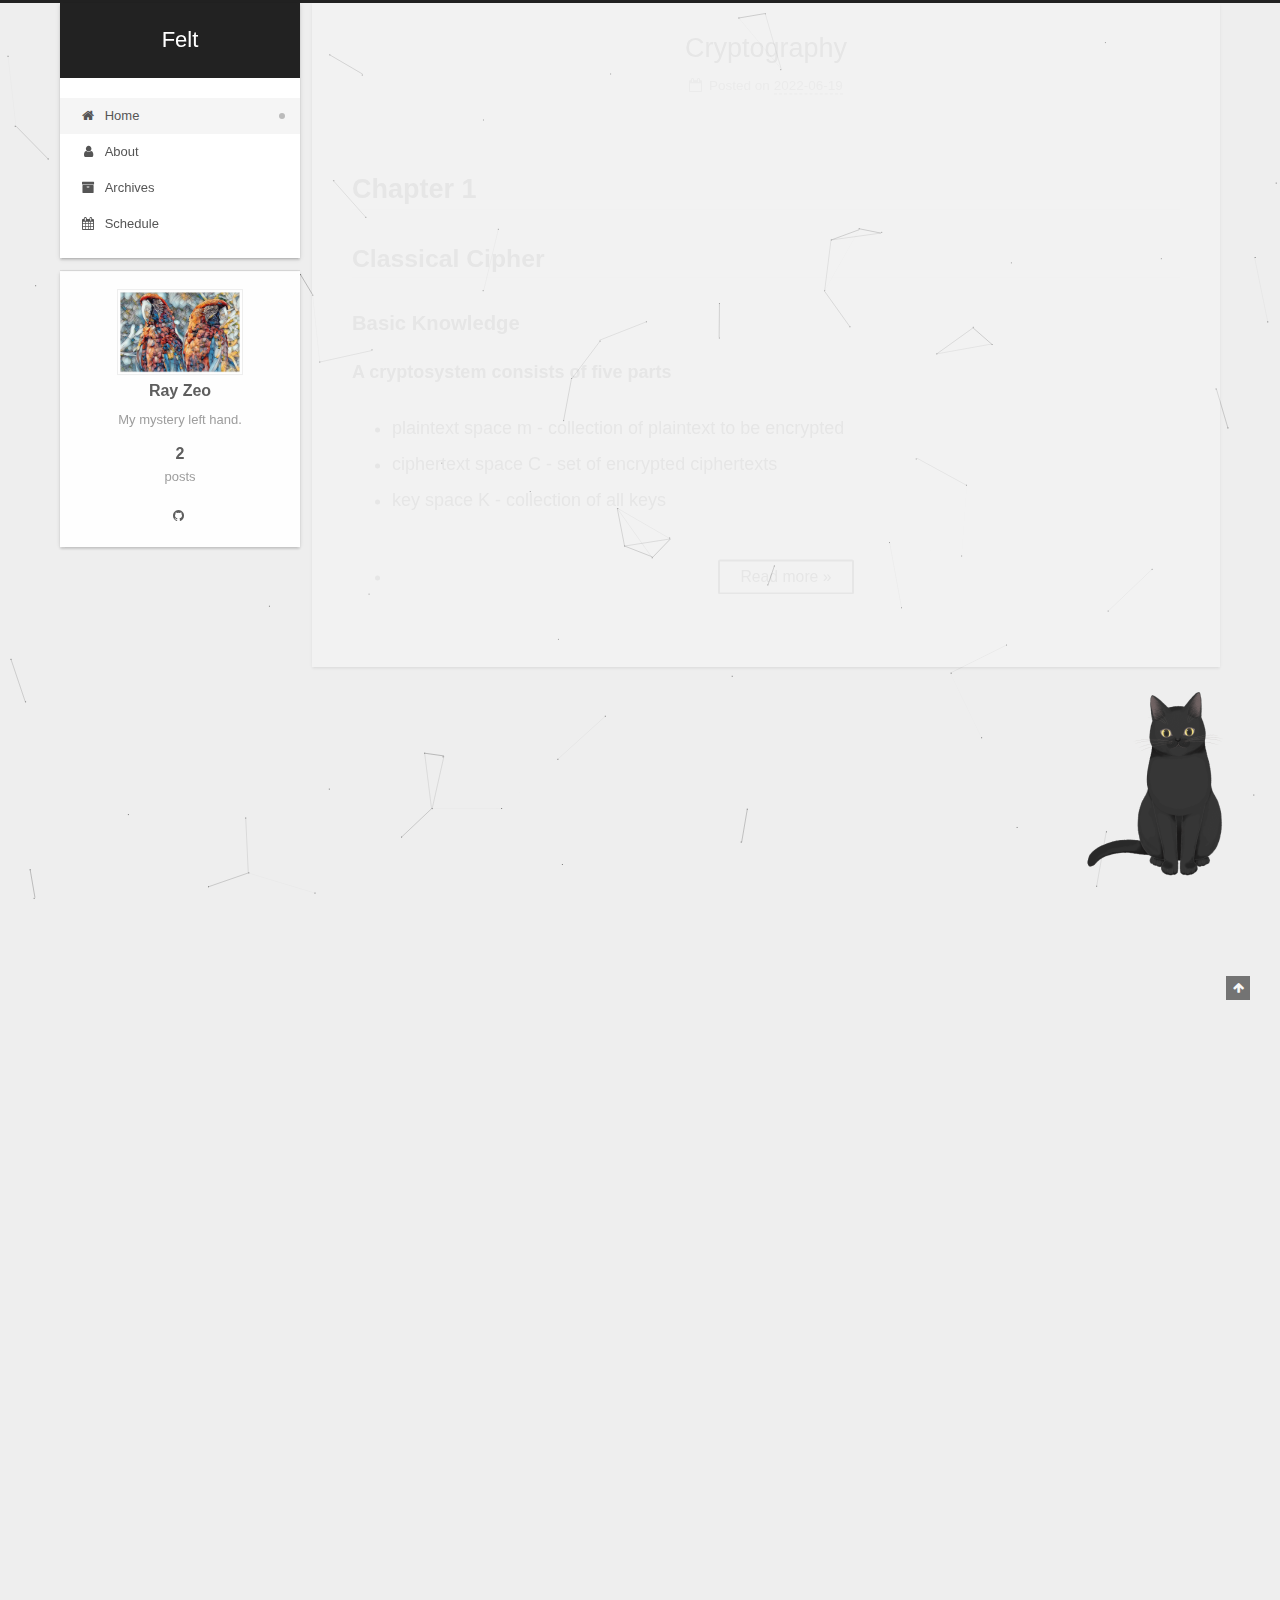
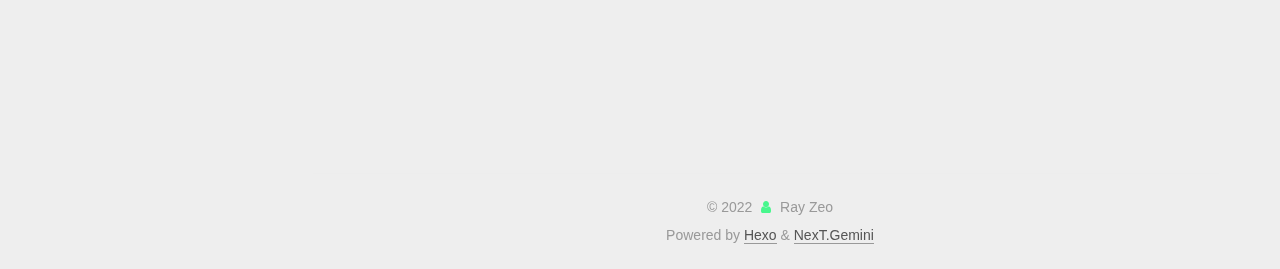
<file: index.html>
<!DOCTYPE html>
<html lang="en">
<head>
  <meta charset="UTF-8">
<meta name="viewport" content="width=device-width, initial-scale=1, maximum-scale=2">
<meta name="theme-color" content="#222">
<meta name="generator" content="Hexo 6.2.0">
  <link rel="apple-touch-icon" sizes="180x180" href="/images/apple-touch-icon-next.png">
  <link rel="icon" type="image/png" sizes="32x32" href="/images/coconut.png">
  <link rel="icon" type="image/png" sizes="16x16" href="/images/coconut.png">
  <link rel="mask-icon" href="/images/logo.svg" color="#222">

<link rel="stylesheet" href="/css/main.css">


<link rel="stylesheet" href="/lib/font-awesome/css/font-awesome.min.css">

<script id="hexo-configurations">
    var NexT = window.NexT || {};
    var CONFIG = {"hostname":"example.com","root":"/","scheme":"Gemini","version":"7.8.0","exturl":false,"sidebar":{"position":"left","display":"post","padding":18,"offset":12,"onmobile":false},"copycode":{"enable":false,"show_result":false,"style":null},"back2top":{"enable":true,"sidebar":false,"scrollpercent":false},"bookmark":{"enable":false,"color":"#222","save":"auto"},"fancybox":false,"mediumzoom":false,"lazyload":false,"pangu":false,"comments":{"style":"tabs","active":null,"storage":true,"lazyload":false,"nav":null},"algolia":{"hits":{"per_page":10},"labels":{"input_placeholder":"Search for Posts","hits_empty":"We didn't find any results for the search: ${query}","hits_stats":"${hits} results found in ${time} ms"}},"localsearch":{"enable":false,"trigger":"auto","top_n_per_article":1,"unescape":false,"preload":false},"motion":{"enable":true,"async":false,"transition":{"post_block":"fadeIn","post_header":"slideDownIn","post_body":"slideDownIn","coll_header":"slideLeftIn","sidebar":"slideUpIn"}}};
  </script>

  <meta name="description" content="My mystery left hand.">
<meta property="og:type" content="website">
<meta property="og:title" content="Felt">
<meta property="og:url" content="http://example.com/index.html">
<meta property="og:site_name" content="Felt">
<meta property="og:description" content="My mystery left hand.">
<meta property="og:locale" content="en_US">
<meta property="article:author" content="Ray Zeo">
<meta name="twitter:card" content="summary">

<link rel="canonical" href="http://example.com/">


<script id="page-configurations">
  // https://hexo.io/docs/variables.html
  CONFIG.page = {
    sidebar: "",
    isHome : true,
    isPost : false,
    lang   : 'en'
  };
</script>

  <title>Felt</title>
  






  <noscript>
  <style>
  .use-motion .brand,
  .use-motion .menu-item,
  .sidebar-inner,
  .use-motion .post-block,
  .use-motion .pagination,
  .use-motion .comments,
  .use-motion .post-header,
  .use-motion .post-body,
  .use-motion .collection-header { opacity: initial; }

  .use-motion .site-title,
  .use-motion .site-subtitle {
    opacity: initial;
    top: initial;
  }

  .use-motion .logo-line-before i { left: initial; }
  .use-motion .logo-line-after i { right: initial; }
  </style>
</noscript>

</head>

<body itemscope itemtype="http://schema.org/WebPage">
  <div class="container use-motion">
    <div class="headband"></div>

    <header class="header" itemscope itemtype="http://schema.org/WPHeader">
      <div class="header-inner"><div class="site-brand-container">
  <div class="site-nav-toggle">
    <div class="toggle" aria-label="Toggle navigation bar">
      <span class="toggle-line toggle-line-first"></span>
      <span class="toggle-line toggle-line-middle"></span>
      <span class="toggle-line toggle-line-last"></span>
    </div>
  </div>

  <div class="site-meta">

    <a href="/" class="brand" rel="start">
      <span class="logo-line-before"><i></i></span>
      <h1 class="site-title">Felt</h1>
      <span class="logo-line-after"><i></i></span>
    </a>
  </div>

  <div class="site-nav-right">
    <div class="toggle popup-trigger">
    </div>
  </div>
</div>




<nav class="site-nav">
  <ul id="menu" class="menu">
        <li class="menu-item menu-item-home">

    <a href="/" rel="section"><i class="fa fa-fw fa-home"></i>Home</a>

  </li>
        <li class="menu-item menu-item-about">

    <a href="/about/" rel="section"><i class="fa fa-fw fa-user"></i>About</a>

  </li>
        <li class="menu-item menu-item-archives">

    <a href="/archives/" rel="section"><i class="fa fa-fw fa-archive"></i>Archives</a>

  </li>
        <li class="menu-item menu-item-schedule">

    <a href="/schedule/" rel="section"><i class="fa fa-fw fa-calendar"></i>Schedule</a>

  </li>
  </ul>
</nav>




</div>
    </header>

    
  <div class="back-to-top">
    <i class="fa fa-arrow-up"></i>
    <span>0%</span>
  </div>


    <main class="main">
      <div class="main-inner">
        <div class="content-wrap">
          

          <div class="content index posts-expand">
            
      
  
  
  <article itemscope itemtype="http://schema.org/Article" class="post-block" lang="en">
    <link itemprop="mainEntityOfPage" href="http://example.com/2022/06/19/Cryptography/">

    <span hidden itemprop="author" itemscope itemtype="http://schema.org/Person">
      <meta itemprop="image" content="/images/parrots.jpg#/images/avatar.gif">
      <meta itemprop="name" content="Ray Zeo">
      <meta itemprop="description" content="My mystery left hand.">
    </span>

    <span hidden itemprop="publisher" itemscope itemtype="http://schema.org/Organization">
      <meta itemprop="name" content="Felt">
    </span>
      <header class="post-header">
        <h2 class="post-title" itemprop="name headline">
          
            <a href="/2022/06/19/Cryptography/" class="post-title-link" itemprop="url">Cryptography</a>
        </h2>

        <div class="post-meta">
            <span class="post-meta-item">
              <span class="post-meta-item-icon">
                <i class="fa fa-calendar-o"></i>
              </span>
              <span class="post-meta-item-text">Posted on</span>
              

              <time title="Created: 2022-06-19 20:43:11 / Modified: 21:22:42" itemprop="dateCreated datePublished" datetime="2022-06-19T20:43:11+08:00">2022-06-19</time>
            </span>

          

        </div>
      </header>

    
    
    
    <div class="post-body" itemprop="articleBody">

      
          <h1 id="Chapter-1"><a href="#Chapter-1" class="headerlink" title="Chapter 1"></a>Chapter 1</h1><h2 id="Classical-Cipher"><a href="#Classical-Cipher" class="headerlink" title="Classical Cipher"></a>Classical Cipher</h2><h4 id="Basic-Knowledge"><a href="#Basic-Knowledge" class="headerlink" title="Basic Knowledge"></a>Basic Knowledge</h4><p><strong>A cryptosystem consists of five parts</strong></p>
<ul>
<li>plaintext space m - collection of plaintext to be encrypted</li>
<li>ciphertext space C - set of encrypted ciphertexts</li>
<li>key space K - collection of all keys</li>
<li>
          <!--noindex-->
            <div class="post-button">
              <a class="btn" href="/2022/06/19/Cryptography/#more" rel="contents">
                Read more &raquo;
              </a>
            </div>
          <!--/noindex-->
        
      
    </div>

    
    
    
      <footer class="post-footer">
        <div class="post-eof"></div>
      </footer>
  </article>
  
  
  

      
  
  
  <article itemscope itemtype="http://schema.org/Article" class="post-block" lang="en">
    <link itemprop="mainEntityOfPage" href="http://example.com/2022/05/17/hello-world/">

    <span hidden itemprop="author" itemscope itemtype="http://schema.org/Person">
      <meta itemprop="image" content="/images/parrots.jpg#/images/avatar.gif">
      <meta itemprop="name" content="Ray Zeo">
      <meta itemprop="description" content="My mystery left hand.">
    </span>

    <span hidden itemprop="publisher" itemscope itemtype="http://schema.org/Organization">
      <meta itemprop="name" content="Felt">
    </span>
      <header class="post-header">
        <h2 class="post-title" itemprop="name headline">
          
            <a href="/2022/05/17/hello-world/" class="post-title-link" itemprop="url">Hello World</a>
        </h2>

        <div class="post-meta">
            <span class="post-meta-item">
              <span class="post-meta-item-icon">
                <i class="fa fa-calendar-o"></i>
              </span>
              <span class="post-meta-item-text">Posted on</span>

              <time title="Created: 2022-05-17 13:18:02" itemprop="dateCreated datePublished" datetime="2022-05-17T13:18:02+08:00">2022-05-17</time>
            </span>

          

        </div>
      </header>

    
    
    
    <div class="post-body" itemprop="articleBody">

      
          <p>Welcome to <a target="_blank" rel="noopener" href="https://hexo.io/">Hexo</a>! This is your very first post. Check <a target="_blank" rel="noopener" href="https://hexo.io/docs/">documentation</a> for more info. If you get any problems when using Hexo, you can find the answer in <a target="_blank" rel="noopener" href="https://hexo.io/docs/troubleshooting.html">troubleshooting</a> or you can ask me on <a target="_blank" rel="noopener" href="https://github.com/hexojs/hexo/issues">GitHub</a>.</p>
<h2 id="Quick-Start"><a href="#Quick-Start" class="headerlink" title="Quick Start"></a>Quick Start</h2><h3 id="Create-a-new-post"><a href="#Create-a-new-post" class="headerlink" title="Create a new post"></a>Create a new post</h3><figure class="highlight bash"><table><tr><td class="gutter"><pre><span class="line">1</span><br></pre></td><td class="code"><pre><span class="line">$ hexo new <span class="string">&quot;My New Post&quot;</span></span><br></pre></td></tr></table></figure>

<p>More info: <a target="_blank" rel="noopener" href="https://hexo.io/docs/writing.html">Writing</a></p>
<h3 id="Run-server"><a href="#Run-server" class="headerlink" title="Run server"></a>Run server</h3><figure class="highlight bash"><table><tr><td class="gutter"><pre><span class="line">1</span><br></pre></td><td class="code"><pre><span class="line">$ hexo server</span><br></pre></td></tr></table></figure>

<p>More info: <a target="_blank" rel="noopener" href="https://hexo.io/docs/server.html">Server</a></p>
<h3 id="Generate-static-files"><a href="#Generate-static-files" class="headerlink" title="Generate static files"></a>Generate static files</h3><figure class="highlight bash"><table><tr><td class="gutter"><pre><span class="line">1</span><br></pre></td><td class="code"><pre><span class="line">$ hexo generate</span><br></pre></td></tr></table></figure>

<p>More info: <a target="_blank" rel="noopener" href="https://hexo.io/docs/generating.html">Generating</a></p>
<h3 id="Deploy-to-remote-sites"><a href="#Deploy-to-remote-sites" class="headerlink" title="Deploy to remote sites"></a>Deploy to remote sites</h3><figure class="highlight bash"><table><tr><td class="gutter"><pre><span class="line">1</span><br></pre></td><td class="code"><pre><span class="line">$ hexo deploy</span><br></pre></td></tr></table></figure>

<p>More info: <a target="_blank" rel="noopener" href="https://hexo.io/docs/one-command-deployment.html">Deployment</a></p>

      
    </div>

    
    
    
      <footer class="post-footer">
        <div class="post-eof"></div>
      </footer>
  </article>
  
  
  


  



          </div>
          

<script>
  window.addEventListener('tabs:register', () => {
    let { activeClass } = CONFIG.comments;
    if (CONFIG.comments.storage) {
      activeClass = localStorage.getItem('comments_active') || activeClass;
    }
    if (activeClass) {
      let activeTab = document.querySelector(`a[href="#comment-${activeClass}"]`);
      if (activeTab) {
        activeTab.click();
      }
    }
  });
  if (CONFIG.comments.storage) {
    window.addEventListener('tabs:click', event => {
      if (!event.target.matches('.tabs-comment .tab-content .tab-pane')) return;
      let commentClass = event.target.classList[1];
      localStorage.setItem('comments_active', commentClass);
    });
  }
</script>

        </div>
          
  
  <div class="toggle sidebar-toggle">
    <span class="toggle-line toggle-line-first"></span>
    <span class="toggle-line toggle-line-middle"></span>
    <span class="toggle-line toggle-line-last"></span>
  </div>

  <aside class="sidebar">
    <div class="sidebar-inner">

      <ul class="sidebar-nav motion-element">
        <li class="sidebar-nav-toc">
          Table of Contents
        </li>
        <li class="sidebar-nav-overview">
          Overview
        </li>
      </ul>

      <!--noindex-->
      <div class="post-toc-wrap sidebar-panel">
      </div>
      <!--/noindex-->

      <div class="site-overview-wrap sidebar-panel">
        <div class="site-author motion-element" itemprop="author" itemscope itemtype="http://schema.org/Person">
    <img class="site-author-image" itemprop="image" alt="Ray Zeo"
      src="/images/parrots.jpg#/images/avatar.gif">
  <p class="site-author-name" itemprop="name">Ray Zeo</p>
  <div class="site-description" itemprop="description">My mystery left hand.</div>
</div>
<div class="site-state-wrap motion-element">
  <nav class="site-state">
      <div class="site-state-item site-state-posts">
          <a href="/archives/">
        
          <span class="site-state-item-count">2</span>
          <span class="site-state-item-name">posts</span>
        </a>
      </div>
  </nav>
</div>
  <div class="links-of-author motion-element">
      <span class="links-of-author-item">
        <a href="https://github.com/iokeay" title="GitHub → https:&#x2F;&#x2F;github.com&#x2F;iokeay" rel="noopener" target="_blank"><i class="fa fa-fw fa-github"></i></a>
      </span>
  </div>



      </div>

    </div>
  </aside>
  <div id="sidebar-dimmer"></div>


      </div>
    </main>

    <footer class="footer">
      <div class="footer-inner">
        

        

<div class="copyright">
  
  &copy; 
  <span itemprop="copyrightYear">2022</span>
  <span class="with-love">
    <i class="fa fa-user"></i>
  </span>
  <span class="author" itemprop="copyrightHolder">Ray Zeo</span>
</div>
  <div class="powered-by">Powered by <a href="https://hexo.io/" class="theme-link" rel="noopener" target="_blank">Hexo</a> & <a href="https://theme-next.org/" class="theme-link" rel="noopener" target="_blank">NexT.Gemini</a>
  </div>

        








      </div>
    </footer>
  </div>

  
  <script color='' opacity='' zIndex='' count='' src="/lib/canvas-nest/canvas-nest-nomobile.min.js"></script>
  <script src="/lib/anime.min.js"></script>
  <script src="/lib/velocity/velocity.min.js"></script>
  <script src="/lib/velocity/velocity.ui.min.js"></script>

<script src="/js/utils.js"></script>

<script src="/js/motion.js"></script>


<script src="/js/schemes/pisces.js"></script>


<script src="/js/next-boot.js"></script>




  















  

  

<script src="/live2dw/lib/L2Dwidget.min.js?094cbace49a39548bed64abff5988b05"></script><script>L2Dwidget.init({"pluginRootPath":"live2dw/","pluginJsPath":"lib/","pluginModelPath":"assets/","tagMode":false,"debug":false,"model":{"jsonPath":"/live2dw/assets/hijiki.model.json"},"display":{"position":"right","width":200,"height":280},"mobile":{"show":false},"log":false});</script></body>
</html>
</file>
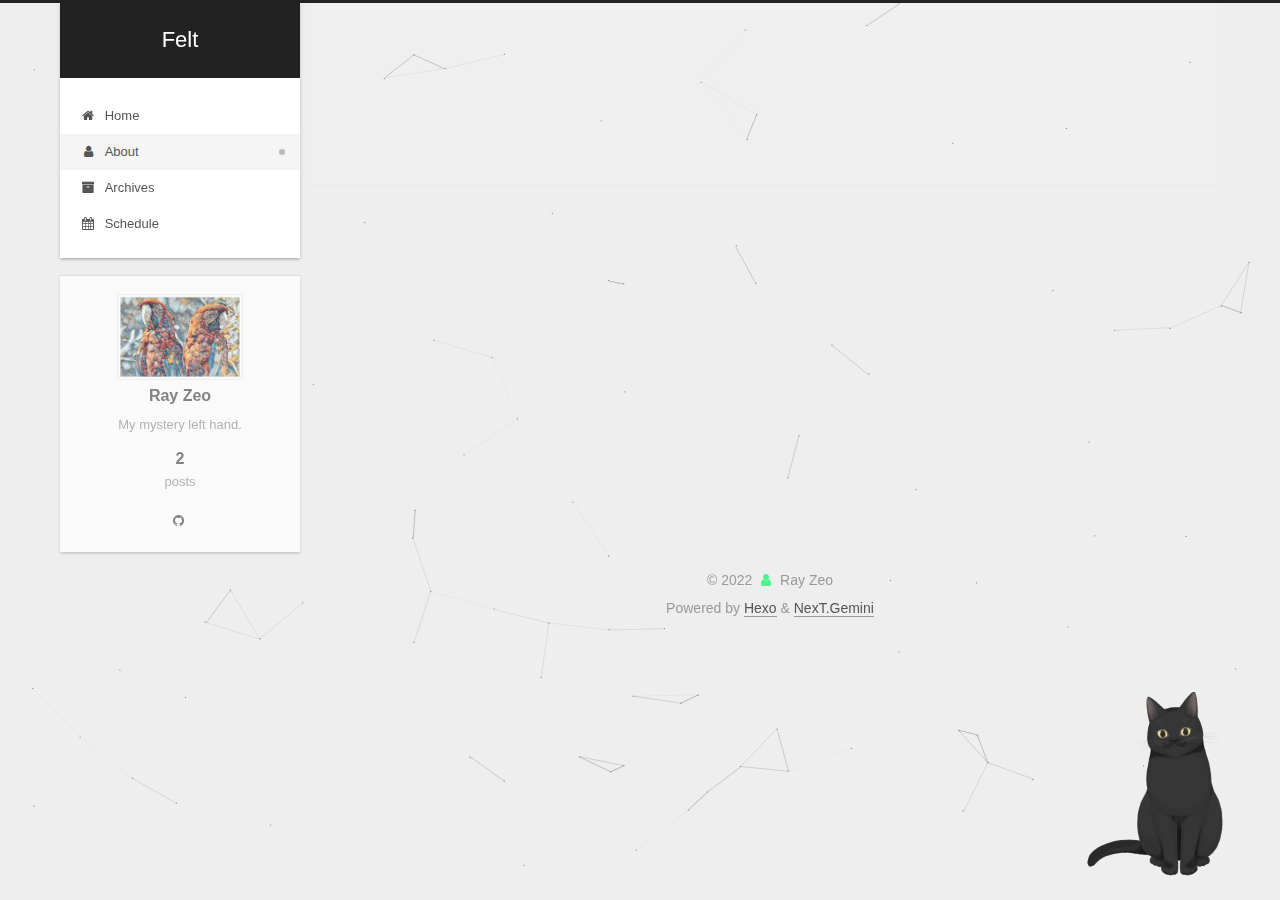
<file: about/index.html>
<!DOCTYPE html>
<html lang="en">
<head>
  <meta charset="UTF-8">
<meta name="viewport" content="width=device-width, initial-scale=1, maximum-scale=2">
<meta name="theme-color" content="#222">
<meta name="generator" content="Hexo 6.2.0">
  <link rel="apple-touch-icon" sizes="180x180" href="/images/apple-touch-icon-next.png">
  <link rel="icon" type="image/png" sizes="32x32" href="/images/coconut.png">
  <link rel="icon" type="image/png" sizes="16x16" href="/images/coconut.png">
  <link rel="mask-icon" href="/images/logo.svg" color="#222">

<link rel="stylesheet" href="/css/main.css">


<link rel="stylesheet" href="/lib/font-awesome/css/font-awesome.min.css">

<script id="hexo-configurations">
    var NexT = window.NexT || {};
    var CONFIG = {"hostname":"example.com","root":"/","scheme":"Gemini","version":"7.8.0","exturl":false,"sidebar":{"position":"left","display":"post","padding":18,"offset":12,"onmobile":false},"copycode":{"enable":false,"show_result":false,"style":null},"back2top":{"enable":true,"sidebar":false,"scrollpercent":false},"bookmark":{"enable":false,"color":"#222","save":"auto"},"fancybox":false,"mediumzoom":false,"lazyload":false,"pangu":false,"comments":{"style":"tabs","active":null,"storage":true,"lazyload":false,"nav":null},"algolia":{"hits":{"per_page":10},"labels":{"input_placeholder":"Search for Posts","hits_empty":"We didn't find any results for the search: ${query}","hits_stats":"${hits} results found in ${time} ms"}},"localsearch":{"enable":false,"trigger":"auto","top_n_per_article":1,"unescape":false,"preload":false},"motion":{"enable":true,"async":false,"transition":{"post_block":"fadeIn","post_header":"slideDownIn","post_body":"slideDownIn","coll_header":"slideLeftIn","sidebar":"slideUpIn"}}};
  </script>

  <meta name="description" content="My mystery left hand.">
<meta property="og:type" content="website">
<meta property="og:title" content="about">
<meta property="og:url" content="http://example.com/about/index.html">
<meta property="og:site_name" content="Felt">
<meta property="og:description" content="My mystery left hand.">
<meta property="og:locale" content="en_US">
<meta property="article:published_time" content="2022-05-19T16:00:00.000Z">
<meta property="article:modified_time" content="2022-05-20T02:00:49.387Z">
<meta property="article:author" content="Ray Zeo">
<meta name="twitter:card" content="summary">

<link rel="canonical" href="http://example.com/about/">


<script id="page-configurations">
  // https://hexo.io/docs/variables.html
  CONFIG.page = {
    sidebar: "",
    isHome : false,
    isPost : false,
    lang   : 'en'
  };
</script>

  <title>about | Felt
</title>
  






  <noscript>
  <style>
  .use-motion .brand,
  .use-motion .menu-item,
  .sidebar-inner,
  .use-motion .post-block,
  .use-motion .pagination,
  .use-motion .comments,
  .use-motion .post-header,
  .use-motion .post-body,
  .use-motion .collection-header { opacity: initial; }

  .use-motion .site-title,
  .use-motion .site-subtitle {
    opacity: initial;
    top: initial;
  }

  .use-motion .logo-line-before i { left: initial; }
  .use-motion .logo-line-after i { right: initial; }
  </style>
</noscript>

</head>

<body itemscope itemtype="http://schema.org/WebPage">
  <div class="container use-motion">
    <div class="headband"></div>

    <header class="header" itemscope itemtype="http://schema.org/WPHeader">
      <div class="header-inner"><div class="site-brand-container">
  <div class="site-nav-toggle">
    <div class="toggle" aria-label="Toggle navigation bar">
      <span class="toggle-line toggle-line-first"></span>
      <span class="toggle-line toggle-line-middle"></span>
      <span class="toggle-line toggle-line-last"></span>
    </div>
  </div>

  <div class="site-meta">

    <a href="/" class="brand" rel="start">
      <span class="logo-line-before"><i></i></span>
      <h1 class="site-title">Felt</h1>
      <span class="logo-line-after"><i></i></span>
    </a>
  </div>

  <div class="site-nav-right">
    <div class="toggle popup-trigger">
    </div>
  </div>
</div>




<nav class="site-nav">
  <ul id="menu" class="menu">
        <li class="menu-item menu-item-home">

    <a href="/" rel="section"><i class="fa fa-fw fa-home"></i>Home</a>

  </li>
        <li class="menu-item menu-item-about">

    <a href="/about/" rel="section"><i class="fa fa-fw fa-user"></i>About</a>

  </li>
        <li class="menu-item menu-item-archives">

    <a href="/archives/" rel="section"><i class="fa fa-fw fa-archive"></i>Archives</a>

  </li>
        <li class="menu-item menu-item-schedule">

    <a href="/schedule/" rel="section"><i class="fa fa-fw fa-calendar"></i>Schedule</a>

  </li>
  </ul>
</nav>




</div>
    </header>

    
  <div class="back-to-top">
    <i class="fa fa-arrow-up"></i>
    <span>0%</span>
  </div>


    <main class="main">
      <div class="main-inner">
        <div class="content-wrap">
          
  
  

          <div class="content page posts-expand">
            

    
    
    
    <div class="post-block" lang="en">
      <header class="post-header">

<h1 class="post-title" itemprop="name headline">about
</h1>

<div class="post-meta">
  

</div>

</header>

      
      
      
      <div class="post-body">
          
      </div>
      
      
      
    </div>
    

    
    
    


          </div>
          

<script>
  window.addEventListener('tabs:register', () => {
    let { activeClass } = CONFIG.comments;
    if (CONFIG.comments.storage) {
      activeClass = localStorage.getItem('comments_active') || activeClass;
    }
    if (activeClass) {
      let activeTab = document.querySelector(`a[href="#comment-${activeClass}"]`);
      if (activeTab) {
        activeTab.click();
      }
    }
  });
  if (CONFIG.comments.storage) {
    window.addEventListener('tabs:click', event => {
      if (!event.target.matches('.tabs-comment .tab-content .tab-pane')) return;
      let commentClass = event.target.classList[1];
      localStorage.setItem('comments_active', commentClass);
    });
  }
</script>

        </div>
          
  
  <div class="toggle sidebar-toggle">
    <span class="toggle-line toggle-line-first"></span>
    <span class="toggle-line toggle-line-middle"></span>
    <span class="toggle-line toggle-line-last"></span>
  </div>

  <aside class="sidebar">
    <div class="sidebar-inner">

      <ul class="sidebar-nav motion-element">
        <li class="sidebar-nav-toc">
          Table of Contents
        </li>
        <li class="sidebar-nav-overview">
          Overview
        </li>
      </ul>

      <!--noindex-->
      <div class="post-toc-wrap sidebar-panel">
      </div>
      <!--/noindex-->

      <div class="site-overview-wrap sidebar-panel">
        <div class="site-author motion-element" itemprop="author" itemscope itemtype="http://schema.org/Person">
    <img class="site-author-image" itemprop="image" alt="Ray Zeo"
      src="/images/parrots.jpg#/images/avatar.gif">
  <p class="site-author-name" itemprop="name">Ray Zeo</p>
  <div class="site-description" itemprop="description">My mystery left hand.</div>
</div>
<div class="site-state-wrap motion-element">
  <nav class="site-state">
      <div class="site-state-item site-state-posts">
          <a href="/archives/">
        
          <span class="site-state-item-count">2</span>
          <span class="site-state-item-name">posts</span>
        </a>
      </div>
  </nav>
</div>
  <div class="links-of-author motion-element">
      <span class="links-of-author-item">
        <a href="https://github.com/iokeay" title="GitHub → https:&#x2F;&#x2F;github.com&#x2F;iokeay" rel="noopener" target="_blank"><i class="fa fa-fw fa-github"></i></a>
      </span>
  </div>



      </div>

    </div>
  </aside>
  <div id="sidebar-dimmer"></div>


      </div>
    </main>

    <footer class="footer">
      <div class="footer-inner">
        

        

<div class="copyright">
  
  &copy; 
  <span itemprop="copyrightYear">2022</span>
  <span class="with-love">
    <i class="fa fa-user"></i>
  </span>
  <span class="author" itemprop="copyrightHolder">Ray Zeo</span>
</div>
  <div class="powered-by">Powered by <a href="https://hexo.io/" class="theme-link" rel="noopener" target="_blank">Hexo</a> & <a href="https://theme-next.org/" class="theme-link" rel="noopener" target="_blank">NexT.Gemini</a>
  </div>

        








      </div>
    </footer>
  </div>

  
  <script color='' opacity='' zIndex='' count='' src="/lib/canvas-nest/canvas-nest-nomobile.min.js"></script>
  <script src="/lib/anime.min.js"></script>
  <script src="/lib/velocity/velocity.min.js"></script>
  <script src="/lib/velocity/velocity.ui.min.js"></script>

<script src="/js/utils.js"></script>

<script src="/js/motion.js"></script>


<script src="/js/schemes/pisces.js"></script>


<script src="/js/next-boot.js"></script>




  















  

  

<script src="/live2dw/lib/L2Dwidget.min.js?094cbace49a39548bed64abff5988b05"></script><script>L2Dwidget.init({"pluginRootPath":"live2dw/","pluginJsPath":"lib/","pluginModelPath":"assets/","tagMode":false,"debug":false,"model":{"jsonPath":"/live2dw/assets/hijiki.model.json"},"display":{"position":"right","width":200,"height":280},"mobile":{"show":false},"log":false});</script></body>
</html>
</file>
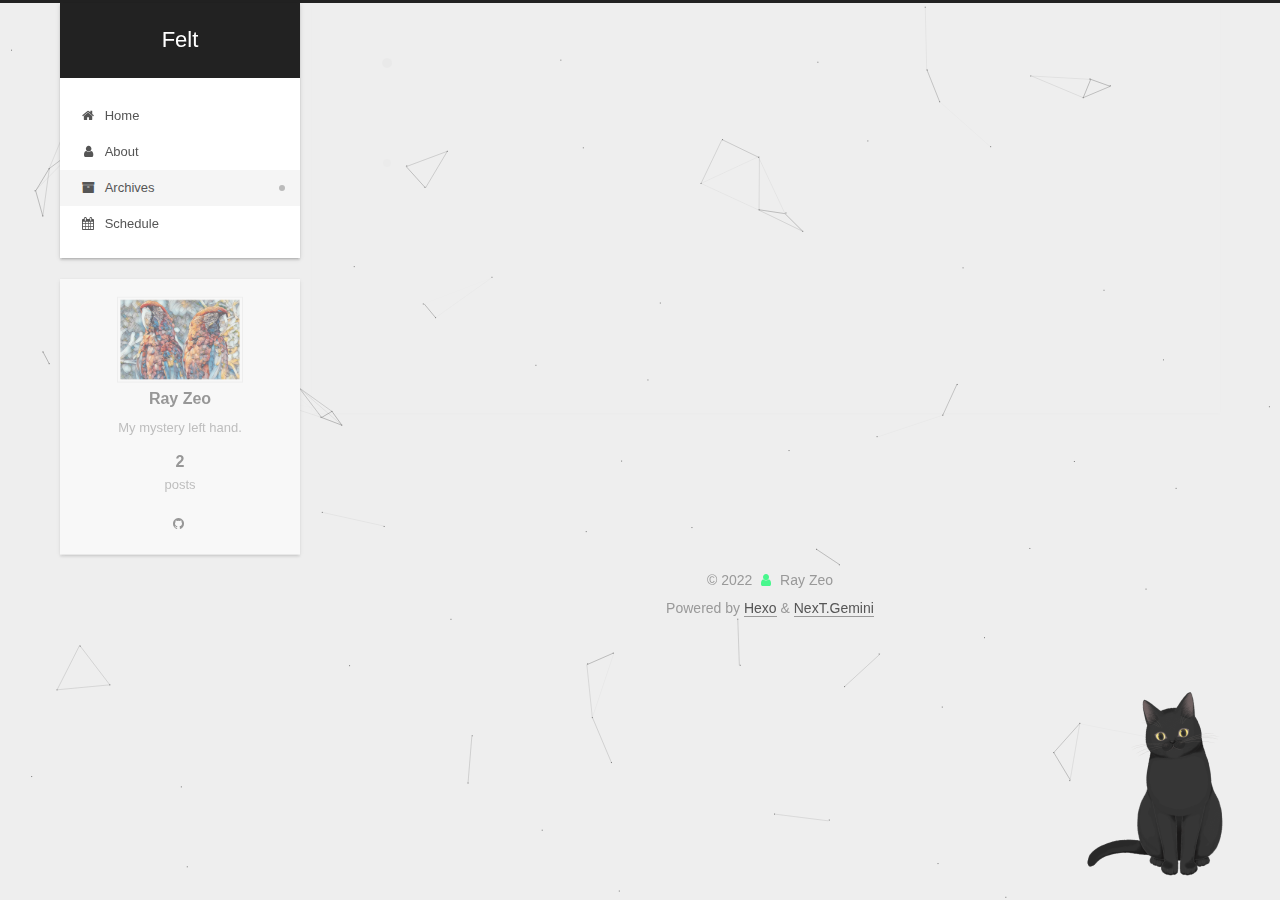
<file: archives/index.html>
<!DOCTYPE html>
<html lang="en">
<head>
  <meta charset="UTF-8">
<meta name="viewport" content="width=device-width, initial-scale=1, maximum-scale=2">
<meta name="theme-color" content="#222">
<meta name="generator" content="Hexo 6.2.0">
  <link rel="apple-touch-icon" sizes="180x180" href="/images/apple-touch-icon-next.png">
  <link rel="icon" type="image/png" sizes="32x32" href="/images/coconut.png">
  <link rel="icon" type="image/png" sizes="16x16" href="/images/coconut.png">
  <link rel="mask-icon" href="/images/logo.svg" color="#222">

<link rel="stylesheet" href="/css/main.css">


<link rel="stylesheet" href="/lib/font-awesome/css/font-awesome.min.css">

<script id="hexo-configurations">
    var NexT = window.NexT || {};
    var CONFIG = {"hostname":"example.com","root":"/","scheme":"Gemini","version":"7.8.0","exturl":false,"sidebar":{"position":"left","display":"post","padding":18,"offset":12,"onmobile":false},"copycode":{"enable":false,"show_result":false,"style":null},"back2top":{"enable":true,"sidebar":false,"scrollpercent":false},"bookmark":{"enable":false,"color":"#222","save":"auto"},"fancybox":false,"mediumzoom":false,"lazyload":false,"pangu":false,"comments":{"style":"tabs","active":null,"storage":true,"lazyload":false,"nav":null},"algolia":{"hits":{"per_page":10},"labels":{"input_placeholder":"Search for Posts","hits_empty":"We didn't find any results for the search: ${query}","hits_stats":"${hits} results found in ${time} ms"}},"localsearch":{"enable":false,"trigger":"auto","top_n_per_article":1,"unescape":false,"preload":false},"motion":{"enable":true,"async":false,"transition":{"post_block":"fadeIn","post_header":"slideDownIn","post_body":"slideDownIn","coll_header":"slideLeftIn","sidebar":"slideUpIn"}}};
  </script>

  <meta name="description" content="My mystery left hand.">
<meta property="og:type" content="website">
<meta property="og:title" content="Felt">
<meta property="og:url" content="http://example.com/archives/index.html">
<meta property="og:site_name" content="Felt">
<meta property="og:description" content="My mystery left hand.">
<meta property="og:locale" content="en_US">
<meta property="article:author" content="Ray Zeo">
<meta name="twitter:card" content="summary">

<link rel="canonical" href="http://example.com/archives/">


<script id="page-configurations">
  // https://hexo.io/docs/variables.html
  CONFIG.page = {
    sidebar: "",
    isHome : false,
    isPost : false,
    lang   : 'en'
  };
</script>

  <title>Archive | Felt</title>
  






  <noscript>
  <style>
  .use-motion .brand,
  .use-motion .menu-item,
  .sidebar-inner,
  .use-motion .post-block,
  .use-motion .pagination,
  .use-motion .comments,
  .use-motion .post-header,
  .use-motion .post-body,
  .use-motion .collection-header { opacity: initial; }

  .use-motion .site-title,
  .use-motion .site-subtitle {
    opacity: initial;
    top: initial;
  }

  .use-motion .logo-line-before i { left: initial; }
  .use-motion .logo-line-after i { right: initial; }
  </style>
</noscript>

</head>

<body itemscope itemtype="http://schema.org/WebPage">
  <div class="container use-motion">
    <div class="headband"></div>

    <header class="header" itemscope itemtype="http://schema.org/WPHeader">
      <div class="header-inner"><div class="site-brand-container">
  <div class="site-nav-toggle">
    <div class="toggle" aria-label="Toggle navigation bar">
      <span class="toggle-line toggle-line-first"></span>
      <span class="toggle-line toggle-line-middle"></span>
      <span class="toggle-line toggle-line-last"></span>
    </div>
  </div>

  <div class="site-meta">

    <a href="/" class="brand" rel="start">
      <span class="logo-line-before"><i></i></span>
      <h1 class="site-title">Felt</h1>
      <span class="logo-line-after"><i></i></span>
    </a>
  </div>

  <div class="site-nav-right">
    <div class="toggle popup-trigger">
    </div>
  </div>
</div>




<nav class="site-nav">
  <ul id="menu" class="menu">
        <li class="menu-item menu-item-home">

    <a href="/" rel="section"><i class="fa fa-fw fa-home"></i>Home</a>

  </li>
        <li class="menu-item menu-item-about">

    <a href="/about/" rel="section"><i class="fa fa-fw fa-user"></i>About</a>

  </li>
        <li class="menu-item menu-item-archives">

    <a href="/archives/" rel="section"><i class="fa fa-fw fa-archive"></i>Archives</a>

  </li>
        <li class="menu-item menu-item-schedule">

    <a href="/schedule/" rel="section"><i class="fa fa-fw fa-calendar"></i>Schedule</a>

  </li>
  </ul>
</nav>




</div>
    </header>

    
  <div class="back-to-top">
    <i class="fa fa-arrow-up"></i>
    <span>0%</span>
  </div>


    <main class="main">
      <div class="main-inner">
        <div class="content-wrap">
          

          <div class="content archive">
            

  
  
  
  <div class="post-block">
    <div class="posts-collapse">
      <div class="collection-title">
        <span class="collection-header">Um..! 2 posts in total. Keep on posting.</span>
      </div>

      
    <div class="collection-year">
      <span class="collection-header">2022</span>
    </div>

  <article itemscope itemtype="http://schema.org/Article">
    <header class="post-header">

      <div class="post-meta">
        <time itemprop="dateCreated"
              datetime="2022-06-19T20:43:11+08:00"
              content="2022-06-19">
          06-19
        </time>
      </div>

      <div class="post-title">
          <a class="post-title-link" href="/2022/06/19/Cryptography/" itemprop="url">
            <span itemprop="name">Cryptography</span>
          </a>
      </div>

    </header>
  </article>

  <article itemscope itemtype="http://schema.org/Article">
    <header class="post-header">

      <div class="post-meta">
        <time itemprop="dateCreated"
              datetime="2022-05-17T13:18:02+08:00"
              content="2022-05-17">
          05-17
        </time>
      </div>

      <div class="post-title">
          <a class="post-title-link" href="/2022/05/17/hello-world/" itemprop="url">
            <span itemprop="name">Hello World</span>
          </a>
      </div>

    </header>
  </article>


    </div>
  </div>
  
  
  

  



          </div>
          

<script>
  window.addEventListener('tabs:register', () => {
    let { activeClass } = CONFIG.comments;
    if (CONFIG.comments.storage) {
      activeClass = localStorage.getItem('comments_active') || activeClass;
    }
    if (activeClass) {
      let activeTab = document.querySelector(`a[href="#comment-${activeClass}"]`);
      if (activeTab) {
        activeTab.click();
      }
    }
  });
  if (CONFIG.comments.storage) {
    window.addEventListener('tabs:click', event => {
      if (!event.target.matches('.tabs-comment .tab-content .tab-pane')) return;
      let commentClass = event.target.classList[1];
      localStorage.setItem('comments_active', commentClass);
    });
  }
</script>

        </div>
          
  
  <div class="toggle sidebar-toggle">
    <span class="toggle-line toggle-line-first"></span>
    <span class="toggle-line toggle-line-middle"></span>
    <span class="toggle-line toggle-line-last"></span>
  </div>

  <aside class="sidebar">
    <div class="sidebar-inner">

      <ul class="sidebar-nav motion-element">
        <li class="sidebar-nav-toc">
          Table of Contents
        </li>
        <li class="sidebar-nav-overview">
          Overview
        </li>
      </ul>

      <!--noindex-->
      <div class="post-toc-wrap sidebar-panel">
      </div>
      <!--/noindex-->

      <div class="site-overview-wrap sidebar-panel">
        <div class="site-author motion-element" itemprop="author" itemscope itemtype="http://schema.org/Person">
    <img class="site-author-image" itemprop="image" alt="Ray Zeo"
      src="/images/parrots.jpg#/images/avatar.gif">
  <p class="site-author-name" itemprop="name">Ray Zeo</p>
  <div class="site-description" itemprop="description">My mystery left hand.</div>
</div>
<div class="site-state-wrap motion-element">
  <nav class="site-state">
      <div class="site-state-item site-state-posts">
          <a href="/archives/">
        
          <span class="site-state-item-count">2</span>
          <span class="site-state-item-name">posts</span>
        </a>
      </div>
  </nav>
</div>
  <div class="links-of-author motion-element">
      <span class="links-of-author-item">
        <a href="https://github.com/iokeay" title="GitHub → https:&#x2F;&#x2F;github.com&#x2F;iokeay" rel="noopener" target="_blank"><i class="fa fa-fw fa-github"></i></a>
      </span>
  </div>



      </div>

    </div>
  </aside>
  <div id="sidebar-dimmer"></div>


      </div>
    </main>

    <footer class="footer">
      <div class="footer-inner">
        

        

<div class="copyright">
  
  &copy; 
  <span itemprop="copyrightYear">2022</span>
  <span class="with-love">
    <i class="fa fa-user"></i>
  </span>
  <span class="author" itemprop="copyrightHolder">Ray Zeo</span>
</div>
  <div class="powered-by">Powered by <a href="https://hexo.io/" class="theme-link" rel="noopener" target="_blank">Hexo</a> & <a href="https://theme-next.org/" class="theme-link" rel="noopener" target="_blank">NexT.Gemini</a>
  </div>

        








      </div>
    </footer>
  </div>

  
  <script color='' opacity='' zIndex='' count='' src="/lib/canvas-nest/canvas-nest-nomobile.min.js"></script>
  <script src="/lib/anime.min.js"></script>
  <script src="/lib/velocity/velocity.min.js"></script>
  <script src="/lib/velocity/velocity.ui.min.js"></script>

<script src="/js/utils.js"></script>

<script src="/js/motion.js"></script>


<script src="/js/schemes/pisces.js"></script>


<script src="/js/next-boot.js"></script>




  















  

  

<script src="/live2dw/lib/L2Dwidget.min.js?094cbace49a39548bed64abff5988b05"></script><script>L2Dwidget.init({"pluginRootPath":"live2dw/","pluginJsPath":"lib/","pluginModelPath":"assets/","tagMode":false,"debug":false,"model":{"jsonPath":"/live2dw/assets/hijiki.model.json"},"display":{"position":"right","width":200,"height":280},"mobile":{"show":false},"log":false});</script></body>
</html>
</file>
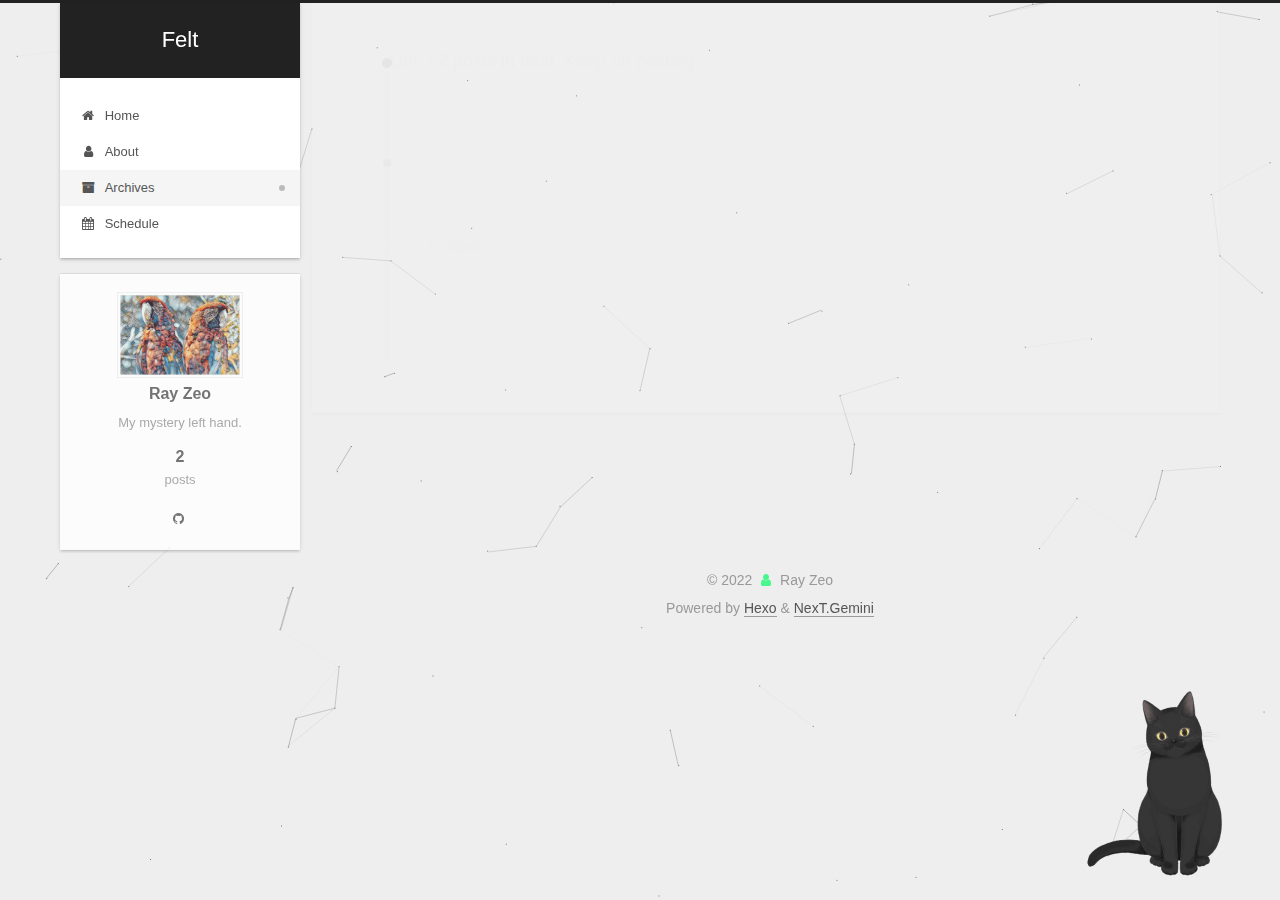
<file: archives/2022/index.html>
<!DOCTYPE html>
<html lang="en">
<head>
  <meta charset="UTF-8">
<meta name="viewport" content="width=device-width, initial-scale=1, maximum-scale=2">
<meta name="theme-color" content="#222">
<meta name="generator" content="Hexo 6.2.0">
  <link rel="apple-touch-icon" sizes="180x180" href="/images/apple-touch-icon-next.png">
  <link rel="icon" type="image/png" sizes="32x32" href="/images/coconut.png">
  <link rel="icon" type="image/png" sizes="16x16" href="/images/coconut.png">
  <link rel="mask-icon" href="/images/logo.svg" color="#222">

<link rel="stylesheet" href="/css/main.css">


<link rel="stylesheet" href="/lib/font-awesome/css/font-awesome.min.css">

<script id="hexo-configurations">
    var NexT = window.NexT || {};
    var CONFIG = {"hostname":"example.com","root":"/","scheme":"Gemini","version":"7.8.0","exturl":false,"sidebar":{"position":"left","display":"post","padding":18,"offset":12,"onmobile":false},"copycode":{"enable":false,"show_result":false,"style":null},"back2top":{"enable":true,"sidebar":false,"scrollpercent":false},"bookmark":{"enable":false,"color":"#222","save":"auto"},"fancybox":false,"mediumzoom":false,"lazyload":false,"pangu":false,"comments":{"style":"tabs","active":null,"storage":true,"lazyload":false,"nav":null},"algolia":{"hits":{"per_page":10},"labels":{"input_placeholder":"Search for Posts","hits_empty":"We didn't find any results for the search: ${query}","hits_stats":"${hits} results found in ${time} ms"}},"localsearch":{"enable":false,"trigger":"auto","top_n_per_article":1,"unescape":false,"preload":false},"motion":{"enable":true,"async":false,"transition":{"post_block":"fadeIn","post_header":"slideDownIn","post_body":"slideDownIn","coll_header":"slideLeftIn","sidebar":"slideUpIn"}}};
  </script>

  <meta name="description" content="My mystery left hand.">
<meta property="og:type" content="website">
<meta property="og:title" content="Felt">
<meta property="og:url" content="http://example.com/archives/2022/index.html">
<meta property="og:site_name" content="Felt">
<meta property="og:description" content="My mystery left hand.">
<meta property="og:locale" content="en_US">
<meta property="article:author" content="Ray Zeo">
<meta name="twitter:card" content="summary">

<link rel="canonical" href="http://example.com/archives/2022/">


<script id="page-configurations">
  // https://hexo.io/docs/variables.html
  CONFIG.page = {
    sidebar: "",
    isHome : false,
    isPost : false,
    lang   : 'en'
  };
</script>

  <title>Archive | Felt</title>
  






  <noscript>
  <style>
  .use-motion .brand,
  .use-motion .menu-item,
  .sidebar-inner,
  .use-motion .post-block,
  .use-motion .pagination,
  .use-motion .comments,
  .use-motion .post-header,
  .use-motion .post-body,
  .use-motion .collection-header { opacity: initial; }

  .use-motion .site-title,
  .use-motion .site-subtitle {
    opacity: initial;
    top: initial;
  }

  .use-motion .logo-line-before i { left: initial; }
  .use-motion .logo-line-after i { right: initial; }
  </style>
</noscript>

</head>

<body itemscope itemtype="http://schema.org/WebPage">
  <div class="container use-motion">
    <div class="headband"></div>

    <header class="header" itemscope itemtype="http://schema.org/WPHeader">
      <div class="header-inner"><div class="site-brand-container">
  <div class="site-nav-toggle">
    <div class="toggle" aria-label="Toggle navigation bar">
      <span class="toggle-line toggle-line-first"></span>
      <span class="toggle-line toggle-line-middle"></span>
      <span class="toggle-line toggle-line-last"></span>
    </div>
  </div>

  <div class="site-meta">

    <a href="/" class="brand" rel="start">
      <span class="logo-line-before"><i></i></span>
      <h1 class="site-title">Felt</h1>
      <span class="logo-line-after"><i></i></span>
    </a>
  </div>

  <div class="site-nav-right">
    <div class="toggle popup-trigger">
    </div>
  </div>
</div>




<nav class="site-nav">
  <ul id="menu" class="menu">
        <li class="menu-item menu-item-home">

    <a href="/" rel="section"><i class="fa fa-fw fa-home"></i>Home</a>

  </li>
        <li class="menu-item menu-item-about">

    <a href="/about/" rel="section"><i class="fa fa-fw fa-user"></i>About</a>

  </li>
        <li class="menu-item menu-item-archives">

    <a href="/archives/" rel="section"><i class="fa fa-fw fa-archive"></i>Archives</a>

  </li>
        <li class="menu-item menu-item-schedule">

    <a href="/schedule/" rel="section"><i class="fa fa-fw fa-calendar"></i>Schedule</a>

  </li>
  </ul>
</nav>




</div>
    </header>

    
  <div class="back-to-top">
    <i class="fa fa-arrow-up"></i>
    <span>0%</span>
  </div>


    <main class="main">
      <div class="main-inner">
        <div class="content-wrap">
          

          <div class="content archive">
            

  
  
  
  <div class="post-block">
    <div class="posts-collapse">
      <div class="collection-title">
        <span class="collection-header">Um..! 2 posts in total. Keep on posting.</span>
      </div>

      
    <div class="collection-year">
      <span class="collection-header">2022</span>
    </div>

  <article itemscope itemtype="http://schema.org/Article">
    <header class="post-header">

      <div class="post-meta">
        <time itemprop="dateCreated"
              datetime="2022-05-17T13:28:25+08:00"
              content="2022-05-17">
          05-17
        </time>
      </div>

      <div class="post-title">
          <a class="post-title-link" href="/2022/05/17/again/" itemprop="url">
            <span itemprop="name">again</span>
          </a>
      </div>

    </header>
  </article>

  <article itemscope itemtype="http://schema.org/Article">
    <header class="post-header">

      <div class="post-meta">
        <time itemprop="dateCreated"
              datetime="2022-05-17T13:18:02+08:00"
              content="2022-05-17">
          05-17
        </time>
      </div>

      <div class="post-title">
          <a class="post-title-link" href="/2022/05/17/hello-world/" itemprop="url">
            <span itemprop="name">Hello World</span>
          </a>
      </div>

    </header>
  </article>


    </div>
  </div>
  
  
  

  



          </div>
          

<script>
  window.addEventListener('tabs:register', () => {
    let { activeClass } = CONFIG.comments;
    if (CONFIG.comments.storage) {
      activeClass = localStorage.getItem('comments_active') || activeClass;
    }
    if (activeClass) {
      let activeTab = document.querySelector(`a[href="#comment-${activeClass}"]`);
      if (activeTab) {
        activeTab.click();
      }
    }
  });
  if (CONFIG.comments.storage) {
    window.addEventListener('tabs:click', event => {
      if (!event.target.matches('.tabs-comment .tab-content .tab-pane')) return;
      let commentClass = event.target.classList[1];
      localStorage.setItem('comments_active', commentClass);
    });
  }
</script>

        </div>
          
  
  <div class="toggle sidebar-toggle">
    <span class="toggle-line toggle-line-first"></span>
    <span class="toggle-line toggle-line-middle"></span>
    <span class="toggle-line toggle-line-last"></span>
  </div>

  <aside class="sidebar">
    <div class="sidebar-inner">

      <ul class="sidebar-nav motion-element">
        <li class="sidebar-nav-toc">
          Table of Contents
        </li>
        <li class="sidebar-nav-overview">
          Overview
        </li>
      </ul>

      <!--noindex-->
      <div class="post-toc-wrap sidebar-panel">
      </div>
      <!--/noindex-->

      <div class="site-overview-wrap sidebar-panel">
        <div class="site-author motion-element" itemprop="author" itemscope itemtype="http://schema.org/Person">
    <img class="site-author-image" itemprop="image" alt="Ray Zeo"
      src="/images/parrots.jpg#/images/avatar.gif">
  <p class="site-author-name" itemprop="name">Ray Zeo</p>
  <div class="site-description" itemprop="description">My mystery left hand.</div>
</div>
<div class="site-state-wrap motion-element">
  <nav class="site-state">
      <div class="site-state-item site-state-posts">
          <a href="/archives/">
        
          <span class="site-state-item-count">2</span>
          <span class="site-state-item-name">posts</span>
        </a>
      </div>
  </nav>
</div>
  <div class="links-of-author motion-element">
      <span class="links-of-author-item">
        <a href="https://github.com/iokeay" title="GitHub → https:&#x2F;&#x2F;github.com&#x2F;iokeay" rel="noopener" target="_blank"><i class="fa fa-fw fa-github"></i></a>
      </span>
  </div>



      </div>

    </div>
  </aside>
  <div id="sidebar-dimmer"></div>


      </div>
    </main>

    <footer class="footer">
      <div class="footer-inner">
        

        

<div class="copyright">
  
  &copy; 
  <span itemprop="copyrightYear">2022</span>
  <span class="with-love">
    <i class="fa fa-user"></i>
  </span>
  <span class="author" itemprop="copyrightHolder">Ray Zeo</span>
</div>
  <div class="powered-by">Powered by <a href="https://hexo.io/" class="theme-link" rel="noopener" target="_blank">Hexo</a> & <a href="https://theme-next.org/" class="theme-link" rel="noopener" target="_blank">NexT.Gemini</a>
  </div>

        








      </div>
    </footer>
  </div>

  
  <script color='' opacity='' zIndex='' count='' src="/lib/canvas-nest/canvas-nest-nomobile.min.js"></script>
  <script src="/lib/anime.min.js"></script>
  <script src="/lib/velocity/velocity.min.js"></script>
  <script src="/lib/velocity/velocity.ui.min.js"></script>

<script src="/js/utils.js"></script>

<script src="/js/motion.js"></script>


<script src="/js/schemes/pisces.js"></script>


<script src="/js/next-boot.js"></script>




  















  

  

<script src="/live2dw/lib/L2Dwidget.min.js?094cbace49a39548bed64abff5988b05"></script><script>L2Dwidget.init({"pluginRootPath":"live2dw/","pluginJsPath":"lib/","pluginModelPath":"assets/","tagMode":false,"debug":false,"model":{"jsonPath":"/live2dw/assets/hijiki.model.json"},"display":{"position":"right","width":200,"height":280},"mobile":{"show":false},"log":false});</script></body>
</html>
</file>
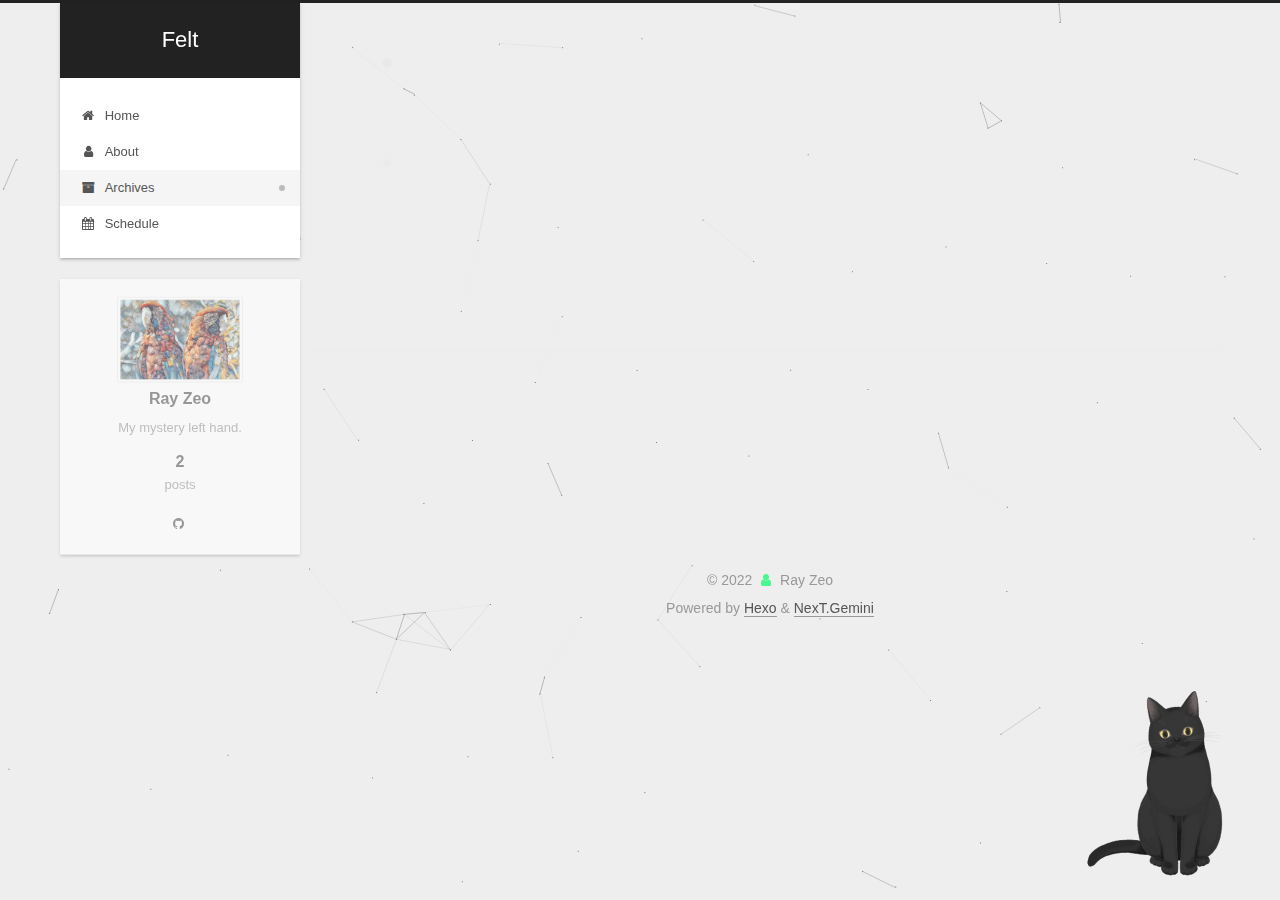
<file: archives/2022/05/index.html>
<!DOCTYPE html>
<html lang="en">
<head>
  <meta charset="UTF-8">
<meta name="viewport" content="width=device-width, initial-scale=1, maximum-scale=2">
<meta name="theme-color" content="#222">
<meta name="generator" content="Hexo 6.2.0">
  <link rel="apple-touch-icon" sizes="180x180" href="/images/apple-touch-icon-next.png">
  <link rel="icon" type="image/png" sizes="32x32" href="/images/coconut.png">
  <link rel="icon" type="image/png" sizes="16x16" href="/images/coconut.png">
  <link rel="mask-icon" href="/images/logo.svg" color="#222">

<link rel="stylesheet" href="/css/main.css">


<link rel="stylesheet" href="/lib/font-awesome/css/font-awesome.min.css">

<script id="hexo-configurations">
    var NexT = window.NexT || {};
    var CONFIG = {"hostname":"example.com","root":"/","scheme":"Gemini","version":"7.8.0","exturl":false,"sidebar":{"position":"left","display":"post","padding":18,"offset":12,"onmobile":false},"copycode":{"enable":false,"show_result":false,"style":null},"back2top":{"enable":true,"sidebar":false,"scrollpercent":false},"bookmark":{"enable":false,"color":"#222","save":"auto"},"fancybox":false,"mediumzoom":false,"lazyload":false,"pangu":false,"comments":{"style":"tabs","active":null,"storage":true,"lazyload":false,"nav":null},"algolia":{"hits":{"per_page":10},"labels":{"input_placeholder":"Search for Posts","hits_empty":"We didn't find any results for the search: ${query}","hits_stats":"${hits} results found in ${time} ms"}},"localsearch":{"enable":false,"trigger":"auto","top_n_per_article":1,"unescape":false,"preload":false},"motion":{"enable":true,"async":false,"transition":{"post_block":"fadeIn","post_header":"slideDownIn","post_body":"slideDownIn","coll_header":"slideLeftIn","sidebar":"slideUpIn"}}};
  </script>

  <meta name="description" content="My mystery left hand.">
<meta property="og:type" content="website">
<meta property="og:title" content="Felt">
<meta property="og:url" content="http://example.com/archives/2022/05/index.html">
<meta property="og:site_name" content="Felt">
<meta property="og:description" content="My mystery left hand.">
<meta property="og:locale" content="en_US">
<meta property="article:author" content="Ray Zeo">
<meta name="twitter:card" content="summary">

<link rel="canonical" href="http://example.com/archives/2022/05/">


<script id="page-configurations">
  // https://hexo.io/docs/variables.html
  CONFIG.page = {
    sidebar: "",
    isHome : false,
    isPost : false,
    lang   : 'en'
  };
</script>

  <title>Archive | Felt</title>
  






  <noscript>
  <style>
  .use-motion .brand,
  .use-motion .menu-item,
  .sidebar-inner,
  .use-motion .post-block,
  .use-motion .pagination,
  .use-motion .comments,
  .use-motion .post-header,
  .use-motion .post-body,
  .use-motion .collection-header { opacity: initial; }

  .use-motion .site-title,
  .use-motion .site-subtitle {
    opacity: initial;
    top: initial;
  }

  .use-motion .logo-line-before i { left: initial; }
  .use-motion .logo-line-after i { right: initial; }
  </style>
</noscript>

</head>

<body itemscope itemtype="http://schema.org/WebPage">
  <div class="container use-motion">
    <div class="headband"></div>

    <header class="header" itemscope itemtype="http://schema.org/WPHeader">
      <div class="header-inner"><div class="site-brand-container">
  <div class="site-nav-toggle">
    <div class="toggle" aria-label="Toggle navigation bar">
      <span class="toggle-line toggle-line-first"></span>
      <span class="toggle-line toggle-line-middle"></span>
      <span class="toggle-line toggle-line-last"></span>
    </div>
  </div>

  <div class="site-meta">

    <a href="/" class="brand" rel="start">
      <span class="logo-line-before"><i></i></span>
      <h1 class="site-title">Felt</h1>
      <span class="logo-line-after"><i></i></span>
    </a>
  </div>

  <div class="site-nav-right">
    <div class="toggle popup-trigger">
    </div>
  </div>
</div>




<nav class="site-nav">
  <ul id="menu" class="menu">
        <li class="menu-item menu-item-home">

    <a href="/" rel="section"><i class="fa fa-fw fa-home"></i>Home</a>

  </li>
        <li class="menu-item menu-item-about">

    <a href="/about/" rel="section"><i class="fa fa-fw fa-user"></i>About</a>

  </li>
        <li class="menu-item menu-item-archives">

    <a href="/archives/" rel="section"><i class="fa fa-fw fa-archive"></i>Archives</a>

  </li>
        <li class="menu-item menu-item-schedule">

    <a href="/schedule/" rel="section"><i class="fa fa-fw fa-calendar"></i>Schedule</a>

  </li>
  </ul>
</nav>




</div>
    </header>

    
  <div class="back-to-top">
    <i class="fa fa-arrow-up"></i>
    <span>0%</span>
  </div>


    <main class="main">
      <div class="main-inner">
        <div class="content-wrap">
          

          <div class="content archive">
            

  
  
  
  <div class="post-block">
    <div class="posts-collapse">
      <div class="collection-title">
        <span class="collection-header">Um..! 2 posts in total. Keep on posting.</span>
      </div>

      
    <div class="collection-year">
      <span class="collection-header">2022</span>
    </div>

  <article itemscope itemtype="http://schema.org/Article">
    <header class="post-header">

      <div class="post-meta">
        <time itemprop="dateCreated"
              datetime="2022-05-17T13:18:02+08:00"
              content="2022-05-17">
          05-17
        </time>
      </div>

      <div class="post-title">
          <a class="post-title-link" href="/2022/05/17/hello-world/" itemprop="url">
            <span itemprop="name">Hello World</span>
          </a>
      </div>

    </header>
  </article>


    </div>
  </div>
  
  
  

  



          </div>
          

<script>
  window.addEventListener('tabs:register', () => {
    let { activeClass } = CONFIG.comments;
    if (CONFIG.comments.storage) {
      activeClass = localStorage.getItem('comments_active') || activeClass;
    }
    if (activeClass) {
      let activeTab = document.querySelector(`a[href="#comment-${activeClass}"]`);
      if (activeTab) {
        activeTab.click();
      }
    }
  });
  if (CONFIG.comments.storage) {
    window.addEventListener('tabs:click', event => {
      if (!event.target.matches('.tabs-comment .tab-content .tab-pane')) return;
      let commentClass = event.target.classList[1];
      localStorage.setItem('comments_active', commentClass);
    });
  }
</script>

        </div>
          
  
  <div class="toggle sidebar-toggle">
    <span class="toggle-line toggle-line-first"></span>
    <span class="toggle-line toggle-line-middle"></span>
    <span class="toggle-line toggle-line-last"></span>
  </div>

  <aside class="sidebar">
    <div class="sidebar-inner">

      <ul class="sidebar-nav motion-element">
        <li class="sidebar-nav-toc">
          Table of Contents
        </li>
        <li class="sidebar-nav-overview">
          Overview
        </li>
      </ul>

      <!--noindex-->
      <div class="post-toc-wrap sidebar-panel">
      </div>
      <!--/noindex-->

      <div class="site-overview-wrap sidebar-panel">
        <div class="site-author motion-element" itemprop="author" itemscope itemtype="http://schema.org/Person">
    <img class="site-author-image" itemprop="image" alt="Ray Zeo"
      src="/images/parrots.jpg#/images/avatar.gif">
  <p class="site-author-name" itemprop="name">Ray Zeo</p>
  <div class="site-description" itemprop="description">My mystery left hand.</div>
</div>
<div class="site-state-wrap motion-element">
  <nav class="site-state">
      <div class="site-state-item site-state-posts">
          <a href="/archives/">
        
          <span class="site-state-item-count">2</span>
          <span class="site-state-item-name">posts</span>
        </a>
      </div>
  </nav>
</div>
  <div class="links-of-author motion-element">
      <span class="links-of-author-item">
        <a href="https://github.com/iokeay" title="GitHub → https:&#x2F;&#x2F;github.com&#x2F;iokeay" rel="noopener" target="_blank"><i class="fa fa-fw fa-github"></i></a>
      </span>
  </div>



      </div>

    </div>
  </aside>
  <div id="sidebar-dimmer"></div>


      </div>
    </main>

    <footer class="footer">
      <div class="footer-inner">
        

        

<div class="copyright">
  
  &copy; 
  <span itemprop="copyrightYear">2022</span>
  <span class="with-love">
    <i class="fa fa-user"></i>
  </span>
  <span class="author" itemprop="copyrightHolder">Ray Zeo</span>
</div>
  <div class="powered-by">Powered by <a href="https://hexo.io/" class="theme-link" rel="noopener" target="_blank">Hexo</a> & <a href="https://theme-next.org/" class="theme-link" rel="noopener" target="_blank">NexT.Gemini</a>
  </div>

        








      </div>
    </footer>
  </div>

  
  <script color='' opacity='' zIndex='' count='' src="/lib/canvas-nest/canvas-nest-nomobile.min.js"></script>
  <script src="/lib/anime.min.js"></script>
  <script src="/lib/velocity/velocity.min.js"></script>
  <script src="/lib/velocity/velocity.ui.min.js"></script>

<script src="/js/utils.js"></script>

<script src="/js/motion.js"></script>


<script src="/js/schemes/pisces.js"></script>


<script src="/js/next-boot.js"></script>




  















  

  

<script src="/live2dw/lib/L2Dwidget.min.js?094cbace49a39548bed64abff5988b05"></script><script>L2Dwidget.init({"pluginRootPath":"live2dw/","pluginJsPath":"lib/","pluginModelPath":"assets/","tagMode":false,"debug":false,"model":{"jsonPath":"/live2dw/assets/hijiki.model.json"},"display":{"position":"right","width":200,"height":280},"mobile":{"show":false},"log":false});</script></body>
</html>
</file>
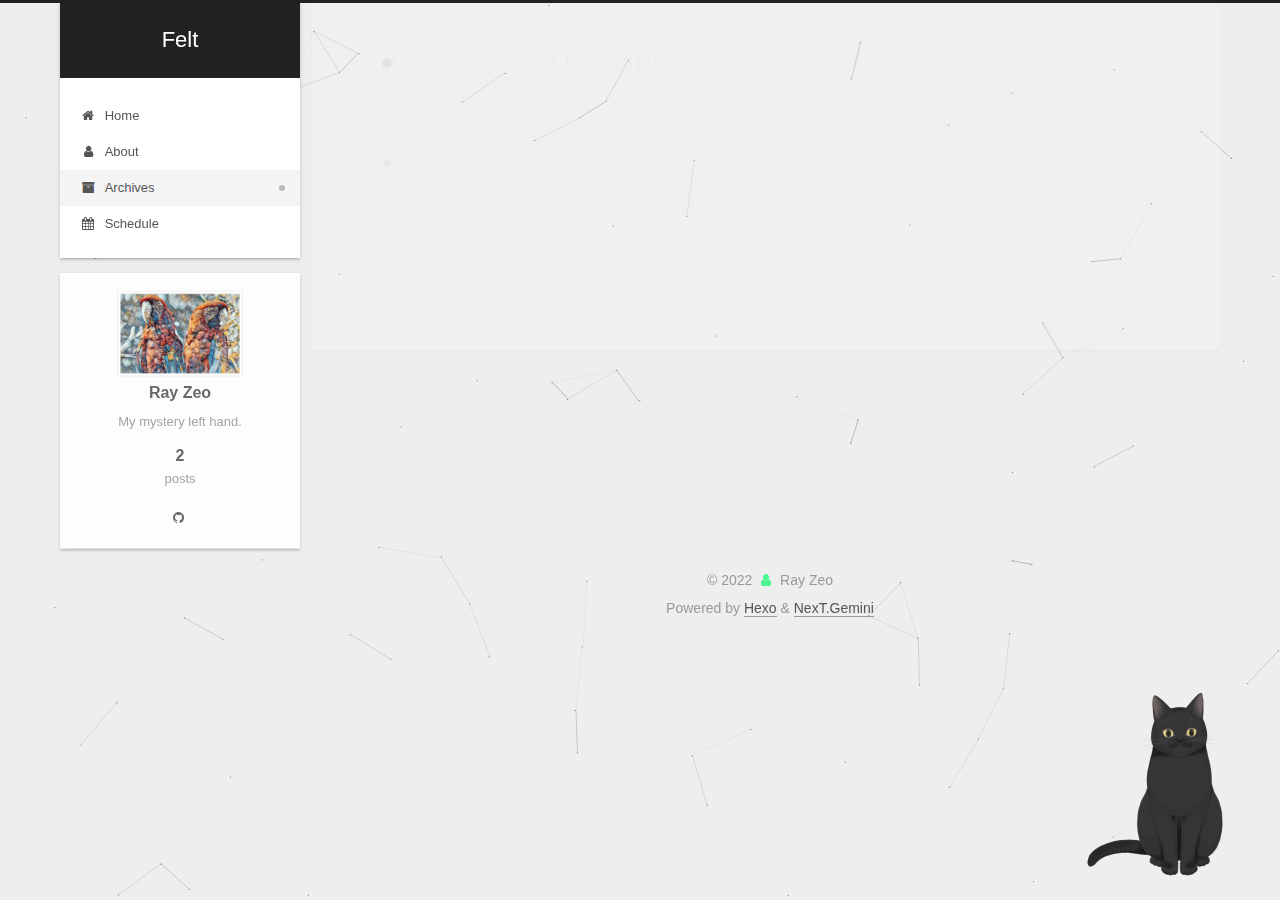
<file: archives/2022/06/index.html>
<!DOCTYPE html>
<html lang="en">
<head>
  <meta charset="UTF-8">
<meta name="viewport" content="width=device-width, initial-scale=1, maximum-scale=2">
<meta name="theme-color" content="#222">
<meta name="generator" content="Hexo 6.2.0">
  <link rel="apple-touch-icon" sizes="180x180" href="/images/apple-touch-icon-next.png">
  <link rel="icon" type="image/png" sizes="32x32" href="/images/coconut.png">
  <link rel="icon" type="image/png" sizes="16x16" href="/images/coconut.png">
  <link rel="mask-icon" href="/images/logo.svg" color="#222">

<link rel="stylesheet" href="/css/main.css">


<link rel="stylesheet" href="/lib/font-awesome/css/font-awesome.min.css">

<script id="hexo-configurations">
    var NexT = window.NexT || {};
    var CONFIG = {"hostname":"example.com","root":"/","scheme":"Gemini","version":"7.8.0","exturl":false,"sidebar":{"position":"left","display":"post","padding":18,"offset":12,"onmobile":false},"copycode":{"enable":false,"show_result":false,"style":null},"back2top":{"enable":true,"sidebar":false,"scrollpercent":false},"bookmark":{"enable":false,"color":"#222","save":"auto"},"fancybox":false,"mediumzoom":false,"lazyload":false,"pangu":false,"comments":{"style":"tabs","active":null,"storage":true,"lazyload":false,"nav":null},"algolia":{"hits":{"per_page":10},"labels":{"input_placeholder":"Search for Posts","hits_empty":"We didn't find any results for the search: ${query}","hits_stats":"${hits} results found in ${time} ms"}},"localsearch":{"enable":false,"trigger":"auto","top_n_per_article":1,"unescape":false,"preload":false},"motion":{"enable":true,"async":false,"transition":{"post_block":"fadeIn","post_header":"slideDownIn","post_body":"slideDownIn","coll_header":"slideLeftIn","sidebar":"slideUpIn"}}};
  </script>

  <meta name="description" content="My mystery left hand.">
<meta property="og:type" content="website">
<meta property="og:title" content="Felt">
<meta property="og:url" content="http://example.com/archives/2022/06/index.html">
<meta property="og:site_name" content="Felt">
<meta property="og:description" content="My mystery left hand.">
<meta property="og:locale" content="en_US">
<meta property="article:author" content="Ray Zeo">
<meta name="twitter:card" content="summary">

<link rel="canonical" href="http://example.com/archives/2022/06/">


<script id="page-configurations">
  // https://hexo.io/docs/variables.html
  CONFIG.page = {
    sidebar: "",
    isHome : false,
    isPost : false,
    lang   : 'en'
  };
</script>

  <title>Archive | Felt</title>
  






  <noscript>
  <style>
  .use-motion .brand,
  .use-motion .menu-item,
  .sidebar-inner,
  .use-motion .post-block,
  .use-motion .pagination,
  .use-motion .comments,
  .use-motion .post-header,
  .use-motion .post-body,
  .use-motion .collection-header { opacity: initial; }

  .use-motion .site-title,
  .use-motion .site-subtitle {
    opacity: initial;
    top: initial;
  }

  .use-motion .logo-line-before i { left: initial; }
  .use-motion .logo-line-after i { right: initial; }
  </style>
</noscript>

</head>

<body itemscope itemtype="http://schema.org/WebPage">
  <div class="container use-motion">
    <div class="headband"></div>

    <header class="header" itemscope itemtype="http://schema.org/WPHeader">
      <div class="header-inner"><div class="site-brand-container">
  <div class="site-nav-toggle">
    <div class="toggle" aria-label="Toggle navigation bar">
      <span class="toggle-line toggle-line-first"></span>
      <span class="toggle-line toggle-line-middle"></span>
      <span class="toggle-line toggle-line-last"></span>
    </div>
  </div>

  <div class="site-meta">

    <a href="/" class="brand" rel="start">
      <span class="logo-line-before"><i></i></span>
      <h1 class="site-title">Felt</h1>
      <span class="logo-line-after"><i></i></span>
    </a>
  </div>

  <div class="site-nav-right">
    <div class="toggle popup-trigger">
    </div>
  </div>
</div>




<nav class="site-nav">
  <ul id="menu" class="menu">
        <li class="menu-item menu-item-home">

    <a href="/" rel="section"><i class="fa fa-fw fa-home"></i>Home</a>

  </li>
        <li class="menu-item menu-item-about">

    <a href="/about/" rel="section"><i class="fa fa-fw fa-user"></i>About</a>

  </li>
        <li class="menu-item menu-item-archives">

    <a href="/archives/" rel="section"><i class="fa fa-fw fa-archive"></i>Archives</a>

  </li>
        <li class="menu-item menu-item-schedule">

    <a href="/schedule/" rel="section"><i class="fa fa-fw fa-calendar"></i>Schedule</a>

  </li>
  </ul>
</nav>




</div>
    </header>

    
  <div class="back-to-top">
    <i class="fa fa-arrow-up"></i>
    <span>0%</span>
  </div>


    <main class="main">
      <div class="main-inner">
        <div class="content-wrap">
          

          <div class="content archive">
            

  
  
  
  <div class="post-block">
    <div class="posts-collapse">
      <div class="collection-title">
        <span class="collection-header">Um..! 2 posts in total. Keep on posting.</span>
      </div>

      
    <div class="collection-year">
      <span class="collection-header">2022</span>
    </div>

  <article itemscope itemtype="http://schema.org/Article">
    <header class="post-header">

      <div class="post-meta">
        <time itemprop="dateCreated"
              datetime="2022-06-19T20:43:11+08:00"
              content="2022-06-19">
          06-19
        </time>
      </div>

      <div class="post-title">
          <a class="post-title-link" href="/2022/06/19/Cryptography/" itemprop="url">
            <span itemprop="name">Cryptography</span>
          </a>
      </div>

    </header>
  </article>


    </div>
  </div>
  
  
  

  



          </div>
          

<script>
  window.addEventListener('tabs:register', () => {
    let { activeClass } = CONFIG.comments;
    if (CONFIG.comments.storage) {
      activeClass = localStorage.getItem('comments_active') || activeClass;
    }
    if (activeClass) {
      let activeTab = document.querySelector(`a[href="#comment-${activeClass}"]`);
      if (activeTab) {
        activeTab.click();
      }
    }
  });
  if (CONFIG.comments.storage) {
    window.addEventListener('tabs:click', event => {
      if (!event.target.matches('.tabs-comment .tab-content .tab-pane')) return;
      let commentClass = event.target.classList[1];
      localStorage.setItem('comments_active', commentClass);
    });
  }
</script>

        </div>
          
  
  <div class="toggle sidebar-toggle">
    <span class="toggle-line toggle-line-first"></span>
    <span class="toggle-line toggle-line-middle"></span>
    <span class="toggle-line toggle-line-last"></span>
  </div>

  <aside class="sidebar">
    <div class="sidebar-inner">

      <ul class="sidebar-nav motion-element">
        <li class="sidebar-nav-toc">
          Table of Contents
        </li>
        <li class="sidebar-nav-overview">
          Overview
        </li>
      </ul>

      <!--noindex-->
      <div class="post-toc-wrap sidebar-panel">
      </div>
      <!--/noindex-->

      <div class="site-overview-wrap sidebar-panel">
        <div class="site-author motion-element" itemprop="author" itemscope itemtype="http://schema.org/Person">
    <img class="site-author-image" itemprop="image" alt="Ray Zeo"
      src="/images/parrots.jpg#/images/avatar.gif">
  <p class="site-author-name" itemprop="name">Ray Zeo</p>
  <div class="site-description" itemprop="description">My mystery left hand.</div>
</div>
<div class="site-state-wrap motion-element">
  <nav class="site-state">
      <div class="site-state-item site-state-posts">
          <a href="/archives/">
        
          <span class="site-state-item-count">2</span>
          <span class="site-state-item-name">posts</span>
        </a>
      </div>
  </nav>
</div>
  <div class="links-of-author motion-element">
      <span class="links-of-author-item">
        <a href="https://github.com/iokeay" title="GitHub → https:&#x2F;&#x2F;github.com&#x2F;iokeay" rel="noopener" target="_blank"><i class="fa fa-fw fa-github"></i></a>
      </span>
  </div>



      </div>

    </div>
  </aside>
  <div id="sidebar-dimmer"></div>


      </div>
    </main>

    <footer class="footer">
      <div class="footer-inner">
        

        

<div class="copyright">
  
  &copy; 
  <span itemprop="copyrightYear">2022</span>
  <span class="with-love">
    <i class="fa fa-user"></i>
  </span>
  <span class="author" itemprop="copyrightHolder">Ray Zeo</span>
</div>
  <div class="powered-by">Powered by <a href="https://hexo.io/" class="theme-link" rel="noopener" target="_blank">Hexo</a> & <a href="https://theme-next.org/" class="theme-link" rel="noopener" target="_blank">NexT.Gemini</a>
  </div>

        








      </div>
    </footer>
  </div>

  
  <script color='' opacity='' zIndex='' count='' src="/lib/canvas-nest/canvas-nest-nomobile.min.js"></script>
  <script src="/lib/anime.min.js"></script>
  <script src="/lib/velocity/velocity.min.js"></script>
  <script src="/lib/velocity/velocity.ui.min.js"></script>

<script src="/js/utils.js"></script>

<script src="/js/motion.js"></script>


<script src="/js/schemes/pisces.js"></script>


<script src="/js/next-boot.js"></script>




  















  

  

<script src="/live2dw/lib/L2Dwidget.min.js?094cbace49a39548bed64abff5988b05"></script><script>L2Dwidget.init({"pluginRootPath":"live2dw/","pluginJsPath":"lib/","pluginModelPath":"assets/","tagMode":false,"debug":false,"model":{"jsonPath":"/live2dw/assets/hijiki.model.json"},"display":{"position":"right","width":200,"height":280},"mobile":{"show":false},"log":false});</script></body>
</html>
</file>
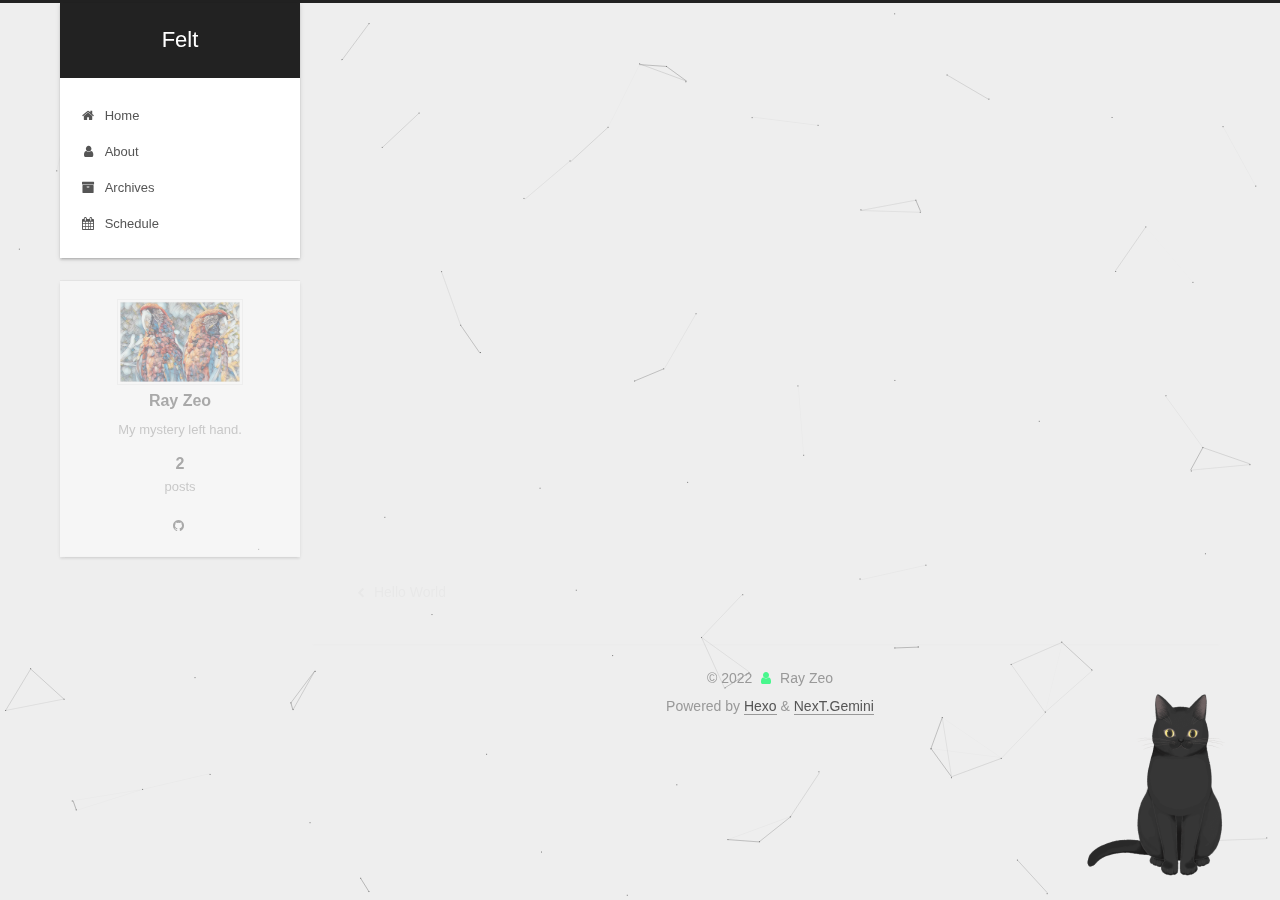
<file: 2022/05/17/again/index.html>
<!DOCTYPE html>
<html lang="en">
<head>
  <meta charset="UTF-8">
<meta name="viewport" content="width=device-width, initial-scale=1, maximum-scale=2">
<meta name="theme-color" content="#222">
<meta name="generator" content="Hexo 6.2.0">
  <link rel="apple-touch-icon" sizes="180x180" href="/images/apple-touch-icon-next.png">
  <link rel="icon" type="image/png" sizes="32x32" href="/images/coconut.png">
  <link rel="icon" type="image/png" sizes="16x16" href="/images/coconut.png">
  <link rel="mask-icon" href="/images/logo.svg" color="#222">

<link rel="stylesheet" href="/css/main.css">


<link rel="stylesheet" href="/lib/font-awesome/css/font-awesome.min.css">

<script id="hexo-configurations">
    var NexT = window.NexT || {};
    var CONFIG = {"hostname":"example.com","root":"/","scheme":"Gemini","version":"7.8.0","exturl":false,"sidebar":{"position":"left","display":"post","padding":18,"offset":12,"onmobile":false},"copycode":{"enable":false,"show_result":false,"style":null},"back2top":{"enable":true,"sidebar":false,"scrollpercent":false},"bookmark":{"enable":false,"color":"#222","save":"auto"},"fancybox":false,"mediumzoom":false,"lazyload":false,"pangu":false,"comments":{"style":"tabs","active":null,"storage":true,"lazyload":false,"nav":null},"algolia":{"hits":{"per_page":10},"labels":{"input_placeholder":"Search for Posts","hits_empty":"We didn't find any results for the search: ${query}","hits_stats":"${hits} results found in ${time} ms"}},"localsearch":{"enable":false,"trigger":"auto","top_n_per_article":1,"unescape":false,"preload":false},"motion":{"enable":true,"async":false,"transition":{"post_block":"fadeIn","post_header":"slideDownIn","post_body":"slideDownIn","coll_header":"slideLeftIn","sidebar":"slideUpIn"}}};
  </script>

  <meta name="description" content="1234deploy:      type: git      repository: git@github.com:panakot&#x2F;panakot.github.io.git      branch: master  ssh-rsa AAAAB3NzaC1yc2EAAAADAQABAAABAQDEFPpAaY+eel9OkODzba7wNNynOn&#x2F;sqMeuy0RCt3XeZHlkt">
<meta property="og:type" content="article">
<meta property="og:title" content="again">
<meta property="og:url" content="http://example.com/2022/05/17/again/index.html">
<meta property="og:site_name" content="Felt">
<meta property="og:description" content="1234deploy:      type: git      repository: git@github.com:panakot&#x2F;panakot.github.io.git      branch: master  ssh-rsa AAAAB3NzaC1yc2EAAAADAQABAAABAQDEFPpAaY+eel9OkODzba7wNNynOn&#x2F;sqMeuy0RCt3XeZHlkt">
<meta property="og:locale" content="en_US">
<meta property="article:published_time" content="2022-05-17T05:28:25.000Z">
<meta property="article:modified_time" content="2022-05-17T05:29:32.480Z">
<meta property="article:author" content="Ray Zeo">
<meta name="twitter:card" content="summary">

<link rel="canonical" href="http://example.com/2022/05/17/again/">


<script id="page-configurations">
  // https://hexo.io/docs/variables.html
  CONFIG.page = {
    sidebar: "",
    isHome : false,
    isPost : true,
    lang   : 'en'
  };
</script>

  <title>again | Felt</title>
  






  <noscript>
  <style>
  .use-motion .brand,
  .use-motion .menu-item,
  .sidebar-inner,
  .use-motion .post-block,
  .use-motion .pagination,
  .use-motion .comments,
  .use-motion .post-header,
  .use-motion .post-body,
  .use-motion .collection-header { opacity: initial; }

  .use-motion .site-title,
  .use-motion .site-subtitle {
    opacity: initial;
    top: initial;
  }

  .use-motion .logo-line-before i { left: initial; }
  .use-motion .logo-line-after i { right: initial; }
  </style>
</noscript>

</head>

<body itemscope itemtype="http://schema.org/WebPage">
  <div class="container use-motion">
    <div class="headband"></div>

    <header class="header" itemscope itemtype="http://schema.org/WPHeader">
      <div class="header-inner"><div class="site-brand-container">
  <div class="site-nav-toggle">
    <div class="toggle" aria-label="Toggle navigation bar">
      <span class="toggle-line toggle-line-first"></span>
      <span class="toggle-line toggle-line-middle"></span>
      <span class="toggle-line toggle-line-last"></span>
    </div>
  </div>

  <div class="site-meta">

    <a href="/" class="brand" rel="start">
      <span class="logo-line-before"><i></i></span>
      <h1 class="site-title">Felt</h1>
      <span class="logo-line-after"><i></i></span>
    </a>
  </div>

  <div class="site-nav-right">
    <div class="toggle popup-trigger">
    </div>
  </div>
</div>




<nav class="site-nav">
  <ul id="menu" class="menu">
        <li class="menu-item menu-item-home">

    <a href="/" rel="section"><i class="fa fa-fw fa-home"></i>Home</a>

  </li>
        <li class="menu-item menu-item-about">

    <a href="/about/" rel="section"><i class="fa fa-fw fa-user"></i>About</a>

  </li>
        <li class="menu-item menu-item-archives">

    <a href="/archives/" rel="section"><i class="fa fa-fw fa-archive"></i>Archives</a>

  </li>
        <li class="menu-item menu-item-schedule">

    <a href="/schedule/" rel="section"><i class="fa fa-fw fa-calendar"></i>Schedule</a>

  </li>
  </ul>
</nav>




</div>
    </header>

    
  <div class="back-to-top">
    <i class="fa fa-arrow-up"></i>
    <span>0%</span>
  </div>


    <main class="main">
      <div class="main-inner">
        <div class="content-wrap">
          

          <div class="content post posts-expand">
            

    
  
  
  <article itemscope itemtype="http://schema.org/Article" class="post-block" lang="en">
    <link itemprop="mainEntityOfPage" href="http://example.com/2022/05/17/again/">

    <span hidden itemprop="author" itemscope itemtype="http://schema.org/Person">
      <meta itemprop="image" content="/images/parrots.jpg#/images/avatar.gif">
      <meta itemprop="name" content="Ray Zeo">
      <meta itemprop="description" content="My mystery left hand.">
    </span>

    <span hidden itemprop="publisher" itemscope itemtype="http://schema.org/Organization">
      <meta itemprop="name" content="Felt">
    </span>
      <header class="post-header">
        <h1 class="post-title" itemprop="name headline">
          again
        </h1>

        <div class="post-meta">
            <span class="post-meta-item">
              <span class="post-meta-item-icon">
                <i class="fa fa-calendar-o"></i>
              </span>
              <span class="post-meta-item-text">Posted on</span>
              

              <time title="Created: 2022-05-17 13:28:25 / Modified: 13:29:32" itemprop="dateCreated datePublished" datetime="2022-05-17T13:28:25+08:00">2022-05-17</time>
            </span>

          

        </div>
      </header>

    
    
    
    <div class="post-body" itemprop="articleBody">

      
        <figure class="highlight text"><table><tr><td class="gutter"><pre><span class="line">1</span><br><span class="line">2</span><br><span class="line">3</span><br><span class="line">4</span><br></pre></td><td class="code"><pre><span class="line">deploy:</span><br><span class="line">      type: git</span><br><span class="line">      repository: git@github.com:panakot/panakot.github.io.git</span><br><span class="line">      branch: master</span><br></pre></td></tr></table></figure>

<p>ssh-rsa AAAAB3NzaC1yc2EAAAADAQABAAABAQDEFPpAaY+eel9OkODzba7wNNynOn&#x2F;sqMeuy0RCt3XeZHlktbn2oLZDmd1vIUqfuMIm2GeUGxJxNz7agWEGGFjIYXQSV4GBt+0cxiEi3Xujqn8uBHcadD77pWyGyi1Rkq+Bc0CMm7amUdjjC9OjcJ3tvhiSzDUQLIl4UWvyTshGGhXgCqz1ev95yLFLiYx&#x2F;9RpbzgH2jrYTHzyRmtk4DFl+tkbOcTZ2GLkZfBghqK</p>
<p><strong>my public key is above.</strong></p>

    </div>

    
    
    

      <footer class="post-footer">

        


        
    <div class="post-nav">
      <div class="post-nav-item">
    <a href="/2022/05/17/hello-world/" rel="prev" title="Hello World">
      <i class="fa fa-chevron-left"></i> Hello World
    </a></div>
      <div class="post-nav-item"></div>
    </div>
      </footer>
    
  </article>
  
  
  



          </div>
          

<script>
  window.addEventListener('tabs:register', () => {
    let { activeClass } = CONFIG.comments;
    if (CONFIG.comments.storage) {
      activeClass = localStorage.getItem('comments_active') || activeClass;
    }
    if (activeClass) {
      let activeTab = document.querySelector(`a[href="#comment-${activeClass}"]`);
      if (activeTab) {
        activeTab.click();
      }
    }
  });
  if (CONFIG.comments.storage) {
    window.addEventListener('tabs:click', event => {
      if (!event.target.matches('.tabs-comment .tab-content .tab-pane')) return;
      let commentClass = event.target.classList[1];
      localStorage.setItem('comments_active', commentClass);
    });
  }
</script>

        </div>
          
  
  <div class="toggle sidebar-toggle">
    <span class="toggle-line toggle-line-first"></span>
    <span class="toggle-line toggle-line-middle"></span>
    <span class="toggle-line toggle-line-last"></span>
  </div>

  <aside class="sidebar">
    <div class="sidebar-inner">

      <ul class="sidebar-nav motion-element">
        <li class="sidebar-nav-toc">
          Table of Contents
        </li>
        <li class="sidebar-nav-overview">
          Overview
        </li>
      </ul>

      <!--noindex-->
      <div class="post-toc-wrap sidebar-panel">
      </div>
      <!--/noindex-->

      <div class="site-overview-wrap sidebar-panel">
        <div class="site-author motion-element" itemprop="author" itemscope itemtype="http://schema.org/Person">
    <img class="site-author-image" itemprop="image" alt="Ray Zeo"
      src="/images/parrots.jpg#/images/avatar.gif">
  <p class="site-author-name" itemprop="name">Ray Zeo</p>
  <div class="site-description" itemprop="description">My mystery left hand.</div>
</div>
<div class="site-state-wrap motion-element">
  <nav class="site-state">
      <div class="site-state-item site-state-posts">
          <a href="/archives/">
        
          <span class="site-state-item-count">2</span>
          <span class="site-state-item-name">posts</span>
        </a>
      </div>
  </nav>
</div>
  <div class="links-of-author motion-element">
      <span class="links-of-author-item">
        <a href="https://github.com/iokeay" title="GitHub → https:&#x2F;&#x2F;github.com&#x2F;iokeay" rel="noopener" target="_blank"><i class="fa fa-fw fa-github"></i></a>
      </span>
  </div>



      </div>

    </div>
  </aside>
  <div id="sidebar-dimmer"></div>


      </div>
    </main>

    <footer class="footer">
      <div class="footer-inner">
        

        

<div class="copyright">
  
  &copy; 
  <span itemprop="copyrightYear">2022</span>
  <span class="with-love">
    <i class="fa fa-user"></i>
  </span>
  <span class="author" itemprop="copyrightHolder">Ray Zeo</span>
</div>
  <div class="powered-by">Powered by <a href="https://hexo.io/" class="theme-link" rel="noopener" target="_blank">Hexo</a> & <a href="https://theme-next.org/" class="theme-link" rel="noopener" target="_blank">NexT.Gemini</a>
  </div>

        








      </div>
    </footer>
  </div>

  
  <script color='' opacity='' zIndex='' count='' src="/lib/canvas-nest/canvas-nest-nomobile.min.js"></script>
  <script src="/lib/anime.min.js"></script>
  <script src="/lib/velocity/velocity.min.js"></script>
  <script src="/lib/velocity/velocity.ui.min.js"></script>

<script src="/js/utils.js"></script>

<script src="/js/motion.js"></script>


<script src="/js/schemes/pisces.js"></script>


<script src="/js/next-boot.js"></script>




  















  

  

<script src="/live2dw/lib/L2Dwidget.min.js?094cbace49a39548bed64abff5988b05"></script><script>L2Dwidget.init({"pluginRootPath":"live2dw/","pluginJsPath":"lib/","pluginModelPath":"assets/","tagMode":false,"debug":false,"model":{"jsonPath":"/live2dw/assets/hijiki.model.json"},"display":{"position":"right","width":200,"height":280},"mobile":{"show":false},"log":false});</script></body>
</html>
</file>
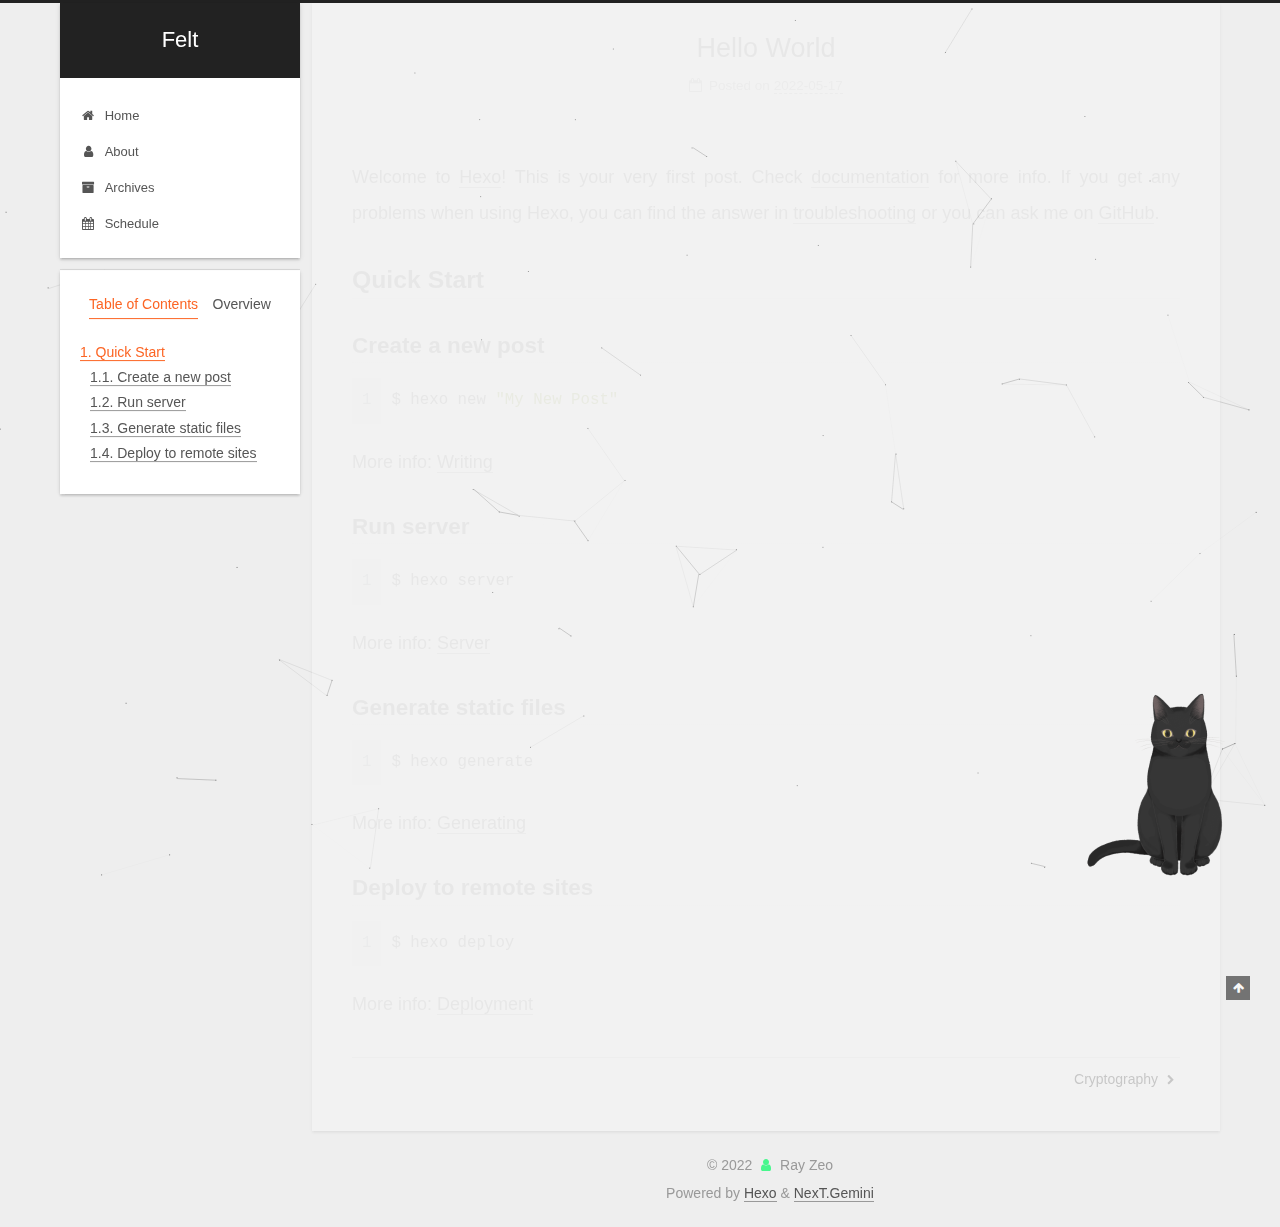
<file: 2022/05/17/hello-world/index.html>
<!DOCTYPE html>
<html lang="en">
<head>
  <meta charset="UTF-8">
<meta name="viewport" content="width=device-width, initial-scale=1, maximum-scale=2">
<meta name="theme-color" content="#222">
<meta name="generator" content="Hexo 6.2.0">
  <link rel="apple-touch-icon" sizes="180x180" href="/images/apple-touch-icon-next.png">
  <link rel="icon" type="image/png" sizes="32x32" href="/images/coconut.png">
  <link rel="icon" type="image/png" sizes="16x16" href="/images/coconut.png">
  <link rel="mask-icon" href="/images/logo.svg" color="#222">

<link rel="stylesheet" href="/css/main.css">


<link rel="stylesheet" href="/lib/font-awesome/css/font-awesome.min.css">

<script id="hexo-configurations">
    var NexT = window.NexT || {};
    var CONFIG = {"hostname":"example.com","root":"/","scheme":"Gemini","version":"7.8.0","exturl":false,"sidebar":{"position":"left","display":"post","padding":18,"offset":12,"onmobile":false},"copycode":{"enable":false,"show_result":false,"style":null},"back2top":{"enable":true,"sidebar":false,"scrollpercent":false},"bookmark":{"enable":false,"color":"#222","save":"auto"},"fancybox":false,"mediumzoom":false,"lazyload":false,"pangu":false,"comments":{"style":"tabs","active":null,"storage":true,"lazyload":false,"nav":null},"algolia":{"hits":{"per_page":10},"labels":{"input_placeholder":"Search for Posts","hits_empty":"We didn't find any results for the search: ${query}","hits_stats":"${hits} results found in ${time} ms"}},"localsearch":{"enable":false,"trigger":"auto","top_n_per_article":1,"unescape":false,"preload":false},"motion":{"enable":true,"async":false,"transition":{"post_block":"fadeIn","post_header":"slideDownIn","post_body":"slideDownIn","coll_header":"slideLeftIn","sidebar":"slideUpIn"}}};
  </script>

  <meta name="description" content="Welcome to Hexo! This is your very first post. Check documentation for more info. If you get any problems when using Hexo, you can find the answer in troubleshooting or you can ask me on GitHub. Quick">
<meta property="og:type" content="article">
<meta property="og:title" content="Hello World">
<meta property="og:url" content="http://example.com/2022/05/17/hello-world/index.html">
<meta property="og:site_name" content="Felt">
<meta property="og:description" content="Welcome to Hexo! This is your very first post. Check documentation for more info. If you get any problems when using Hexo, you can find the answer in troubleshooting or you can ask me on GitHub. Quick">
<meta property="og:locale" content="en_US">
<meta property="article:published_time" content="2022-05-17T05:18:02.020Z">
<meta property="article:modified_time" content="2022-05-17T05:18:02.020Z">
<meta property="article:author" content="Ray Zeo">
<meta name="twitter:card" content="summary">

<link rel="canonical" href="http://example.com/2022/05/17/hello-world/">


<script id="page-configurations">
  // https://hexo.io/docs/variables.html
  CONFIG.page = {
    sidebar: "",
    isHome : false,
    isPost : true,
    lang   : 'en'
  };
</script>

  <title>Hello World | Felt</title>
  






  <noscript>
  <style>
  .use-motion .brand,
  .use-motion .menu-item,
  .sidebar-inner,
  .use-motion .post-block,
  .use-motion .pagination,
  .use-motion .comments,
  .use-motion .post-header,
  .use-motion .post-body,
  .use-motion .collection-header { opacity: initial; }

  .use-motion .site-title,
  .use-motion .site-subtitle {
    opacity: initial;
    top: initial;
  }

  .use-motion .logo-line-before i { left: initial; }
  .use-motion .logo-line-after i { right: initial; }
  </style>
</noscript>

</head>

<body itemscope itemtype="http://schema.org/WebPage">
  <div class="container use-motion">
    <div class="headband"></div>

    <header class="header" itemscope itemtype="http://schema.org/WPHeader">
      <div class="header-inner"><div class="site-brand-container">
  <div class="site-nav-toggle">
    <div class="toggle" aria-label="Toggle navigation bar">
      <span class="toggle-line toggle-line-first"></span>
      <span class="toggle-line toggle-line-middle"></span>
      <span class="toggle-line toggle-line-last"></span>
    </div>
  </div>

  <div class="site-meta">

    <a href="/" class="brand" rel="start">
      <span class="logo-line-before"><i></i></span>
      <h1 class="site-title">Felt</h1>
      <span class="logo-line-after"><i></i></span>
    </a>
  </div>

  <div class="site-nav-right">
    <div class="toggle popup-trigger">
    </div>
  </div>
</div>




<nav class="site-nav">
  <ul id="menu" class="menu">
        <li class="menu-item menu-item-home">

    <a href="/" rel="section"><i class="fa fa-fw fa-home"></i>Home</a>

  </li>
        <li class="menu-item menu-item-about">

    <a href="/about/" rel="section"><i class="fa fa-fw fa-user"></i>About</a>

  </li>
        <li class="menu-item menu-item-archives">

    <a href="/archives/" rel="section"><i class="fa fa-fw fa-archive"></i>Archives</a>

  </li>
        <li class="menu-item menu-item-schedule">

    <a href="/schedule/" rel="section"><i class="fa fa-fw fa-calendar"></i>Schedule</a>

  </li>
  </ul>
</nav>




</div>
    </header>

    
  <div class="back-to-top">
    <i class="fa fa-arrow-up"></i>
    <span>0%</span>
  </div>


    <main class="main">
      <div class="main-inner">
        <div class="content-wrap">
          

          <div class="content post posts-expand">
            

    
  
  
  <article itemscope itemtype="http://schema.org/Article" class="post-block" lang="en">
    <link itemprop="mainEntityOfPage" href="http://example.com/2022/05/17/hello-world/">

    <span hidden itemprop="author" itemscope itemtype="http://schema.org/Person">
      <meta itemprop="image" content="/images/parrots.jpg#/images/avatar.gif">
      <meta itemprop="name" content="Ray Zeo">
      <meta itemprop="description" content="My mystery left hand.">
    </span>

    <span hidden itemprop="publisher" itemscope itemtype="http://schema.org/Organization">
      <meta itemprop="name" content="Felt">
    </span>
      <header class="post-header">
        <h1 class="post-title" itemprop="name headline">
          Hello World
        </h1>

        <div class="post-meta">
            <span class="post-meta-item">
              <span class="post-meta-item-icon">
                <i class="fa fa-calendar-o"></i>
              </span>
              <span class="post-meta-item-text">Posted on</span>

              <time title="Created: 2022-05-17 13:18:02" itemprop="dateCreated datePublished" datetime="2022-05-17T13:18:02+08:00">2022-05-17</time>
            </span>

          

        </div>
      </header>

    
    
    
    <div class="post-body" itemprop="articleBody">

      
        <p>Welcome to <a target="_blank" rel="noopener" href="https://hexo.io/">Hexo</a>! This is your very first post. Check <a target="_blank" rel="noopener" href="https://hexo.io/docs/">documentation</a> for more info. If you get any problems when using Hexo, you can find the answer in <a target="_blank" rel="noopener" href="https://hexo.io/docs/troubleshooting.html">troubleshooting</a> or you can ask me on <a target="_blank" rel="noopener" href="https://github.com/hexojs/hexo/issues">GitHub</a>.</p>
<h2 id="Quick-Start"><a href="#Quick-Start" class="headerlink" title="Quick Start"></a>Quick Start</h2><h3 id="Create-a-new-post"><a href="#Create-a-new-post" class="headerlink" title="Create a new post"></a>Create a new post</h3><figure class="highlight bash"><table><tr><td class="gutter"><pre><span class="line">1</span><br></pre></td><td class="code"><pre><span class="line">$ hexo new <span class="string">&quot;My New Post&quot;</span></span><br></pre></td></tr></table></figure>

<p>More info: <a target="_blank" rel="noopener" href="https://hexo.io/docs/writing.html">Writing</a></p>
<h3 id="Run-server"><a href="#Run-server" class="headerlink" title="Run server"></a>Run server</h3><figure class="highlight bash"><table><tr><td class="gutter"><pre><span class="line">1</span><br></pre></td><td class="code"><pre><span class="line">$ hexo server</span><br></pre></td></tr></table></figure>

<p>More info: <a target="_blank" rel="noopener" href="https://hexo.io/docs/server.html">Server</a></p>
<h3 id="Generate-static-files"><a href="#Generate-static-files" class="headerlink" title="Generate static files"></a>Generate static files</h3><figure class="highlight bash"><table><tr><td class="gutter"><pre><span class="line">1</span><br></pre></td><td class="code"><pre><span class="line">$ hexo generate</span><br></pre></td></tr></table></figure>

<p>More info: <a target="_blank" rel="noopener" href="https://hexo.io/docs/generating.html">Generating</a></p>
<h3 id="Deploy-to-remote-sites"><a href="#Deploy-to-remote-sites" class="headerlink" title="Deploy to remote sites"></a>Deploy to remote sites</h3><figure class="highlight bash"><table><tr><td class="gutter"><pre><span class="line">1</span><br></pre></td><td class="code"><pre><span class="line">$ hexo deploy</span><br></pre></td></tr></table></figure>

<p>More info: <a target="_blank" rel="noopener" href="https://hexo.io/docs/one-command-deployment.html">Deployment</a></p>

    </div>

    
    
    

      <footer class="post-footer">

        


        
    <div class="post-nav">
      <div class="post-nav-item"></div>
      <div class="post-nav-item">
    <a href="/2022/06/19/Cryptography/" rel="next" title="Cryptography">
      Cryptography <i class="fa fa-chevron-right"></i>
    </a></div>
    </div>
      </footer>
    
  </article>
  
  
  



          </div>
          

<script>
  window.addEventListener('tabs:register', () => {
    let { activeClass } = CONFIG.comments;
    if (CONFIG.comments.storage) {
      activeClass = localStorage.getItem('comments_active') || activeClass;
    }
    if (activeClass) {
      let activeTab = document.querySelector(`a[href="#comment-${activeClass}"]`);
      if (activeTab) {
        activeTab.click();
      }
    }
  });
  if (CONFIG.comments.storage) {
    window.addEventListener('tabs:click', event => {
      if (!event.target.matches('.tabs-comment .tab-content .tab-pane')) return;
      let commentClass = event.target.classList[1];
      localStorage.setItem('comments_active', commentClass);
    });
  }
</script>

        </div>
          
  
  <div class="toggle sidebar-toggle">
    <span class="toggle-line toggle-line-first"></span>
    <span class="toggle-line toggle-line-middle"></span>
    <span class="toggle-line toggle-line-last"></span>
  </div>

  <aside class="sidebar">
    <div class="sidebar-inner">

      <ul class="sidebar-nav motion-element">
        <li class="sidebar-nav-toc">
          Table of Contents
        </li>
        <li class="sidebar-nav-overview">
          Overview
        </li>
      </ul>

      <!--noindex-->
      <div class="post-toc-wrap sidebar-panel">
          <div class="post-toc motion-element"><ol class="nav"><li class="nav-item nav-level-2"><a class="nav-link" href="#Quick-Start"><span class="nav-number">1.</span> <span class="nav-text">Quick Start</span></a><ol class="nav-child"><li class="nav-item nav-level-3"><a class="nav-link" href="#Create-a-new-post"><span class="nav-number">1.1.</span> <span class="nav-text">Create a new post</span></a></li><li class="nav-item nav-level-3"><a class="nav-link" href="#Run-server"><span class="nav-number">1.2.</span> <span class="nav-text">Run server</span></a></li><li class="nav-item nav-level-3"><a class="nav-link" href="#Generate-static-files"><span class="nav-number">1.3.</span> <span class="nav-text">Generate static files</span></a></li><li class="nav-item nav-level-3"><a class="nav-link" href="#Deploy-to-remote-sites"><span class="nav-number">1.4.</span> <span class="nav-text">Deploy to remote sites</span></a></li></ol></li></ol></div>
      </div>
      <!--/noindex-->

      <div class="site-overview-wrap sidebar-panel">
        <div class="site-author motion-element" itemprop="author" itemscope itemtype="http://schema.org/Person">
    <img class="site-author-image" itemprop="image" alt="Ray Zeo"
      src="/images/parrots.jpg#/images/avatar.gif">
  <p class="site-author-name" itemprop="name">Ray Zeo</p>
  <div class="site-description" itemprop="description">My mystery left hand.</div>
</div>
<div class="site-state-wrap motion-element">
  <nav class="site-state">
      <div class="site-state-item site-state-posts">
          <a href="/archives/">
        
          <span class="site-state-item-count">2</span>
          <span class="site-state-item-name">posts</span>
        </a>
      </div>
  </nav>
</div>
  <div class="links-of-author motion-element">
      <span class="links-of-author-item">
        <a href="https://github.com/iokeay" title="GitHub → https:&#x2F;&#x2F;github.com&#x2F;iokeay" rel="noopener" target="_blank"><i class="fa fa-fw fa-github"></i></a>
      </span>
  </div>



      </div>

    </div>
  </aside>
  <div id="sidebar-dimmer"></div>


      </div>
    </main>

    <footer class="footer">
      <div class="footer-inner">
        

        

<div class="copyright">
  
  &copy; 
  <span itemprop="copyrightYear">2022</span>
  <span class="with-love">
    <i class="fa fa-user"></i>
  </span>
  <span class="author" itemprop="copyrightHolder">Ray Zeo</span>
</div>
  <div class="powered-by">Powered by <a href="https://hexo.io/" class="theme-link" rel="noopener" target="_blank">Hexo</a> & <a href="https://theme-next.org/" class="theme-link" rel="noopener" target="_blank">NexT.Gemini</a>
  </div>

        








      </div>
    </footer>
  </div>

  
  <script color='' opacity='' zIndex='' count='' src="/lib/canvas-nest/canvas-nest-nomobile.min.js"></script>
  <script src="/lib/anime.min.js"></script>
  <script src="/lib/velocity/velocity.min.js"></script>
  <script src="/lib/velocity/velocity.ui.min.js"></script>

<script src="/js/utils.js"></script>

<script src="/js/motion.js"></script>


<script src="/js/schemes/pisces.js"></script>


<script src="/js/next-boot.js"></script>




  















  

  

<script src="/live2dw/lib/L2Dwidget.min.js?094cbace49a39548bed64abff5988b05"></script><script>L2Dwidget.init({"pluginRootPath":"live2dw/","pluginJsPath":"lib/","pluginModelPath":"assets/","tagMode":false,"debug":false,"model":{"jsonPath":"/live2dw/assets/hijiki.model.json"},"display":{"position":"right","width":200,"height":280},"mobile":{"show":false},"log":false});</script></body>
</html>
</file>
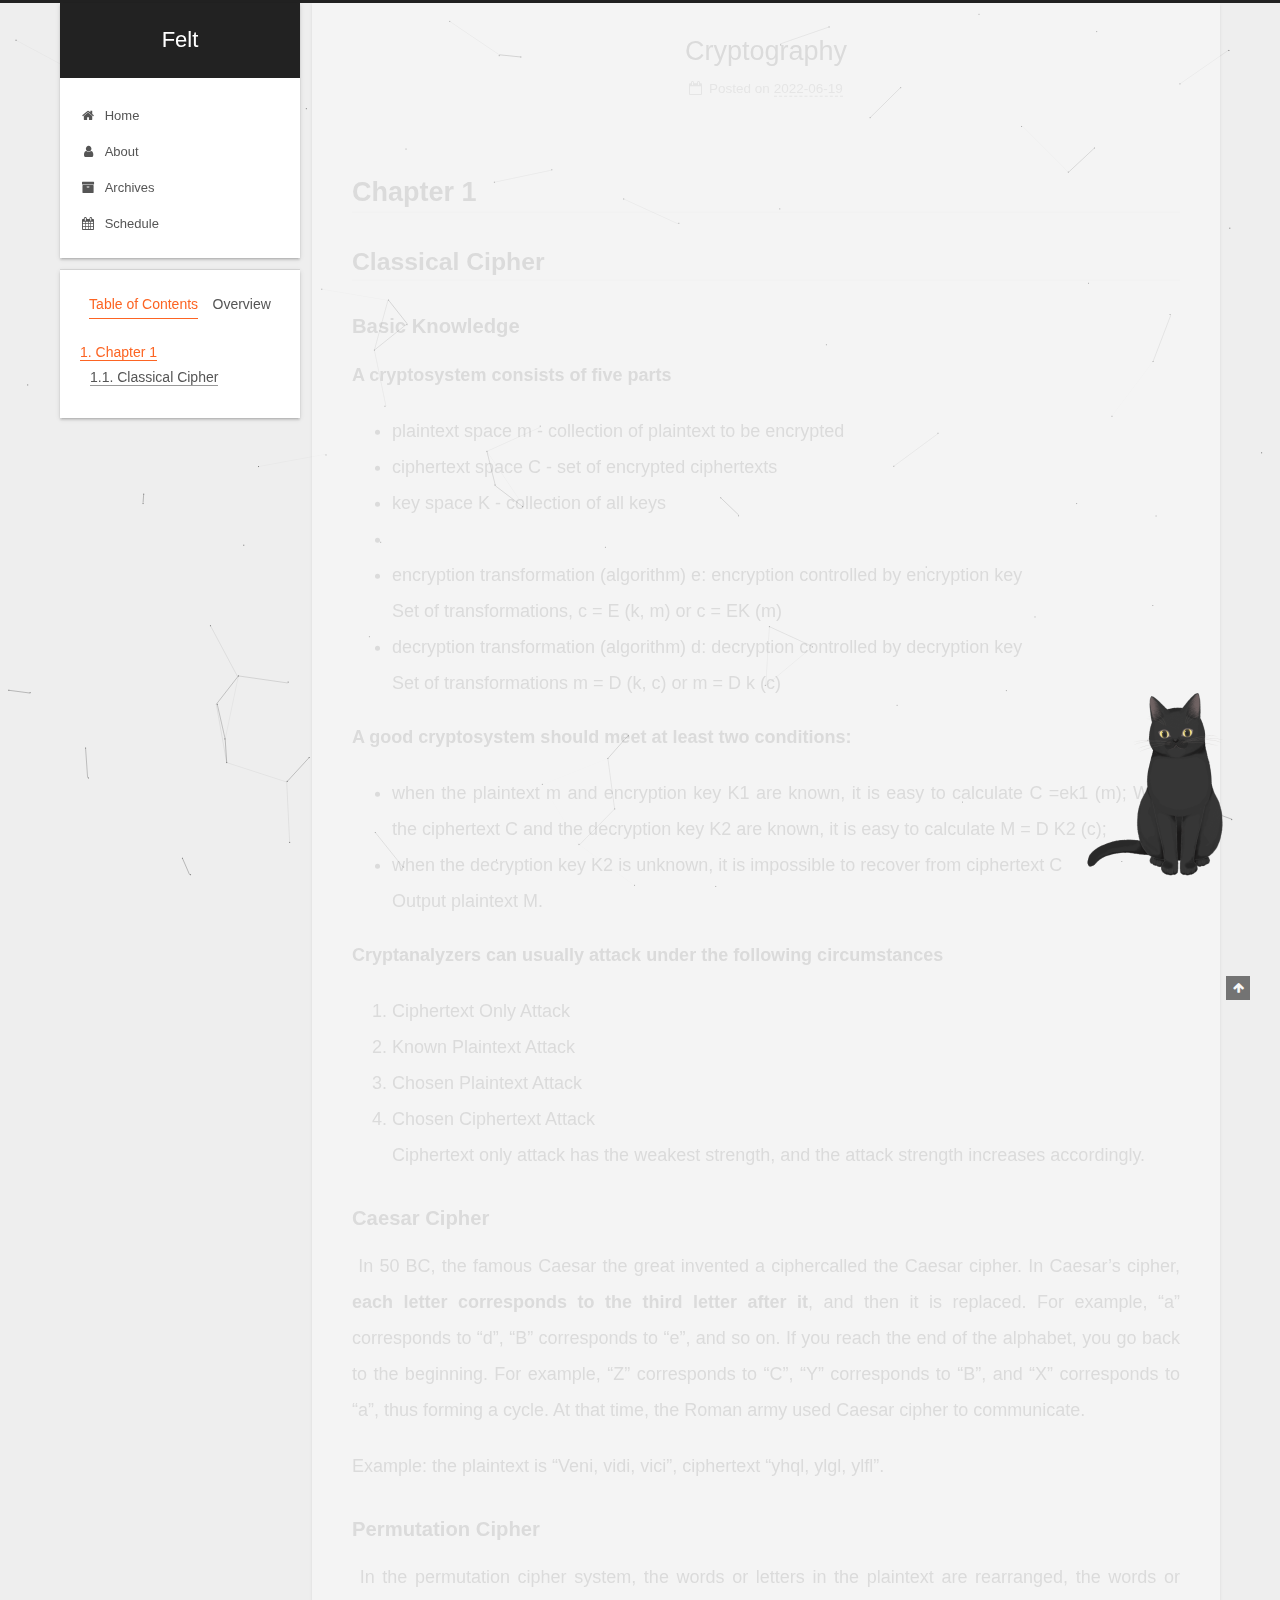
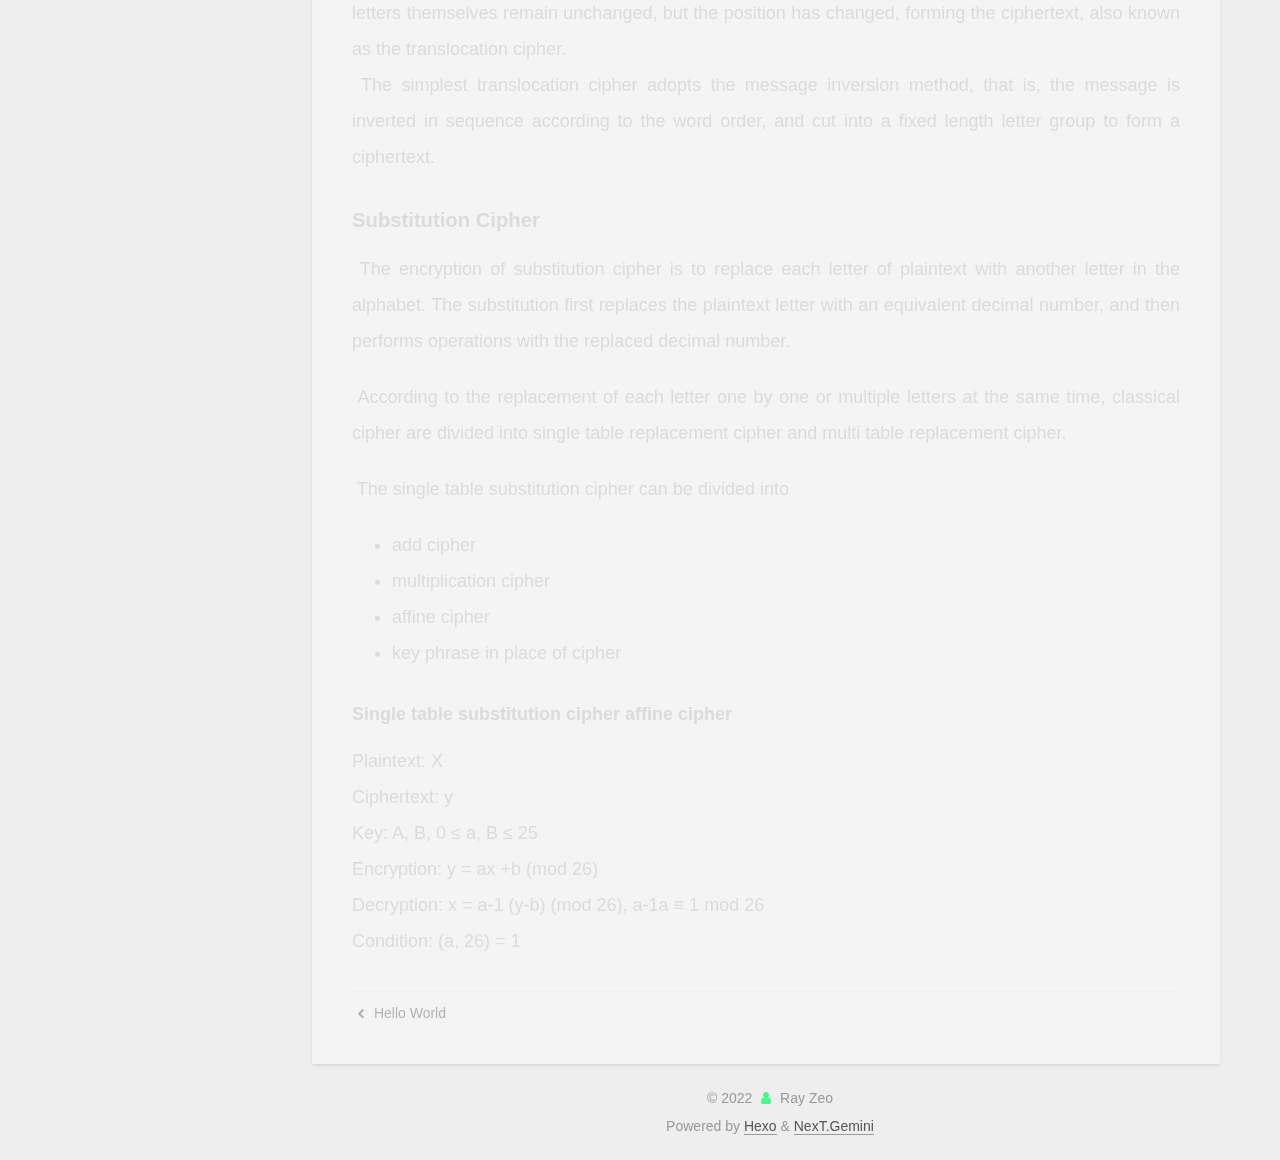
<file: 2022/06/19/Cryptography/index.html>
<!DOCTYPE html>
<html lang="en">
<head>
  <meta charset="UTF-8">
<meta name="viewport" content="width=device-width, initial-scale=1, maximum-scale=2">
<meta name="theme-color" content="#222">
<meta name="generator" content="Hexo 6.2.0">
  <link rel="apple-touch-icon" sizes="180x180" href="/images/apple-touch-icon-next.png">
  <link rel="icon" type="image/png" sizes="32x32" href="/images/coconut.png">
  <link rel="icon" type="image/png" sizes="16x16" href="/images/coconut.png">
  <link rel="mask-icon" href="/images/logo.svg" color="#222">

<link rel="stylesheet" href="/css/main.css">


<link rel="stylesheet" href="/lib/font-awesome/css/font-awesome.min.css">

<script id="hexo-configurations">
    var NexT = window.NexT || {};
    var CONFIG = {"hostname":"example.com","root":"/","scheme":"Gemini","version":"7.8.0","exturl":false,"sidebar":{"position":"left","display":"post","padding":18,"offset":12,"onmobile":false},"copycode":{"enable":false,"show_result":false,"style":null},"back2top":{"enable":true,"sidebar":false,"scrollpercent":false},"bookmark":{"enable":false,"color":"#222","save":"auto"},"fancybox":false,"mediumzoom":false,"lazyload":false,"pangu":false,"comments":{"style":"tabs","active":null,"storage":true,"lazyload":false,"nav":null},"algolia":{"hits":{"per_page":10},"labels":{"input_placeholder":"Search for Posts","hits_empty":"We didn't find any results for the search: ${query}","hits_stats":"${hits} results found in ${time} ms"}},"localsearch":{"enable":false,"trigger":"auto","top_n_per_article":1,"unescape":false,"preload":false},"motion":{"enable":true,"async":false,"transition":{"post_block":"fadeIn","post_header":"slideDownIn","post_body":"slideDownIn","coll_header":"slideLeftIn","sidebar":"slideUpIn"}}};
  </script>

  <meta name="description" content="Chapter 1Classical CipherBasic KnowledgeA cryptosystem consists of five parts  plaintext space m - collection of plaintext to be encrypted ciphertext space C - set of encrypted ciphertexts key space K">
<meta property="og:type" content="article">
<meta property="og:title" content="Cryptography">
<meta property="og:url" content="http://example.com/2022/06/19/Cryptography/index.html">
<meta property="og:site_name" content="Felt">
<meta property="og:description" content="Chapter 1Classical CipherBasic KnowledgeA cryptosystem consists of five parts  plaintext space m - collection of plaintext to be encrypted ciphertext space C - set of encrypted ciphertexts key space K">
<meta property="og:locale" content="en_US">
<meta property="article:published_time" content="2022-06-19T12:43:11.000Z">
<meta property="article:modified_time" content="2022-06-19T13:22:42.885Z">
<meta property="article:author" content="Ray Zeo">
<meta name="twitter:card" content="summary">

<link rel="canonical" href="http://example.com/2022/06/19/Cryptography/">


<script id="page-configurations">
  // https://hexo.io/docs/variables.html
  CONFIG.page = {
    sidebar: "",
    isHome : false,
    isPost : true,
    lang   : 'en'
  };
</script>

  <title>Cryptography | Felt</title>
  






  <noscript>
  <style>
  .use-motion .brand,
  .use-motion .menu-item,
  .sidebar-inner,
  .use-motion .post-block,
  .use-motion .pagination,
  .use-motion .comments,
  .use-motion .post-header,
  .use-motion .post-body,
  .use-motion .collection-header { opacity: initial; }

  .use-motion .site-title,
  .use-motion .site-subtitle {
    opacity: initial;
    top: initial;
  }

  .use-motion .logo-line-before i { left: initial; }
  .use-motion .logo-line-after i { right: initial; }
  </style>
</noscript>

</head>

<body itemscope itemtype="http://schema.org/WebPage">
  <div class="container use-motion">
    <div class="headband"></div>

    <header class="header" itemscope itemtype="http://schema.org/WPHeader">
      <div class="header-inner"><div class="site-brand-container">
  <div class="site-nav-toggle">
    <div class="toggle" aria-label="Toggle navigation bar">
      <span class="toggle-line toggle-line-first"></span>
      <span class="toggle-line toggle-line-middle"></span>
      <span class="toggle-line toggle-line-last"></span>
    </div>
  </div>

  <div class="site-meta">

    <a href="/" class="brand" rel="start">
      <span class="logo-line-before"><i></i></span>
      <h1 class="site-title">Felt</h1>
      <span class="logo-line-after"><i></i></span>
    </a>
  </div>

  <div class="site-nav-right">
    <div class="toggle popup-trigger">
    </div>
  </div>
</div>




<nav class="site-nav">
  <ul id="menu" class="menu">
        <li class="menu-item menu-item-home">

    <a href="/" rel="section"><i class="fa fa-fw fa-home"></i>Home</a>

  </li>
        <li class="menu-item menu-item-about">

    <a href="/about/" rel="section"><i class="fa fa-fw fa-user"></i>About</a>

  </li>
        <li class="menu-item menu-item-archives">

    <a href="/archives/" rel="section"><i class="fa fa-fw fa-archive"></i>Archives</a>

  </li>
        <li class="menu-item menu-item-schedule">

    <a href="/schedule/" rel="section"><i class="fa fa-fw fa-calendar"></i>Schedule</a>

  </li>
  </ul>
</nav>




</div>
    </header>

    
  <div class="back-to-top">
    <i class="fa fa-arrow-up"></i>
    <span>0%</span>
  </div>


    <main class="main">
      <div class="main-inner">
        <div class="content-wrap">
          

          <div class="content post posts-expand">
            

    
  
  
  <article itemscope itemtype="http://schema.org/Article" class="post-block" lang="en">
    <link itemprop="mainEntityOfPage" href="http://example.com/2022/06/19/Cryptography/">

    <span hidden itemprop="author" itemscope itemtype="http://schema.org/Person">
      <meta itemprop="image" content="/images/parrots.jpg#/images/avatar.gif">
      <meta itemprop="name" content="Ray Zeo">
      <meta itemprop="description" content="My mystery left hand.">
    </span>

    <span hidden itemprop="publisher" itemscope itemtype="http://schema.org/Organization">
      <meta itemprop="name" content="Felt">
    </span>
      <header class="post-header">
        <h1 class="post-title" itemprop="name headline">
          Cryptography
        </h1>

        <div class="post-meta">
            <span class="post-meta-item">
              <span class="post-meta-item-icon">
                <i class="fa fa-calendar-o"></i>
              </span>
              <span class="post-meta-item-text">Posted on</span>
              

              <time title="Created: 2022-06-19 20:43:11 / Modified: 21:22:42" itemprop="dateCreated datePublished" datetime="2022-06-19T20:43:11+08:00">2022-06-19</time>
            </span>

          

        </div>
      </header>

    
    
    
    <div class="post-body" itemprop="articleBody">

      
        <h1 id="Chapter-1"><a href="#Chapter-1" class="headerlink" title="Chapter 1"></a>Chapter 1</h1><h2 id="Classical-Cipher"><a href="#Classical-Cipher" class="headerlink" title="Classical Cipher"></a>Classical Cipher</h2><h4 id="Basic-Knowledge"><a href="#Basic-Knowledge" class="headerlink" title="Basic Knowledge"></a>Basic Knowledge</h4><p><strong>A cryptosystem consists of five parts</strong></p>
<ul>
<li>plaintext space m - collection of plaintext to be encrypted</li>
<li>ciphertext space C - set of encrypted ciphertexts</li>
<li>key space K - collection of all keys</li>
<li><span id="more"></span></li>
<li>encryption transformation (algorithm) e: encryption controlled by encryption key<br>Set of transformations, c &#x3D; E (k, m) or c &#x3D; EK (m)</li>
<li>decryption transformation (algorithm) d: decryption controlled by decryption key<br>Set of transformations m &#x3D; D (k, c) or m &#x3D; D k (c)</li>
</ul>
<p><strong>A good cryptosystem should meet at least two conditions:</strong></p>
<ul>
<li>when the plaintext m and encryption key K1 are known, it is easy to calculate C &#x3D;ek1 (m); When the ciphertext C and the decryption key K2 are known, it is easy to calculate M &#x3D; D K2 (c);</li>
<li>when the decryption key K2 is unknown, it is impossible to recover from ciphertext C<br>Output plaintext M.</li>
</ul>
<p><strong>Cryptanalyzers can usually attack under the following circumstances</strong></p>
<ol>
<li>Ciphertext Only Attack</li>
<li>Known Plaintext Attack</li>
<li>Chosen Plaintext Attack</li>
<li>Chosen Ciphertext Attack<br>Ciphertext only attack has the weakest strength, and the attack strength increases accordingly.</li>
</ol>
<h4 id="Caesar-Cipher"><a href="#Caesar-Cipher" class="headerlink" title="Caesar Cipher"></a>Caesar Cipher</h4><p>​	In 50 BC, the famous Caesar the great invented a ciphercalled the Caesar cipher. In Caesar’s cipher, <strong>each letter corresponds to the third letter after it</strong>, and then it is replaced. For example, “a” corresponds to “d”, “B” corresponds to “e”, and so on. If you reach the end of the alphabet, you go back to the beginning. For example, “Z” corresponds to “C”, “Y” corresponds to “B”, and “X” corresponds to “a”, thus forming a cycle. At that time, the Roman army used Caesar cipher to communicate.</p>
<p>Example: 	 the plaintext is “Veni, vidi, vici”, ciphertext “yhql, ylgl, ylfl”.</p>
<h4 id="Permutation-Cipher"><a href="#Permutation-Cipher" class="headerlink" title="Permutation Cipher"></a>Permutation Cipher</h4><p>​	In the permutation cipher system, the words or letters in the plaintext are rearranged, the words or letters themselves remain unchanged, but the position has changed, forming the ciphertext, also known as the translocation cipher.<br>​	The simplest translocation cipher adopts the message inversion method, that is, the message is inverted in sequence according to the word order, and cut into a fixed length letter group to form a ciphertext.</p>
<h4 id="Substitution-Cipher"><a href="#Substitution-Cipher" class="headerlink" title="Substitution Cipher"></a>Substitution Cipher</h4><p>​	The encryption of substitution cipher is to replace each letter of plaintext with another letter in the alphabet. The substitution first replaces the plaintext letter with an equivalent decimal number, and then performs operations with the replaced decimal number.</p>
<p>​	According to the replacement of each letter one by one or multiple letters at the same time, classical cipher are divided into single table replacement cipher and multi table replacement cipher.</p>
<p>​	The single table substitution cipher can be divided into</p>
<ul>
<li>add cipher</li>
<li>multiplication cipher</li>
<li>affine cipher</li>
<li>key phrase in place of cipher</li>
</ul>
<h5 id="Single-table-substitution-cipher-affine-cipher"><a href="#Single-table-substitution-cipher-affine-cipher" class="headerlink" title="Single table substitution cipher affine cipher"></a>Single table substitution cipher affine cipher</h5><p>Plaintext: X<br>Ciphertext: y<br>Key: A, B, 0 ≤ a, B ≤ 25<br>Encryption: y &#x3D; ax +b (mod 26)<br>Decryption: x &#x3D; a-1 (y-b) (mod 26), a-1a ≡ 1 mod 26<br>Condition: (a, 26) &#x3D; 1</p>

    </div>

    
    
    

      <footer class="post-footer">

        


        
    <div class="post-nav">
      <div class="post-nav-item">
    <a href="/2022/05/17/hello-world/" rel="prev" title="Hello World">
      <i class="fa fa-chevron-left"></i> Hello World
    </a></div>
      <div class="post-nav-item"></div>
    </div>
      </footer>
    
  </article>
  
  
  



          </div>
          

<script>
  window.addEventListener('tabs:register', () => {
    let { activeClass } = CONFIG.comments;
    if (CONFIG.comments.storage) {
      activeClass = localStorage.getItem('comments_active') || activeClass;
    }
    if (activeClass) {
      let activeTab = document.querySelector(`a[href="#comment-${activeClass}"]`);
      if (activeTab) {
        activeTab.click();
      }
    }
  });
  if (CONFIG.comments.storage) {
    window.addEventListener('tabs:click', event => {
      if (!event.target.matches('.tabs-comment .tab-content .tab-pane')) return;
      let commentClass = event.target.classList[1];
      localStorage.setItem('comments_active', commentClass);
    });
  }
</script>

        </div>
          
  
  <div class="toggle sidebar-toggle">
    <span class="toggle-line toggle-line-first"></span>
    <span class="toggle-line toggle-line-middle"></span>
    <span class="toggle-line toggle-line-last"></span>
  </div>

  <aside class="sidebar">
    <div class="sidebar-inner">

      <ul class="sidebar-nav motion-element">
        <li class="sidebar-nav-toc">
          Table of Contents
        </li>
        <li class="sidebar-nav-overview">
          Overview
        </li>
      </ul>

      <!--noindex-->
      <div class="post-toc-wrap sidebar-panel">
          <div class="post-toc motion-element"><ol class="nav"><li class="nav-item nav-level-1"><a class="nav-link" href="#Chapter-1"><span class="nav-number">1.</span> <span class="nav-text">Chapter 1</span></a><ol class="nav-child"><li class="nav-item nav-level-2"><a class="nav-link" href="#Classical-Cipher"><span class="nav-number">1.1.</span> <span class="nav-text">Classical Cipher</span></a><ol class="nav-child"><li class="nav-item nav-level-4"><a class="nav-link" href="#Basic-Knowledge"><span class="nav-number">1.1.0.1.</span> <span class="nav-text">Basic Knowledge</span></a></li><li class="nav-item nav-level-4"><a class="nav-link" href="#Caesar-Cipher"><span class="nav-number">1.1.0.2.</span> <span class="nav-text">Caesar Cipher</span></a></li><li class="nav-item nav-level-4"><a class="nav-link" href="#Permutation-Cipher"><span class="nav-number">1.1.0.3.</span> <span class="nav-text">Permutation Cipher</span></a></li><li class="nav-item nav-level-4"><a class="nav-link" href="#Substitution-Cipher"><span class="nav-number">1.1.0.4.</span> <span class="nav-text">Substitution Cipher</span></a><ol class="nav-child"><li class="nav-item nav-level-5"><a class="nav-link" href="#Single-table-substitution-cipher-affine-cipher"><span class="nav-number">1.1.0.4.1.</span> <span class="nav-text">Single table substitution cipher affine cipher</span></a></li></ol></li></ol></li></ol></li></ol></li></ol></div>
      </div>
      <!--/noindex-->

      <div class="site-overview-wrap sidebar-panel">
        <div class="site-author motion-element" itemprop="author" itemscope itemtype="http://schema.org/Person">
    <img class="site-author-image" itemprop="image" alt="Ray Zeo"
      src="/images/parrots.jpg#/images/avatar.gif">
  <p class="site-author-name" itemprop="name">Ray Zeo</p>
  <div class="site-description" itemprop="description">My mystery left hand.</div>
</div>
<div class="site-state-wrap motion-element">
  <nav class="site-state">
      <div class="site-state-item site-state-posts">
          <a href="/archives/">
        
          <span class="site-state-item-count">2</span>
          <span class="site-state-item-name">posts</span>
        </a>
      </div>
  </nav>
</div>
  <div class="links-of-author motion-element">
      <span class="links-of-author-item">
        <a href="https://github.com/iokeay" title="GitHub → https:&#x2F;&#x2F;github.com&#x2F;iokeay" rel="noopener" target="_blank"><i class="fa fa-fw fa-github"></i></a>
      </span>
  </div>



      </div>

    </div>
  </aside>
  <div id="sidebar-dimmer"></div>


      </div>
    </main>

    <footer class="footer">
      <div class="footer-inner">
        

        

<div class="copyright">
  
  &copy; 
  <span itemprop="copyrightYear">2022</span>
  <span class="with-love">
    <i class="fa fa-user"></i>
  </span>
  <span class="author" itemprop="copyrightHolder">Ray Zeo</span>
</div>
  <div class="powered-by">Powered by <a href="https://hexo.io/" class="theme-link" rel="noopener" target="_blank">Hexo</a> & <a href="https://theme-next.org/" class="theme-link" rel="noopener" target="_blank">NexT.Gemini</a>
  </div>

        








      </div>
    </footer>
  </div>

  
  <script color='' opacity='' zIndex='' count='' src="/lib/canvas-nest/canvas-nest-nomobile.min.js"></script>
  <script src="/lib/anime.min.js"></script>
  <script src="/lib/velocity/velocity.min.js"></script>
  <script src="/lib/velocity/velocity.ui.min.js"></script>

<script src="/js/utils.js"></script>

<script src="/js/motion.js"></script>


<script src="/js/schemes/pisces.js"></script>


<script src="/js/next-boot.js"></script>




  















  

  

<script src="/live2dw/lib/L2Dwidget.min.js?094cbace49a39548bed64abff5988b05"></script><script>L2Dwidget.init({"pluginRootPath":"live2dw/","pluginJsPath":"lib/","pluginModelPath":"assets/","tagMode":false,"debug":false,"model":{"jsonPath":"/live2dw/assets/hijiki.model.json"},"display":{"position":"right","width":200,"height":280},"mobile":{"show":false},"log":false});</script></body>
</html>
</file>
<file: css/main.css>
:root {
  --body-bg-color: #eee;
  --content-bg-color: #fff;
  --card-bg-color: #f5f5f5;
  --text-color: #555;
  --link-color: #555;
  --link-hover-color: #222;
  --brand-color: #fff;
  --brand-hover-color: #fff;
  --table-row-odd-bg-color: #f9f9f9;
  --table-row-hover-bg-color: #f5f5f5;
  --menu-item-bg-color: #f5f5f5;
  --btn-default-bg: #fff;
  --btn-default-color: #555;
  --btn-default-border-color: #555;
  --btn-default-hover-bg: #222;
  --btn-default-hover-color: #fff;
  --btn-default-hover-border-color: #222;
}
html {
  line-height: 1.15; /* 1 */
  -webkit-text-size-adjust: 100%; /* 2 */
}
body {
  margin: 0;
}
main {
  display: block;
}
h1 {
  font-size: 2em;
  margin: 0.67em 0;
}
hr {
  box-sizing: content-box; /* 1 */
  height: 0; /* 1 */
  overflow: visible; /* 2 */
}
pre {
  font-family: monospace, monospace; /* 1 */
  font-size: 1em; /* 2 */
}
a {
  background: transparent;
}
abbr[title] {
  border-bottom: none; /* 1 */
  text-decoration: underline; /* 2 */
  text-decoration: underline dotted; /* 2 */
}
b,
strong {
  font-weight: bolder;
}
code,
kbd,
samp {
  font-family: monospace, monospace; /* 1 */
  font-size: 1em; /* 2 */
}
small {
  font-size: 80%;
}
sub,
sup {
  font-size: 75%;
  line-height: 0;
  position: relative;
  vertical-align: baseline;
}
sub {
  bottom: -0.25em;
}
sup {
  top: -0.5em;
}
img {
  border-style: none;
}
button,
input,
optgroup,
select,
textarea {
  font-family: inherit; /* 1 */
  font-size: 100%; /* 1 */
  line-height: 1.15; /* 1 */
  margin: 0; /* 2 */
}
button,
input {
/* 1 */
  overflow: visible;
}
button,
select {
/* 1 */
  text-transform: none;
}
button,
[type='button'],
[type='reset'],
[type='submit'] {
  -webkit-appearance: button;
}
button::-moz-focus-inner,
[type='button']::-moz-focus-inner,
[type='reset']::-moz-focus-inner,
[type='submit']::-moz-focus-inner {
  border-style: none;
  padding: 0;
}
button:-moz-focusring,
[type='button']:-moz-focusring,
[type='reset']:-moz-focusring,
[type='submit']:-moz-focusring {
  outline: 1px dotted ButtonText;
}
fieldset {
  padding: 0.35em 0.75em 0.625em;
}
legend {
  box-sizing: border-box; /* 1 */
  color: inherit; /* 2 */
  display: table; /* 1 */
  max-width: 100%; /* 1 */
  padding: 0; /* 3 */
  white-space: normal; /* 1 */
}
progress {
  vertical-align: baseline;
}
textarea {
  overflow: auto;
}
[type='checkbox'],
[type='radio'] {
  box-sizing: border-box; /* 1 */
  padding: 0; /* 2 */
}
[type='number']::-webkit-inner-spin-button,
[type='number']::-webkit-outer-spin-button {
  height: auto;
}
[type='search'] {
  outline-offset: -2px; /* 2 */
  -webkit-appearance: textfield; /* 1 */
}
[type='search']::-webkit-search-decoration {
  -webkit-appearance: none;
}
::-webkit-file-upload-button {
  font: inherit; /* 2 */
  -webkit-appearance: button; /* 1 */
}
details {
  display: block;
}
summary {
  display: list-item;
}
template {
  display: none;
}
[hidden] {
  display: none;
}
::selection {
  background: #262a30;
  color: #eee;
}
html,
body {
  height: 100%;
}
body {
  background: var(--body-bg-color);
  color: var(--text-color);
  font-family: 'Lato', "PingFang SC", "Microsoft YaHei", sans-serif;
  font-size: 1em;
  line-height: 2;
}
@media (max-width: 991px) {
  body {
    padding-left: 0 !important;
    padding-right: 0 !important;
  }
}
h1,
h2,
h3,
h4,
h5,
h6 {
  font-family: 'Lato', "PingFang SC", "Microsoft YaHei", sans-serif;
  font-weight: bold;
  line-height: 1.5;
  margin: 20px 0 15px;
}
h1 {
  font-size: 1.5em;
}
h2 {
  font-size: 1.375em;
}
h3 {
  font-size: 1.25em;
}
h4 {
  font-size: 1.125em;
}
h5 {
  font-size: 1em;
}
h6 {
  font-size: 0.875em;
}
p {
  margin: 0 0 20px 0;
}
a,
span.exturl {
  border-bottom: 1px solid #999;
  color: var(--link-color);
  outline: 0;
  text-decoration: none;
  overflow-wrap: break-word;
  word-wrap: break-word;
  cursor: pointer;
}
a:hover,
span.exturl:hover {
  border-bottom-color: var(--link-hover-color);
  color: var(--link-hover-color);
}
iframe,
img,
video {
  display: block;
  margin-left: auto;
  margin-right: auto;
  max-width: 100%;
}
hr {
  background-image: repeating-linear-gradient(-45deg, #ddd, #ddd 4px, transparent 4px, transparent 8px);
  border: 0;
  height: 3px;
  margin: 40px 0;
}
blockquote {
  border-left: 4px solid #ddd;
  color: #666;
  margin: 0;
  padding: 0 15px;
}
blockquote cite::before {
  content: '-';
  padding: 0 5px;
}
dt {
  font-weight: bold;
}
dd {
  margin: 0;
  padding: 0;
}
kbd {
  background-color: #f5f5f5;
  background-image: linear-gradient(#eee, #fff, #eee);
  border: 1px solid #ccc;
  border-radius: 0.2em;
  box-shadow: 0.1em 0.1em 0.2em rgba(0,0,0,0.1);
  color: #555;
  font-family: inherit;
  padding: 0.1em 0.3em;
  white-space: nowrap;
}
.table-container {
  overflow: auto;
}
table {
  border-collapse: collapse;
  border-spacing: 0;
  font-size: 0.875em;
  margin: 0 0 20px 0;
  width: 100%;
}
tbody tr:nth-of-type(odd) {
  background: var(--table-row-odd-bg-color);
}
tbody tr:hover {
  background: var(--table-row-hover-bg-color);
}
caption,
th,
td {
  font-weight: normal;
  padding: 8px;
  text-align: left;
  vertical-align: middle;
}
th,
td {
  border: 1px solid #ddd;
  border-bottom: 3px solid #ddd;
}
th {
  font-weight: 700;
  padding-bottom: 10px;
}
td {
  border-bottom-width: 1px;
}
.btn {
  background: var(--btn-default-bg);
  border: 2px solid var(--btn-default-border-color);
  border-radius: 2px;
  color: var(--btn-default-color);
  display: inline-block;
  font-size: 0.875em;
  line-height: 2;
  padding: 0 20px;
  text-decoration: none;
  transition-property: background-color;
  transition-delay: 0s;
  transition-duration: 0.2s;
  transition-timing-function: ease-in-out;
}
.btn:hover {
  background: var(--btn-default-hover-bg);
  border-color: var(--btn-default-hover-border-color);
  color: var(--btn-default-hover-color);
}
.btn + .btn {
  margin: 0 0 8px 8px;
}
.btn .fa-fw {
  text-align: left;
  width: 1.285714285714286em;
}
.toggle {
  line-height: 0;
}
.toggle .toggle-line {
  background: #fff;
  display: inline-block;
  height: 2px;
  left: 0;
  position: relative;
  top: 0;
  transition: all 0.4s;
  vertical-align: top;
  width: 100%;
}
.toggle .toggle-line:not(:first-child) {
  margin-top: 3px;
}
.toggle.toggle-arrow .toggle-line-first {
  left: 50%;
  top: 2px;
  transform: rotate(45deg);
  width: 50%;
}
.toggle.toggle-arrow .toggle-line-middle {
  left: 2px;
  width: 90%;
}
.toggle.toggle-arrow .toggle-line-last {
  left: 50%;
  top: -2px;
  transform: rotate(-45deg);
  width: 50%;
}
.toggle.toggle-close .toggle-line-first {
  transform: rotate(-45deg);
  top: 5px;
}
.toggle.toggle-close .toggle-line-middle {
  opacity: 0;
}
.toggle.toggle-close .toggle-line-last {
  transform: rotate(45deg);
  top: -5px;
}
.highlight,
pre {
  background: #f7f7f7;
  color: #4d4d4c;
  line-height: 1.6;
  margin: 0 auto 20px;
}
pre,
code {
  font-family: consolas, Menlo, monospace, "PingFang SC", "Microsoft YaHei";
}
code {
  background: #eee;
  border-radius: 3px;
  color: #555;
  padding: 2px 4px;
  overflow-wrap: break-word;
  word-wrap: break-word;
}
.highlight *::selection {
  background: #d6d6d6;
}
.highlight pre {
  border: 0;
  margin: 0;
  padding: 10px 0;
}
.highlight table {
  border: 0;
  margin: 0;
  width: auto;
}
.highlight td {
  border: 0;
  padding: 0;
}
.highlight figcaption {
  background: #eff2f3;
  color: #4d4d4c;
  display: flex;
  font-size: 0.875em;
  justify-content: space-between;
  line-height: 1.2;
  padding: 0.5em;
}
.highlight figcaption a {
  color: #4d4d4c;
}
.highlight figcaption a:hover {
  border-bottom-color: #4d4d4c;
}
.highlight .gutter {
  -moz-user-select: none;
  -ms-user-select: none;
  -webkit-user-select: none;
  user-select: none;
}
.highlight .gutter pre {
  background: #eff2f3;
  color: #869194;
  padding-left: 10px;
  padding-right: 10px;
  text-align: right;
}
.highlight .code pre {
  background: #f7f7f7;
  padding-left: 10px;
  width: 100%;
}
.gist table {
  width: auto;
}
.gist table td {
  border: 0;
}
pre {
  overflow: auto;
  padding: 10px;
}
pre code {
  background: none;
  color: #4d4d4c;
  font-size: 0.875em;
  padding: 0;
  text-shadow: none;
}
pre .deletion {
  background: #fdd;
}
pre .addition {
  background: #dfd;
}
pre .meta {
  color: #eab700;
  -moz-user-select: none;
  -ms-user-select: none;
  -webkit-user-select: none;
  user-select: none;
}
pre .comment {
  color: #8e908c;
}
pre .variable,
pre .attribute,
pre .tag,
pre .name,
pre .regexp,
pre .ruby .constant,
pre .xml .tag .title,
pre .xml .pi,
pre .xml .doctype,
pre .html .doctype,
pre .css .id,
pre .css .class,
pre .css .pseudo {
  color: #c82829;
}
pre .number,
pre .preprocessor,
pre .built_in,
pre .builtin-name,
pre .literal,
pre .params,
pre .constant,
pre .command {
  color: #f5871f;
}
pre .ruby .class .title,
pre .css .rules .attribute,
pre .string,
pre .symbol,
pre .value,
pre .inheritance,
pre .header,
pre .ruby .symbol,
pre .xml .cdata,
pre .special,
pre .formula {
  color: #718c00;
}
pre .title,
pre .css .hexcolor {
  color: #3e999f;
}
pre .function,
pre .python .decorator,
pre .python .title,
pre .ruby .function .title,
pre .ruby .title .keyword,
pre .perl .sub,
pre .javascript .title,
pre .coffeescript .title {
  color: #4271ae;
}
pre .keyword,
pre .javascript .function {
  color: #8959a8;
}
.blockquote-center {
  border-left: none;
  margin: 40px 0;
  padding: 0;
  position: relative;
  text-align: center;
}
.blockquote-center::before,
.blockquote-center::after {
  background-repeat: no-repeat;
  background-size: 22px 22px;
  content: ' ';
  display: block;
  height: 24px;
  opacity: 0.2;
  position: absolute;
  width: 100%;
}
.blockquote-center::before {
  background-image: url("../images/quote-l.svg");
  background-position: 0 -6px;
  border-top: 1px solid #ccc;
  top: -20px;
}
.blockquote-center::after {
  background-image: url("../images/quote-r.svg");
  background-position: 100% 8px;
  border-bottom: 1px solid #ccc;
  bottom: -20px;
}
.blockquote-center p,
.blockquote-center div {
  text-align: center;
}
.post-body .group-picture img {
  margin: 0 auto;
  padding: 0 3px;
}
.group-picture-row {
  margin-bottom: 6px;
  overflow: hidden;
}
.group-picture-column {
  float: left;
  margin-bottom: 10px;
}
.post-body .label {
  color: #555;
  display: inline;
  padding: 0 2px;
}
.post-body .label.default {
  background: #f0f0f0;
}
.post-body .label.primary {
  background: #efe6f7;
}
.post-body .label.info {
  background: #e5f2f8;
}
.post-body .label.success {
  background: #e7f4e9;
}
.post-body .label.warning {
  background: #fcf6e1;
}
.post-body .label.danger {
  background: #fae8eb;
}
.post-body .tabs {
  margin-bottom: 20px;
}
.post-body .tabs,
.tabs-comment {
  display: block;
  padding-top: 10px;
  position: relative;
}
.post-body .tabs ul.nav-tabs,
.tabs-comment ul.nav-tabs {
  display: flex;
  flex-wrap: wrap;
  margin: 0;
  margin-bottom: -1px;
  padding: 0;
}
@media (max-width: 413px) {
  .post-body .tabs ul.nav-tabs,
  .tabs-comment ul.nav-tabs {
    display: block;
    margin-bottom: 5px;
  }
}
.post-body .tabs ul.nav-tabs li.tab,
.tabs-comment ul.nav-tabs li.tab {
  border-bottom: 1px solid #ddd;
  border-left: 1px solid transparent;
  border-right: 1px solid transparent;
  border-top: 3px solid transparent;
  flex-grow: 1;
  list-style-type: none;
  border-radius: 0 0 0 0;
}
@media (max-width: 413px) {
  .post-body .tabs ul.nav-tabs li.tab,
  .tabs-comment ul.nav-tabs li.tab {
    border-bottom: 1px solid transparent;
    border-left: 3px solid transparent;
    border-right: 1px solid transparent;
    border-top: 1px solid transparent;
  }
}
@media (max-width: 413px) {
  .post-body .tabs ul.nav-tabs li.tab,
  .tabs-comment ul.nav-tabs li.tab {
    border-radius: 0;
  }
}
.post-body .tabs ul.nav-tabs li.tab a,
.tabs-comment ul.nav-tabs li.tab a {
  border-bottom: initial;
  display: block;
  line-height: 1.8;
  outline: 0;
  padding: 0.25em 0.75em;
  text-align: center;
  transition-delay: 0s;
  transition-duration: 0.2s;
  transition-timing-function: ease-out;
}
.post-body .tabs ul.nav-tabs li.tab a i,
.tabs-comment ul.nav-tabs li.tab a i {
  width: 1.285714285714286em;
}
.post-body .tabs ul.nav-tabs li.tab.active,
.tabs-comment ul.nav-tabs li.tab.active {
  border-bottom: 1px solid transparent;
  border-left: 1px solid #ddd;
  border-right: 1px solid #ddd;
  border-top: 3px solid #fc6423;
}
@media (max-width: 413px) {
  .post-body .tabs ul.nav-tabs li.tab.active,
  .tabs-comment ul.nav-tabs li.tab.active {
    border-bottom: 1px solid #ddd;
    border-left: 3px solid #fc6423;
    border-right: 1px solid #ddd;
    border-top: 1px solid #ddd;
  }
}
.post-body .tabs ul.nav-tabs li.tab.active a,
.tabs-comment ul.nav-tabs li.tab.active a {
  color: var(--link-color);
  cursor: default;
}
.post-body .tabs .tab-content .tab-pane,
.tabs-comment .tab-content .tab-pane {
  border: 1px solid #ddd;
  border-top: 0;
  padding: 20px 20px 0 20px;
  border-radius: 0;
}
.post-body .tabs .tab-content .tab-pane:not(.active),
.tabs-comment .tab-content .tab-pane:not(.active) {
  display: none;
}
.post-body .tabs .tab-content .tab-pane.active,
.tabs-comment .tab-content .tab-pane.active {
  display: block;
}
.post-body .tabs .tab-content .tab-pane.active:nth-of-type(1),
.tabs-comment .tab-content .tab-pane.active:nth-of-type(1) {
  border-radius: 0 0 0 0;
}
@media (max-width: 413px) {
  .post-body .tabs .tab-content .tab-pane.active:nth-of-type(1),
  .tabs-comment .tab-content .tab-pane.active:nth-of-type(1) {
    border-radius: 0;
  }
}
.post-body .note {
  border-radius: 3px;
  margin-bottom: 20px;
  padding: 1em;
  position: relative;
  border: 1px solid #eee;
  border-left-width: 5px;
}
.post-body .note h2,
.post-body .note h3,
.post-body .note h4,
.post-body .note h5,
.post-body .note h6 {
  margin-top: 0;
  border-bottom: initial;
  margin-bottom: 0;
  padding-top: 0;
}
.post-body .note p:first-child,
.post-body .note ul:first-child,
.post-body .note ol:first-child,
.post-body .note table:first-child,
.post-body .note pre:first-child,
.post-body .note blockquote:first-child,
.post-body .note img:first-child {
  margin-top: 0;
}
.post-body .note p:last-child,
.post-body .note ul:last-child,
.post-body .note ol:last-child,
.post-body .note table:last-child,
.post-body .note pre:last-child,
.post-body .note blockquote:last-child,
.post-body .note img:last-child {
  margin-bottom: 0;
}
.post-body .note.default {
  border-left-color: #777;
}
.post-body .note.default h2,
.post-body .note.default h3,
.post-body .note.default h4,
.post-body .note.default h5,
.post-body .note.default h6 {
  color: #777;
}
.post-body .note.primary {
  border-left-color: #6f42c1;
}
.post-body .note.primary h2,
.post-body .note.primary h3,
.post-body .note.primary h4,
.post-body .note.primary h5,
.post-body .note.primary h6 {
  color: #6f42c1;
}
.post-body .note.info {
  border-left-color: #428bca;
}
.post-body .note.info h2,
.post-body .note.info h3,
.post-body .note.info h4,
.post-body .note.info h5,
.post-body .note.info h6 {
  color: #428bca;
}
.post-body .note.success {
  border-left-color: #5cb85c;
}
.post-body .note.success h2,
.post-body .note.success h3,
.post-body .note.success h4,
.post-body .note.success h5,
.post-body .note.success h6 {
  color: #5cb85c;
}
.post-body .note.warning {
  border-left-color: #f0ad4e;
}
.post-body .note.warning h2,
.post-body .note.warning h3,
.post-body .note.warning h4,
.post-body .note.warning h5,
.post-body .note.warning h6 {
  color: #f0ad4e;
}
.post-body .note.danger {
  border-left-color: #d9534f;
}
.post-body .note.danger h2,
.post-body .note.danger h3,
.post-body .note.danger h4,
.post-body .note.danger h5,
.post-body .note.danger h6 {
  color: #d9534f;
}
.pagination .prev,
.pagination .next,
.pagination .page-number,
.pagination .space {
  display: inline-block;
  margin: 0 10px;
  padding: 0 11px;
  position: relative;
  top: -1px;
}
@media (max-width: 767px) {
  .pagination .prev,
  .pagination .next,
  .pagination .page-number,
  .pagination .space {
    margin: 0 5px;
  }
}
.pagination {
  border-top: 1px solid #eee;
  margin: 120px 0 0;
  text-align: center;
}
.pagination .prev,
.pagination .next,
.pagination .page-number {
  border-bottom: 0;
  border-top: 1px solid #eee;
  transition-property: border-color;
  transition-delay: 0s;
  transition-duration: 0.2s;
  transition-timing-function: ease-in-out;
}
.pagination .prev:hover,
.pagination .next:hover,
.pagination .page-number:hover {
  border-top-color: #222;
}
.pagination .space {
  margin: 0;
  padding: 0;
}
.pagination .prev {
  margin-left: 0;
}
.pagination .next {
  margin-right: 0;
}
.pagination .page-number.current {
  background: #ccc;
  border-top-color: #ccc;
  color: #fff;
}
@media (max-width: 767px) {
  .pagination {
    border-top: none;
  }
  .pagination .prev,
  .pagination .next,
  .pagination .page-number {
    border-bottom: 1px solid #eee;
    border-top: 0;
    margin-bottom: 10px;
    padding: 0 10px;
  }
  .pagination .prev:hover,
  .pagination .next:hover,
  .pagination .page-number:hover {
    border-bottom-color: #222;
  }
}
.comments {
  margin-top: 60px;
  overflow: hidden;
}
.comment-button-group {
  display: flex;
  flex-wrap: wrap-reverse;
  justify-content: center;
  margin: 1em 0;
}
.comment-button-group .comment-button {
  margin: 0.1em 0.2em;
}
.comment-button-group .comment-button.active {
  background: var(--btn-default-hover-bg);
  border-color: var(--btn-default-hover-border-color);
  color: var(--btn-default-hover-color);
}
.comment-position {
  display: none;
}
.comment-position.active {
  display: block;
}
.tabs-comment {
  background: var(--content-bg-color);
  margin-top: 4em;
  padding-top: 0;
}
.tabs-comment .comments {
  border: 0;
  box-shadow: none;
  margin-top: 0;
  padding-top: 0;
}
.container {
  min-height: 100%;
  position: relative;
}
.main-inner {
  margin: 0 auto;
  width: calc(100% - 20px);
}
@media (min-width: 1200px) {
  .main-inner {
    width: 1160px;
  }
}
@media (min-width: 1600px) {
  .main-inner {
    width: 73%;
  }
}
@media (max-width: 767px) {
  .content-wrap {
    padding: 0 20px;
  }
}
.header {
  background: transparent;
}
.header-inner {
  margin: 0 auto;
  width: calc(100% - 20px);
}
@media (min-width: 1200px) {
  .header-inner {
    width: 1160px;
  }
}
@media (min-width: 1600px) {
  .header-inner {
    width: 73%;
  }
}
.site-brand-container {
  display: flex;
  flex-shrink: 0;
  padding: 0 10px;
}
.headband {
  background: #222;
  height: 3px;
}
.site-meta {
  flex-grow: 1;
  text-align: center;
}
@media (max-width: 767px) {
  .site-meta {
    text-align: center;
  }
}
.brand {
  border-bottom: none;
  color: var(--brand-color);
  display: inline-block;
  line-height: 1.375em;
  padding: 0 40px;
  position: relative;
}
.brand:hover {
  color: var(--brand-hover-color);
}
.site-title {
  font-family: 'Lato', "PingFang SC", "Microsoft YaHei", sans-serif;
  font-size: 1.375em;
  font-weight: normal;
  margin: 0;
}
.site-subtitle {
  color: #ddd;
  font-size: 0.8125em;
  margin: 10px 0;
}
.use-motion .brand {
  opacity: 0;
}
.use-motion .site-title,
.use-motion .site-subtitle,
.use-motion .custom-logo-image {
  opacity: 0;
  position: relative;
  top: -10px;
}
.site-nav-toggle,
.site-nav-right {
  display: none;
}
@media (max-width: 767px) {
  .site-nav-toggle,
  .site-nav-right {
    display: flex;
    flex-direction: column;
    justify-content: center;
  }
}
.site-nav-toggle .toggle,
.site-nav-right .toggle {
  color: var(--text-color);
  padding: 10px;
  width: 22px;
}
.site-nav-toggle .toggle .toggle-line,
.site-nav-right .toggle .toggle-line {
  background: var(--text-color);
  border-radius: 1px;
}
.site-nav {
  display: block;
}
@media (max-width: 767px) {
  .site-nav {
    clear: both;
    display: none;
  }
}
.site-nav.site-nav-on {
  display: block;
}
.menu {
  margin-top: 20px;
  padding-left: 0;
  text-align: center;
}
.menu-item {
  display: inline-block;
  list-style: none;
  margin: 0 10px;
}
@media (max-width: 767px) {
  .menu-item {
    display: block;
    margin-top: 10px;
  }
  .menu-item.menu-item-search {
    display: none;
  }
}
.menu-item a,
.menu-item span.exturl {
  border-bottom: 0;
  display: block;
  font-size: 0.8125em;
  transition-property: border-color;
  transition-delay: 0s;
  transition-duration: 0.2s;
  transition-timing-function: ease-in-out;
}
@media (hover: none) {
  .menu-item a:hover,
  .menu-item span.exturl:hover {
    border-bottom-color: transparent !important;
  }
}
.menu-item .fa {
  margin-right: 8px;
}
.menu-item .badge {
  display: inline-block;
  font-weight: bold;
  line-height: 1;
  margin-left: 0.35em;
  margin-top: 0.35em;
  text-align: center;
  white-space: nowrap;
}
@media (max-width: 767px) {
  .menu-item .badge {
    float: right;
    margin-left: 0;
  }
}
.menu-item-active a,
.menu .menu-item a:hover,
.menu .menu-item span.exturl:hover {
  background: var(--menu-item-bg-color);
}
.use-motion .menu-item {
  opacity: 0;
}
.sidebar {
  background: #222;
  bottom: 0;
  box-shadow: inset 0 2px 6px #000;
  position: fixed;
  top: 0;
}
@media (max-width: 991px) {
  .sidebar {
    display: none;
  }
}
.sidebar-inner {
  color: #999;
  padding: 18px 10px;
  text-align: center;
}
.cc-license {
  margin-top: 10px;
  text-align: center;
}
.cc-license .cc-opacity {
  border-bottom: none;
  opacity: 0.7;
}
.cc-license .cc-opacity:hover {
  opacity: 0.9;
}
.cc-license img {
  display: inline-block;
}
.site-author-image {
  border: 1px solid #eee;
  display: block;
  margin: 0 auto;
  max-width: 120px;
  padding: 2px;
}
.site-author-name {
  color: var(--text-color);
  font-weight: 600;
  margin: 0;
  text-align: center;
}
.site-description {
  color: #999;
  font-size: 0.8125em;
  margin-top: 0;
  text-align: center;
}
.links-of-author {
  margin-top: 15px;
}
.links-of-author a,
.links-of-author span.exturl {
  border-bottom-color: #555;
  display: inline-block;
  font-size: 0.8125em;
  margin-bottom: 10px;
  margin-right: 10px;
  vertical-align: middle;
}
.links-of-author a::before,
.links-of-author span.exturl::before {
  background: #6f9386;
  border-radius: 50%;
  content: ' ';
  display: inline-block;
  height: 4px;
  margin-right: 3px;
  vertical-align: middle;
  width: 4px;
}
.sidebar-button {
  margin-top: 15px;
}
.sidebar-button a {
  border: 1px solid #fc6423;
  border-radius: 4px;
  color: #fc6423;
  display: inline-block;
  padding: 0 15px;
}
.sidebar-button a .fa {
  margin-right: 5px;
}
.sidebar-button a:hover {
  background: #fc6423;
  border: 1px solid #fc6423;
  color: #fff;
}
.sidebar-button a:hover .fa {
  color: #fff;
}
.links-of-blogroll {
  font-size: 0.8125em;
  margin-top: 10px;
}
.links-of-blogroll-title {
  font-size: 0.875em;
  font-weight: 600;
  margin-top: 0;
}
.links-of-blogroll-list {
  list-style: none;
  margin: 0;
  padding: 0;
}
#sidebar-dimmer {
  display: none;
}
@media (max-width: 767px) {
  #sidebar-dimmer {
    background: #000;
    display: block;
    height: 100%;
    left: 100%;
    opacity: 0;
    position: fixed;
    top: 0;
    width: 100%;
    z-index: 1100;
  }
  .sidebar-active + #sidebar-dimmer {
    opacity: 0.7;
    transform: translateX(-100%);
    transition: opacity 0.5s;
  }
}
.sidebar-nav {
  margin: 0;
  padding-bottom: 20px;
  padding-left: 0;
}
.sidebar-nav li {
  border-bottom: 1px solid transparent;
  color: #555;
  cursor: pointer;
  display: inline-block;
  font-size: 0.875em;
}
.sidebar-nav li.sidebar-nav-overview {
  margin-left: 10px;
}
.sidebar-nav li:hover {
  color: #fc6423;
}
.sidebar-nav .sidebar-nav-active {
  border-bottom-color: #fc6423;
  color: #fc6423;
}
.sidebar-nav .sidebar-nav-active:hover {
  color: #fc6423;
}
.sidebar-panel {
  display: none;
  overflow-x: hidden;
  overflow-y: auto;
}
.sidebar-panel-active {
  display: block;
}
.sidebar-toggle {
  background: #222;
  bottom: 45px;
  cursor: pointer;
  height: 14px;
  left: 30px;
  padding: 5px;
  position: fixed;
  width: 14px;
  z-index: 1300;
}
@media (max-width: 991px) {
  .sidebar-toggle {
    left: 20px;
    opacity: 0.8;
    display: none;
  }
}
.sidebar-toggle:hover .toggle-line {
  background: #fc6423;
}
.post-toc {
  font-size: 0.875em;
}
.post-toc ol {
  list-style: none;
  margin: 0;
  padding: 0 2px 5px 10px;
  text-align: left;
}
.post-toc ol > ol {
  padding-left: 0;
}
.post-toc ol a {
  transition-property: all;
  transition-delay: 0s;
  transition-duration: 0.2s;
  transition-timing-function: ease-in-out;
}
.post-toc .nav-item {
  line-height: 1.8;
  overflow: hidden;
  text-overflow: ellipsis;
  white-space: nowrap;
}
.post-toc .nav .nav-child {
  display: none;
}
.post-toc .nav .active > .nav-child {
  display: block;
}
.post-toc .nav .active-current > .nav-child {
  display: block;
}
.post-toc .nav .active-current > .nav-child > .nav-item {
  display: block;
}
.post-toc .nav .active > a {
  border-bottom-color: #fc6423;
  color: #fc6423;
}
.post-toc .nav .active-current > a {
  color: #fc6423;
}
.post-toc .nav .active-current > a:hover {
  color: #fc6423;
}
.site-state {
  display: flex;
  justify-content: center;
  line-height: 1.4;
  margin-top: 10px;
  overflow: hidden;
  text-align: center;
  white-space: nowrap;
}
.site-state-item {
  padding: 0 15px;
}
.site-state-item:not(:first-child) {
  border-left: 1px solid #eee;
}
.site-state-item a {
  border-bottom: none;
}
.site-state-item-count {
  display: block;
  font-size: 1em;
  font-weight: 600;
  text-align: center;
}
.site-state-item-name {
  color: #999;
  font-size: 0.8125em;
}
.footer {
  color: #999;
  font-size: 0.875em;
  padding: 20px 0;
}
.footer.footer-fixed {
  bottom: 0;
  left: 0;
  position: absolute;
  right: 0;
}
.footer-inner {
  box-sizing: border-box;
  margin: 0 auto;
  text-align: center;
  width: calc(100% - 20px);
}
@media (min-width: 1200px) {
  .footer-inner {
    width: 1160px;
  }
}
@media (min-width: 1600px) {
  .footer-inner {
    width: 73%;
  }
}
.languages {
  display: inline-block;
  font-size: 1.125em;
  position: relative;
}
.languages .lang-select-label span {
  margin: 0 0.5em;
}
.languages .lang-select {
  height: 100%;
  left: 0;
  opacity: 0;
  position: absolute;
  top: 0;
  width: 100%;
}
.with-love {
  color: #48F78D;
  display: inline-block;
  margin: 0 5px;
  animation: iconAnimate 1.33s ease-in-out infinite;
}
.powered-by,
.theme-info {
  display: inline-block;
}
@-moz-keyframes iconAnimate {
  0%, 100% {
    transform: scale(1);
  }
  10%, 30% {
    transform: scale(0.9);
  }
  20%, 40%, 60%, 80% {
    transform: scale(1.1);
  }
  50%, 70% {
    transform: scale(1.1);
  }
}
@-webkit-keyframes iconAnimate {
  0%, 100% {
    transform: scale(1);
  }
  10%, 30% {
    transform: scale(0.9);
  }
  20%, 40%, 60%, 80% {
    transform: scale(1.1);
  }
  50%, 70% {
    transform: scale(1.1);
  }
}
@-o-keyframes iconAnimate {
  0%, 100% {
    transform: scale(1);
  }
  10%, 30% {
    transform: scale(0.9);
  }
  20%, 40%, 60%, 80% {
    transform: scale(1.1);
  }
  50%, 70% {
    transform: scale(1.1);
  }
}
@keyframes iconAnimate {
  0%, 100% {
    transform: scale(1);
  }
  10%, 30% {
    transform: scale(0.9);
  }
  20%, 40%, 60%, 80% {
    transform: scale(1.1);
  }
  50%, 70% {
    transform: scale(1.1);
  }
}
.back-to-top {
  font-size: 12px;
  text-align: center;
  transition-delay: 0s;
  transition-duration: 0.2s;
  transition-timing-function: ease-in-out;
}
.back-to-top {
  background: #222;
  bottom: -100px;
  box-sizing: border-box;
  color: #fff;
  cursor: pointer;
  left: 30px;
  opacity: 0.6;
  padding: 0 6px;
  position: fixed;
  transition-property: bottom;
  z-index: 1300;
  width: 24px;
}
.back-to-top span {
  display: none;
}
.back-to-top:hover {
  color: #fc6423;
}
.back-to-top.back-to-top-on {
  bottom: 30px;
}
@media (max-width: 991px) {
  .back-to-top {
    left: 20px;
    opacity: 0.8;
  }
}
.post-body {
  font-family: 'Lato', "PingFang SC", "Microsoft YaHei", sans-serif;
  overflow-wrap: break-word;
  word-wrap: break-word;
}
@media (min-width: 1200px) {
  .post-body {
    font-size: 1.125em;
  }
}
.post-body .exturl .fa {
  font-size: 0.875em;
  margin-left: 4px;
}
.post-body .image-caption,
.post-body .figure .caption {
  color: #999;
  font-size: 0.875em;
  font-weight: bold;
  line-height: 1;
  margin: -20px auto 15px;
  text-align: center;
}
.post-sticky-flag {
  display: inline-block;
  transform: rotate(30deg);
}
.post-button {
  margin-top: 40px;
  text-align: center;
}
.use-motion .post-block,
.use-motion .pagination,
.use-motion .comments {
  opacity: 0;
}
.use-motion .post-header {
  opacity: 0;
}
.use-motion .post-body {
  opacity: 0;
}
.use-motion .collection-header {
  opacity: 0;
}
.posts-collapse {
  margin-left: 35px;
  position: relative;
}
@media (max-width: 767px) {
  .posts-collapse {
    margin-left: 0px;
    margin-right: 0px;
  }
}
.posts-collapse .collection-title {
  font-size: 1.125em;
  position: relative;
}
.posts-collapse .collection-title::before {
  background: #999;
  border: 1px solid #fff;
  border-radius: 50%;
  content: ' ';
  height: 10px;
  left: 0;
  margin-left: -6px;
  margin-top: -4px;
  position: absolute;
  top: 50%;
  width: 10px;
}
.posts-collapse .collection-year {
  font-size: 1.5em;
  font-weight: bold;
  margin: 60px 0;
  position: relative;
}
.posts-collapse .collection-year::before {
  background: #bbb;
  border-radius: 50%;
  content: ' ';
  height: 8px;
  left: 0;
  margin-left: -4px;
  margin-top: -4px;
  position: absolute;
  top: 50%;
  width: 8px;
}
.posts-collapse .collection-header {
  display: block;
  margin: 0 0 0 20px;
}
.posts-collapse .collection-header small {
  color: #bbb;
  margin-left: 5px;
}
.posts-collapse .post-header {
  border-bottom: 1px dashed #ccc;
  margin: 30px 0;
  padding-left: 15px;
  position: relative;
  transition-property: border;
  transition-delay: 0s;
  transition-duration: 0.2s;
  transition-timing-function: ease-in-out;
}
.posts-collapse .post-header::before {
  background: #bbb;
  border: 1px solid #fff;
  border-radius: 50%;
  content: ' ';
  height: 6px;
  left: 0;
  margin-left: -4px;
  position: absolute;
  top: 0.75em;
  transition-property: background;
  width: 6px;
  transition-delay: 0s;
  transition-duration: 0.2s;
  transition-timing-function: ease-in-out;
}
.posts-collapse .post-header:hover {
  border-bottom-color: #666;
}
.posts-collapse .post-header:hover::before {
  background: #222;
}
.posts-collapse .post-meta {
  display: inline;
  font-size: 0.75em;
  margin-right: 10px;
}
.posts-collapse .post-title {
  display: inline;
}
.posts-collapse .post-title a,
.posts-collapse .post-title span.exturl {
  border-bottom: none;
  color: var(--link-color);
}
.posts-collapse::before {
  background: #f5f5f5;
  content: ' ';
  height: 100%;
  left: 0;
  margin-left: -2px;
  position: absolute;
  top: 1.25em;
  width: 4px;
}
.posts-collapse .fa-external-link {
  font-size: 0.875em;
  margin-left: 5px;
}
.post-eof {
  background: #ccc;
  height: 1px;
  margin: 80px auto 60px;
  text-align: center;
  width: 8%;
}
.post-block:last-of-type .post-eof {
  display: none;
}
.content {
  padding-top: 40px;
}
@media (min-width: 992px) {
  .post-body {
    text-align: justify;
  }
}
@media (max-width: 991px) {
  .post-body {
    text-align: justify;
  }
}
.post-body h1,
.post-body h2,
.post-body h3,
.post-body h4,
.post-body h5,
.post-body h6 {
  padding-top: 10px;
}
.post-body h1 .header-anchor,
.post-body h2 .header-anchor,
.post-body h3 .header-anchor,
.post-body h4 .header-anchor,
.post-body h5 .header-anchor,
.post-body h6 .header-anchor {
  border-bottom-style: none;
  color: #ccc;
  float: right;
  margin-left: 10px;
  visibility: hidden;
}
.post-body h1 .header-anchor:hover,
.post-body h2 .header-anchor:hover,
.post-body h3 .header-anchor:hover,
.post-body h4 .header-anchor:hover,
.post-body h5 .header-anchor:hover,
.post-body h6 .header-anchor:hover {
  color: inherit;
}
.post-body h1:hover .header-anchor,
.post-body h2:hover .header-anchor,
.post-body h3:hover .header-anchor,
.post-body h4:hover .header-anchor,
.post-body h5:hover .header-anchor,
.post-body h6:hover .header-anchor {
  visibility: visible;
}
.post-body iframe,
.post-body img,
.post-body video {
  margin-bottom: 20px;
}
.post-body .video-container {
  height: 0;
  margin-bottom: 20px;
  overflow: hidden;
  padding-top: 75%;
  position: relative;
  width: 100%;
}
.post-body .video-container iframe,
.post-body .video-container object,
.post-body .video-container embed {
  height: 100%;
  left: 0;
  margin: 0;
  position: absolute;
  top: 0;
  width: 100%;
}
.post-gallery {
  align-items: center;
  display: grid;
  grid-gap: 10px;
  grid-template-columns: 1fr 1fr 1fr;
  margin-bottom: 20px;
}
@media (max-width: 767px) {
  .post-gallery {
    grid-template-columns: 1fr 1fr;
  }
}
.post-gallery a {
  border: 0;
}
.post-gallery img {
  margin: 0;
}
.posts-expand .post-header {
  font-size: 1.125em;
}
.posts-expand .post-title {
  font-size: 1.5em;
  font-weight: normal;
  margin: initial;
  text-align: center;
  overflow-wrap: break-word;
  word-wrap: break-word;
}
.posts-expand .post-title-link {
  border-bottom: none;
  color: var(--link-color);
  display: inline-block;
  position: relative;
  vertical-align: top;
}
.posts-expand .post-title-link::before {
  background: var(--link-color);
  bottom: 0;
  content: '';
  height: 2px;
  left: 0;
  position: absolute;
  transform: scaleX(0);
  visibility: hidden;
  width: 100%;
  transition-delay: 0s;
  transition-duration: 0.2s;
  transition-timing-function: ease-in-out;
}
.posts-expand .post-title-link:hover::before {
  transform: scaleX(1);
  visibility: visible;
}
.posts-expand .post-title-link .fa {
  font-size: 0.875em;
  margin-left: 5px;
}
.posts-expand .post-meta {
  color: #999;
  font-family: 'Lato', "PingFang SC", "Microsoft YaHei", sans-serif;
  font-size: 0.75em;
  margin: 3px 0 60px 0;
  text-align: center;
}
.posts-expand .post-meta .post-description {
  font-size: 0.875em;
  margin-top: 2px;
}
.posts-expand .post-meta time {
  border-bottom: 1px dashed #999;
  cursor: pointer;
}
.post-meta .post-meta-item + .post-meta-item::before {
  content: '|';
  margin: 0 0.5em;
}
.post-meta-divider {
  margin: 0 0.5em;
}
.post-meta-item-icon {
  margin-right: 3px;
}
@media (max-width: 991px) {
  .post-meta-item-icon {
    display: inline-block;
  }
}
@media (max-width: 991px) {
  .post-meta-item-text {
    display: none;
  }
}
.post-nav {
  border-top: 1px solid #eee;
  display: flex;
  justify-content: space-between;
  margin-top: 15px;
  padding-top: 10px;
}
.post-nav-item {
  flex: 1;
}
.post-nav-item a {
  border-bottom: none;
  display: block;
  font-size: 0.875em;
  line-height: 1.6;
  position: relative;
}
.post-nav-item a:active {
  top: 2px;
}
.post-nav-item .fa {
  font-size: 0.75em;
}
.post-nav-item:first-child {
  margin-right: 15px;
}
.post-nav-item:first-child a {
  padding-left: 5px;
}
.post-nav-item:first-child .fa {
  margin-right: 5px;
}
.post-nav-item:last-child {
  margin-left: 15px;
  text-align: right;
}
.post-nav-item:last-child a {
  padding-right: 5px;
}
.post-nav-item:last-child .fa {
  margin-left: 5px;
}
.rtl.post-body p,
.rtl.post-body a,
.rtl.post-body h1,
.rtl.post-body h2,
.rtl.post-body h3,
.rtl.post-body h4,
.rtl.post-body h5,
.rtl.post-body h6,
.rtl.post-body li,
.rtl.post-body ul,
.rtl.post-body ol {
  direction: rtl;
  font-family: UKIJ Ekran;
}
.rtl.post-title {
  font-family: UKIJ Ekran;
}
.post-tags {
  margin-top: 40px;
  text-align: center;
}
.post-tags a {
  display: inline-block;
  font-size: 0.8125em;
}
.post-tags a:not(:last-child) {
  margin-right: 10px;
}
.post-widgets {
  border-top: 1px solid #eee;
  margin-top: 15px;
  text-align: center;
}
.wp_rating {
  height: 20px;
  line-height: 20px;
  margin-top: 10px;
  padding-top: 6px;
  text-align: center;
}
.social-like {
  display: flex;
  font-size: 0.875em;
  justify-content: center;
  text-align: center;
}
.reward-container {
  margin: 20px auto;
  padding: 10px 0;
  text-align: center;
  width: 90%;
}
.reward-container button {
  background: #ff2a2a;
  border: 0;
  border-radius: 5px;
  color: #fff;
  cursor: pointer;
  line-height: 2;
  outline: 0;
  padding: 0 15px;
  vertical-align: text-top;
}
.reward-container button:hover {
  background: #f55;
}
#qr {
  padding-top: 20px;
}
#qr a {
  border: 0;
}
#qr img {
  display: inline-block;
  margin: 0.8em 2em 0 2em;
  max-width: 100%;
  width: 180px;
}
#qr p {
  text-align: center;
}
.category-all-page .category-all-title {
  text-align: center;
}
.category-all-page .category-all {
  margin-top: 20px;
}
.category-all-page .category-list {
  list-style: none;
  margin: 0;
  padding: 0;
}
.category-all-page .category-list-item {
  margin: 5px 10px;
}
.category-all-page .category-list-count {
  color: #bbb;
}
.category-all-page .category-list-count::before {
  content: ' (';
  display: inline;
}
.category-all-page .category-list-count::after {
  content: ') ';
  display: inline;
}
.category-all-page .category-list-child {
  padding-left: 10px;
}
.event-list {
  padding: 0;
}
.event-list hr {
  background: #222;
  margin: 20px 0 45px 0;
}
.event-list hr::after {
  background: #222;
  color: #fff;
  content: 'NOW';
  display: inline-block;
  font-weight: bold;
  padding: 0 5px;
  text-align: right;
}
.event-list .event {
  background: #222;
  margin: 20px 0;
  min-height: 40px;
  padding: 15px 0 15px 10px;
}
.event-list .event .event-summary {
  color: #fff;
  margin: 0;
  padding-bottom: 3px;
}
.event-list .event .event-summary::before {
  animation: dot-flash 1s alternate infinite ease-in-out;
  color: #fff;
  content: '\f111';
  display: inline-block;
  font-family: 'FontAwesome';
  font-size: 10px;
  margin-right: 25px;
  vertical-align: middle;
}
.event-list .event .event-relative-time {
  color: #bbb;
  display: inline-block;
  font-size: 12px;
  font-weight: normal;
  padding-left: 12px;
}
.event-list .event .event-details {
  color: #fff;
  display: block;
  line-height: 18px;
  margin-left: 56px;
  padding-bottom: 6px;
  padding-top: 3px;
  text-indent: -24px;
}
.event-list .event .event-details::before {
  color: #fff;
  display: inline-block;
  font-family: 'FontAwesome';
  margin-right: 9px;
  text-align: center;
  text-indent: 0;
  width: 14px;
}
.event-list .event .event-details.event-location::before {
  content: '\f041';
}
.event-list .event .event-details.event-duration::before {
  content: '\f017';
}
.event-list .event-past {
  background: #f5f5f5;
}
.event-list .event-past .event-summary,
.event-list .event-past .event-details {
  color: #bbb;
  opacity: 0.9;
}
.event-list .event-past .event-summary::before,
.event-list .event-past .event-details::before {
  animation: none;
  color: #bbb;
}
@-moz-keyframes dot-flash {
  from {
    opacity: 1;
    transform: scale(1);
  }
  to {
    opacity: 0;
    transform: scale(0.8);
  }
}
@-webkit-keyframes dot-flash {
  from {
    opacity: 1;
    transform: scale(1);
  }
  to {
    opacity: 0;
    transform: scale(0.8);
  }
}
@-o-keyframes dot-flash {
  from {
    opacity: 1;
    transform: scale(1);
  }
  to {
    opacity: 0;
    transform: scale(0.8);
  }
}
@keyframes dot-flash {
  from {
    opacity: 1;
    transform: scale(1);
  }
  to {
    opacity: 0;
    transform: scale(0.8);
  }
}
ul.breadcrumb {
  font-size: 0.75em;
  list-style: none;
  margin: 1em 0;
  padding: 0 2em;
  text-align: center;
}
ul.breadcrumb li {
  display: inline;
}
ul.breadcrumb li + li::before {
  content: '/\00a0';
  font-weight: normal;
  padding: 0.5em;
}
ul.breadcrumb li + li:last-child {
  font-weight: bold;
}
.tag-cloud {
  text-align: center;
}
.tag-cloud a {
  display: inline-block;
  margin: 10px;
}
.tag-cloud a:hover {
  color: #222 !important;
}
.header {
  margin: 0 auto;
  position: relative;
  width: calc(100% - 20px);
}
@media (min-width: 1200px) {
  .header {
    width: 1160px;
  }
}
@media (min-width: 1600px) {
  .header {
    width: 73%;
  }
}
@media (max-width: 991px) {
  .header {
    width: auto;
  }
}
.header-inner {
  background: var(--content-bg-color);
  border-radius: initial;
  box-shadow: 0 2px 2px 0 rgba(0,0,0,0.12), 0 3px 1px -2px rgba(0,0,0,0.06), 0 1px 5px 0 rgba(0,0,0,0.12);
  overflow: hidden;
  padding: 0;
  position: absolute;
  top: 0;
  width: 240px;
}
@media (min-width: 1200px) {
  .header-inner {
    width: 240px;
  }
}
@media (max-width: 991px) {
  .header-inner {
    border-radius: initial;
    position: relative;
    width: auto;
  }
}
.main-inner {
  align-items: flex-start;
  display: flex;
  justify-content: space-between;
  flex-direction: row-reverse;
}
@media (max-width: 991px) {
  .main-inner {
    width: auto;
  }
}
.content-wrap {
  background: var(--content-bg-color);
  border-radius: initial;
  box-shadow: 0 2px 2px 0 rgba(0,0,0,0.12), 0 3px 1px -2px rgba(0,0,0,0.06), 0 1px 5px 0 rgba(0,0,0,0.12);
  box-sizing: border-box;
  padding: 40px;
  width: calc(100% - 252px);
}
@media (max-width: 991px) {
  .content-wrap {
    border-radius: initial;
    padding: 20px;
    width: 100%;
  }
}
.footer-inner {
  padding-left: 260px;
}
.back-to-top {
  left: auto;
  right: 30px;
}
@media (max-width: 991px) {
  .back-to-top {
    right: 20px;
  }
}
@media (max-width: 991px) {
  .footer-inner {
    padding-left: 0;
    padding-right: 0;
    width: auto;
  }
}
.site-brand-container {
  background: #222;
}
@media (max-width: 991px) {
  .site-brand-container {
    box-shadow: 0 0 16px rgba(0,0,0,0.5);
  }
}
.site-meta {
  padding: 20px 0;
}
.brand {
  padding: 0;
}
.site-subtitle {
  margin: 10px 10px 0;
}
.custom-logo-image {
  margin-top: 20px;
}
@media (max-width: 991px) {
  .custom-logo-image {
    display: none;
  }
}
@media (min-width: 768px) and (max-width: 991px) {
  .site-nav-toggle,
  .site-nav-right {
    display: flex;
    flex-direction: column;
    justify-content: center;
  }
}
.site-nav-toggle .toggle,
.site-nav-right .toggle {
  color: #fff;
}
.site-nav-toggle .toggle .toggle-line,
.site-nav-right .toggle .toggle-line {
  background: #fff;
}
@media (min-width: 768px) and (max-width: 991px) {
  .site-nav {
    display: none;
  }
}
.menu-item-active a::after {
  background: #bbb;
  border-radius: 50%;
  content: ' ';
  height: 6px;
  margin-top: -3px;
  position: absolute;
  right: 15px;
  top: 50%;
  width: 6px;
}
.menu .menu-item {
  display: block;
  margin: 0;
}
.menu .menu-item a,
.menu .menu-item span.exturl {
  padding: 5px 20px;
  position: relative;
  text-align: left;
  transition-property: background-color;
}
@media (max-width: 991px) {
  .menu .menu-item.menu-item-search {
    display: none;
  }
}
.menu .menu-item .badge {
  background: #ccc;
  border-radius: 10px;
  color: #fff;
  float: right;
  padding: 2px 5px;
  text-shadow: 1px 1px 0 rgba(0,0,0,0.1);
  vertical-align: middle;
}
.sub-menu {
  background: var(--content-bg-color);
  border-bottom: 1px solid #ddd;
  margin: 0;
  padding: 6px 0;
}
.sub-menu .menu-item {
  display: inline-block;
}
.sub-menu .menu-item a,
.sub-menu .menu-item span.exturl {
  background: transparent;
  margin: 5px 10px;
  padding: initial;
}
.sub-menu .menu-item a:hover,
.sub-menu .menu-item span.exturl:hover {
  background: transparent;
  color: #fc6423;
}
.sub-menu .menu-item a::after,
.sub-menu .menu-item span.exturl::after {
  content: initial !important;
}
.sub-menu .menu-item-active a {
  border-bottom-color: #fc6423;
  color: #fc6423;
}
.sub-menu .menu-item-active a:hover {
  border-bottom-color: #fc6423;
}
.sidebar {
  background: var(--body-bg-color);
  box-shadow: none;
  margin-top: 100%;
  position: static;
  width: 240px;
}
@media (max-width: 991px) {
  .sidebar {
    display: none;
  }
}
.sidebar-toggle {
  display: none;
}
.sidebar-inner {
  background: var(--content-bg-color);
  border-radius: initial;
  box-shadow: 0 2px 2px 0 rgba(0,0,0,0.12), 0 3px 1px -2px rgba(0,0,0,0.06), 0 1px 5px 0 rgba(0,0,0,0.12), 0 -1px 0.5px 0 rgba(0,0,0,0.09);
  box-sizing: border-box;
  color: var(--text-color);
  width: 240px;
  opacity: 0;
}
.sidebar-inner.affix {
  position: fixed;
  top: 12px;
}
.sidebar-inner.affix-bottom {
  position: absolute;
}
.site-state-item {
  padding: 0 10px;
}
.sidebar-button {
  border-bottom: 1px dotted #ccc;
  border-top: 1px dotted #ccc;
  margin-top: 10px;
  text-align: center;
}
.sidebar-button a {
  border: 0;
  color: #fc6423;
  display: block;
}
.sidebar-button a:hover {
  background: none;
  border: 0;
  color: #e34603;
}
.sidebar-button a:hover .fa {
  color: #e34603;
}
.links-of-author {
  display: flex;
  flex-wrap: wrap;
  margin-top: 10px;
  justify-content: center;
}
.links-of-author-item {
  margin: 5px 0 0;
}
.links-of-author-item a,
.links-of-author-item span.exturl {
  box-sizing: border-box;
  display: inline-block;
  margin-bottom: 0;
  margin-right: 0;
  max-width: 216px;
  overflow: hidden;
  padding: 0 5px;
  text-overflow: ellipsis;
  white-space: nowrap;
}
.links-of-author-item a,
.links-of-author-item span.exturl {
  border-bottom: none;
  display: block;
  text-decoration: none;
}
.links-of-author-item a::before,
.links-of-author-item span.exturl::before {
  display: none;
}
.links-of-author-item a:hover,
.links-of-author-item span.exturl:hover {
  background: var(--body-bg-color);
  border-radius: 4px;
}
.links-of-author-item .fa {
  margin-right: 2px;
}
.links-of-blogroll-item {
  padding: 0;
}
.content-wrap {
  background: initial;
  box-shadow: initial;
  padding: initial;
}
.post-block {
  background: var(--content-bg-color);
  border-radius: initial;
  box-shadow: 0 2px 2px 0 rgba(0,0,0,0.12), 0 3px 1px -2px rgba(0,0,0,0.06), 0 1px 5px 0 rgba(0,0,0,0.12);
  padding: 40px;
}
.post-block + .post-block {
  border-radius: initial;
  box-shadow: 0 2px 2px 0 rgba(0,0,0,0.12), 0 3px 1px -2px rgba(0,0,0,0.06), 0 1px 5px 0 rgba(0,0,0,0.12), 0 -1px 0.5px 0 rgba(0,0,0,0.09);
  margin-top: 12px;
}
.comments {
  background: var(--content-bg-color);
  border-radius: initial;
  box-shadow: 0 2px 2px 0 rgba(0,0,0,0.12), 0 3px 1px -2px rgba(0,0,0,0.06), 0 1px 5px 0 rgba(0,0,0,0.12), 0 -1px 0.5px 0 rgba(0,0,0,0.09);
  margin-top: 12px;
  padding: 40px;
}
.tabs-comment {
  margin-top: 1em;
}
.content {
  padding-top: initial;
}
.post-eof {
  display: none;
}
.pagination {
  background: var(--content-bg-color);
  border-radius: initial;
  border-top: initial;
  box-shadow: 0 2px 2px 0 rgba(0,0,0,0.12), 0 3px 1px -2px rgba(0,0,0,0.06), 0 1px 5px 0 rgba(0,0,0,0.12), 0 -1px 0.5px 0 rgba(0,0,0,0.09);
  margin: 12px 0 0;
  padding: 10px 0 10px;
}
.pagination .prev,
.pagination .next,
.pagination .page-number {
  margin-bottom: initial;
  top: initial;
}
.main {
  padding-bottom: initial;
}
.footer {
  bottom: auto;
}
.sub-menu {
  border-bottom: initial;
  box-shadow: 0 2px 2px 0 rgba(0,0,0,0.12), 0 3px 1px -2px rgba(0,0,0,0.06), 0 1px 5px 0 rgba(0,0,0,0.12);
}
.sub-menu + .content .post-block {
  box-shadow: 0 2px 2px 0 rgba(0,0,0,0.12), 0 3px 1px -2px rgba(0,0,0,0.06), 0 1px 5px 0 rgba(0,0,0,0.12), 0 -1px 0.5px 0 rgba(0,0,0,0.09);
  margin-top: 12px;
}
@media (min-width: 768px) and (max-width: 991px) {
  .sub-menu + .content .post-block {
    margin-top: 10px;
  }
}
@media (max-width: 767px) {
  .sub-menu + .content .post-block {
    margin-top: 8px;
  }
}
.post-body h1,
.post-body h2 {
  border-bottom: 1px solid #eee;
}
.post-body h3 {
  border-bottom: 1px dotted #eee;
}
@media (min-width: 768px) and (max-width: 991px) {
  .content-wrap {
    padding: 10px;
  }
  .posts-expand .post-button {
    margin-top: 20px;
  }
  .post-block {
    border-radius: initial;
    box-shadow: 0 2px 2px 0 rgba(0,0,0,0.12), 0 3px 1px -2px rgba(0,0,0,0.06), 0 1px 5px 0 rgba(0,0,0,0.12), 0 -1px 0.5px 0 rgba(0,0,0,0.09);
    padding: 20px;
  }
  .post-block + .post-block {
    margin-top: 10px;
  }
  .comments {
    margin-top: 10px;
    padding: 10px 20px;
  }
  .pagination {
    margin: 10px 0 0;
  }
}
@media (max-width: 767px) {
  .content-wrap {
    padding: 8px;
  }
  .posts-expand .post-button {
    margin: 12px 0;
  }
  .post-block {
    border-radius: initial;
    box-shadow: 0 2px 2px 0 rgba(0,0,0,0.12), 0 3px 1px -2px rgba(0,0,0,0.06), 0 1px 5px 0 rgba(0,0,0,0.12), 0 -1px 0.5px 0 rgba(0,0,0,0.09);
    min-height: auto;
    padding: 12px;
  }
  .post-block + .post-block {
    margin-top: 8px;
  }
  .comments {
    margin-top: 8px;
    padding: 10px 12px;
  }
  .pagination {
    margin: 8px 0 0;
  }
}
</file>
